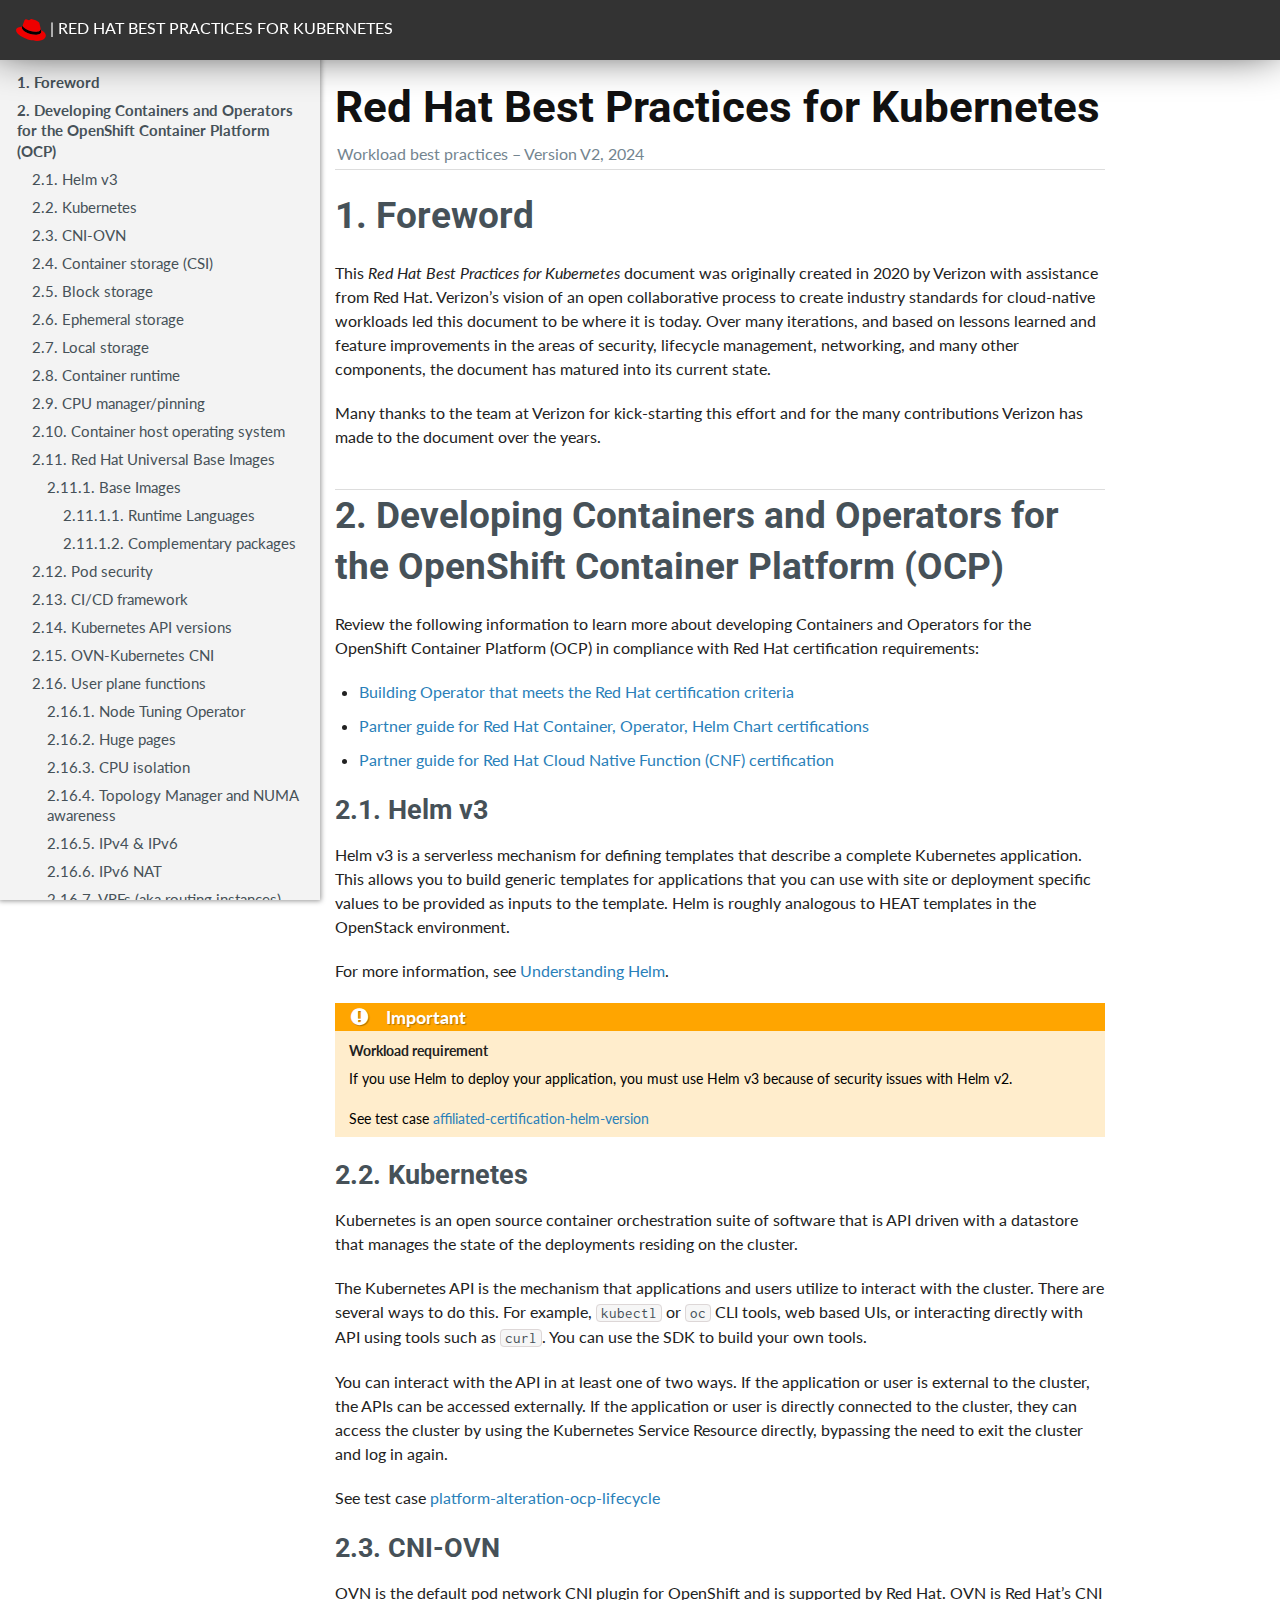
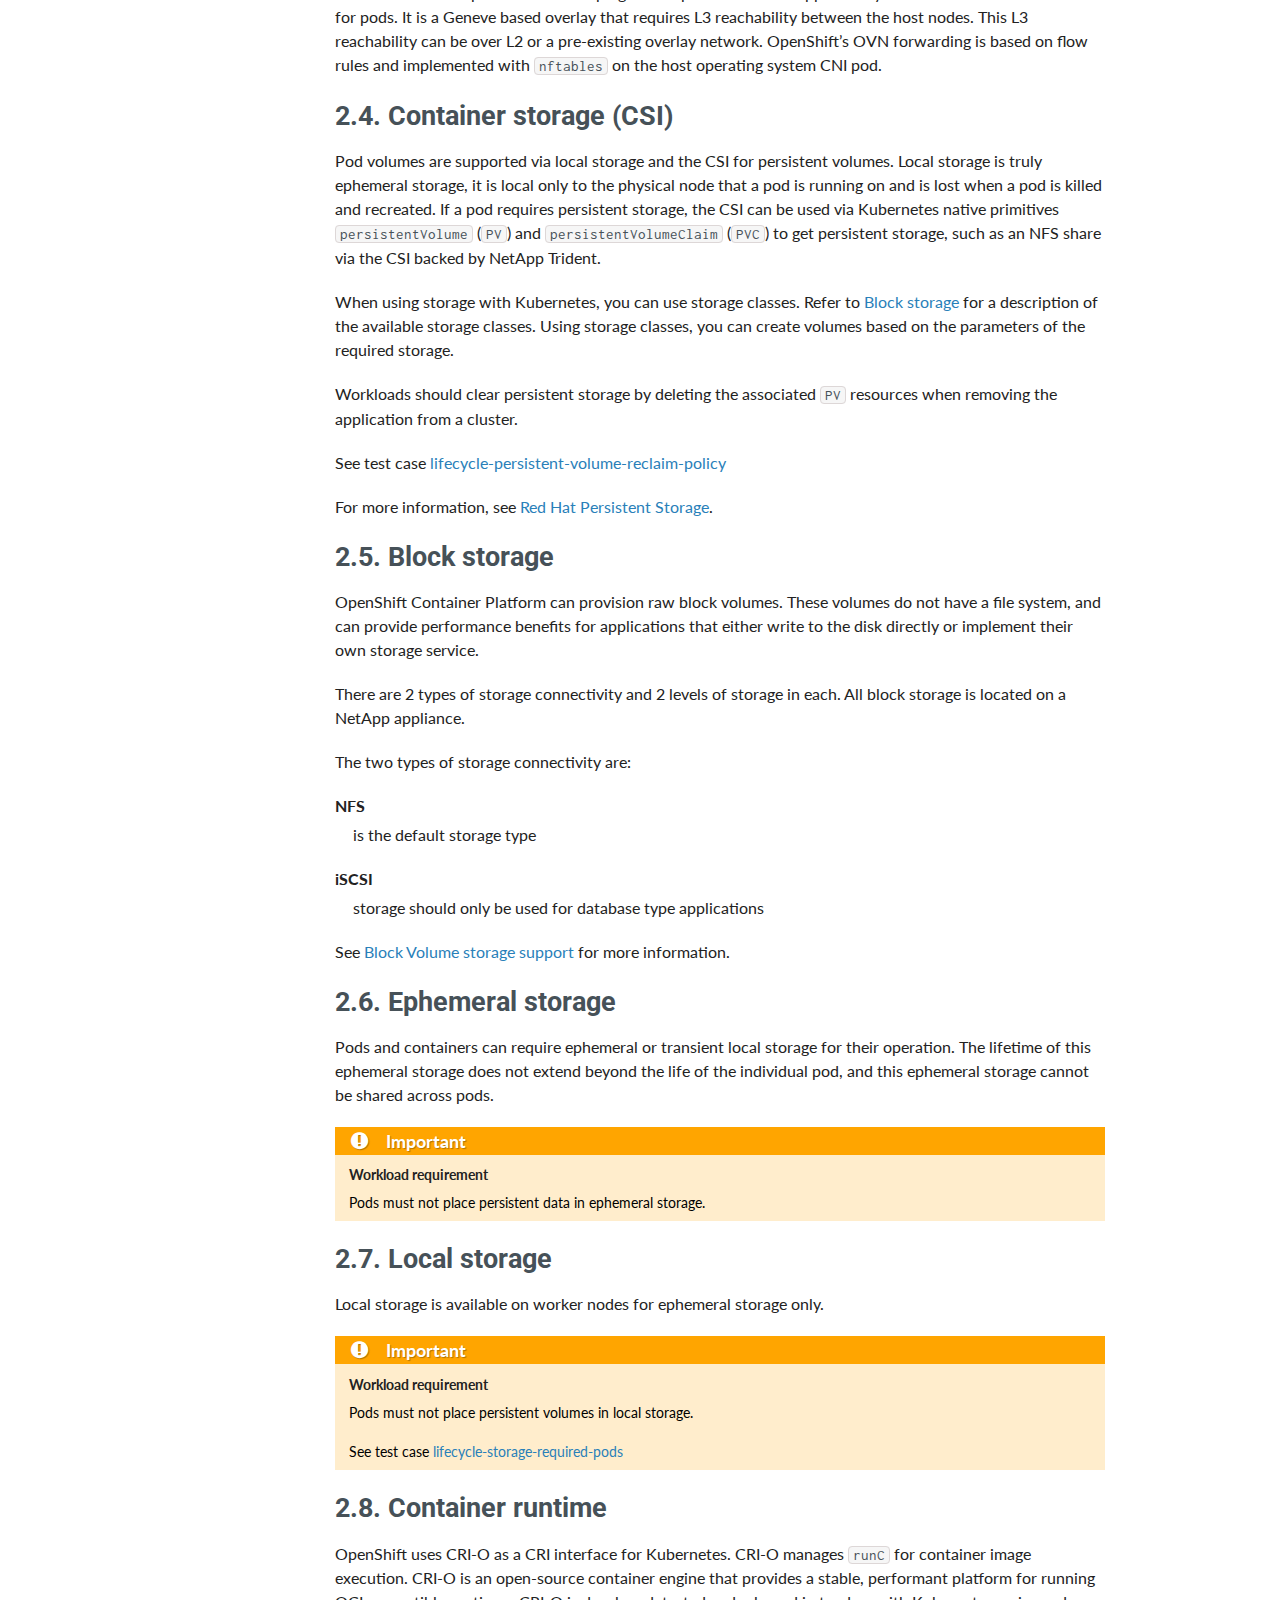
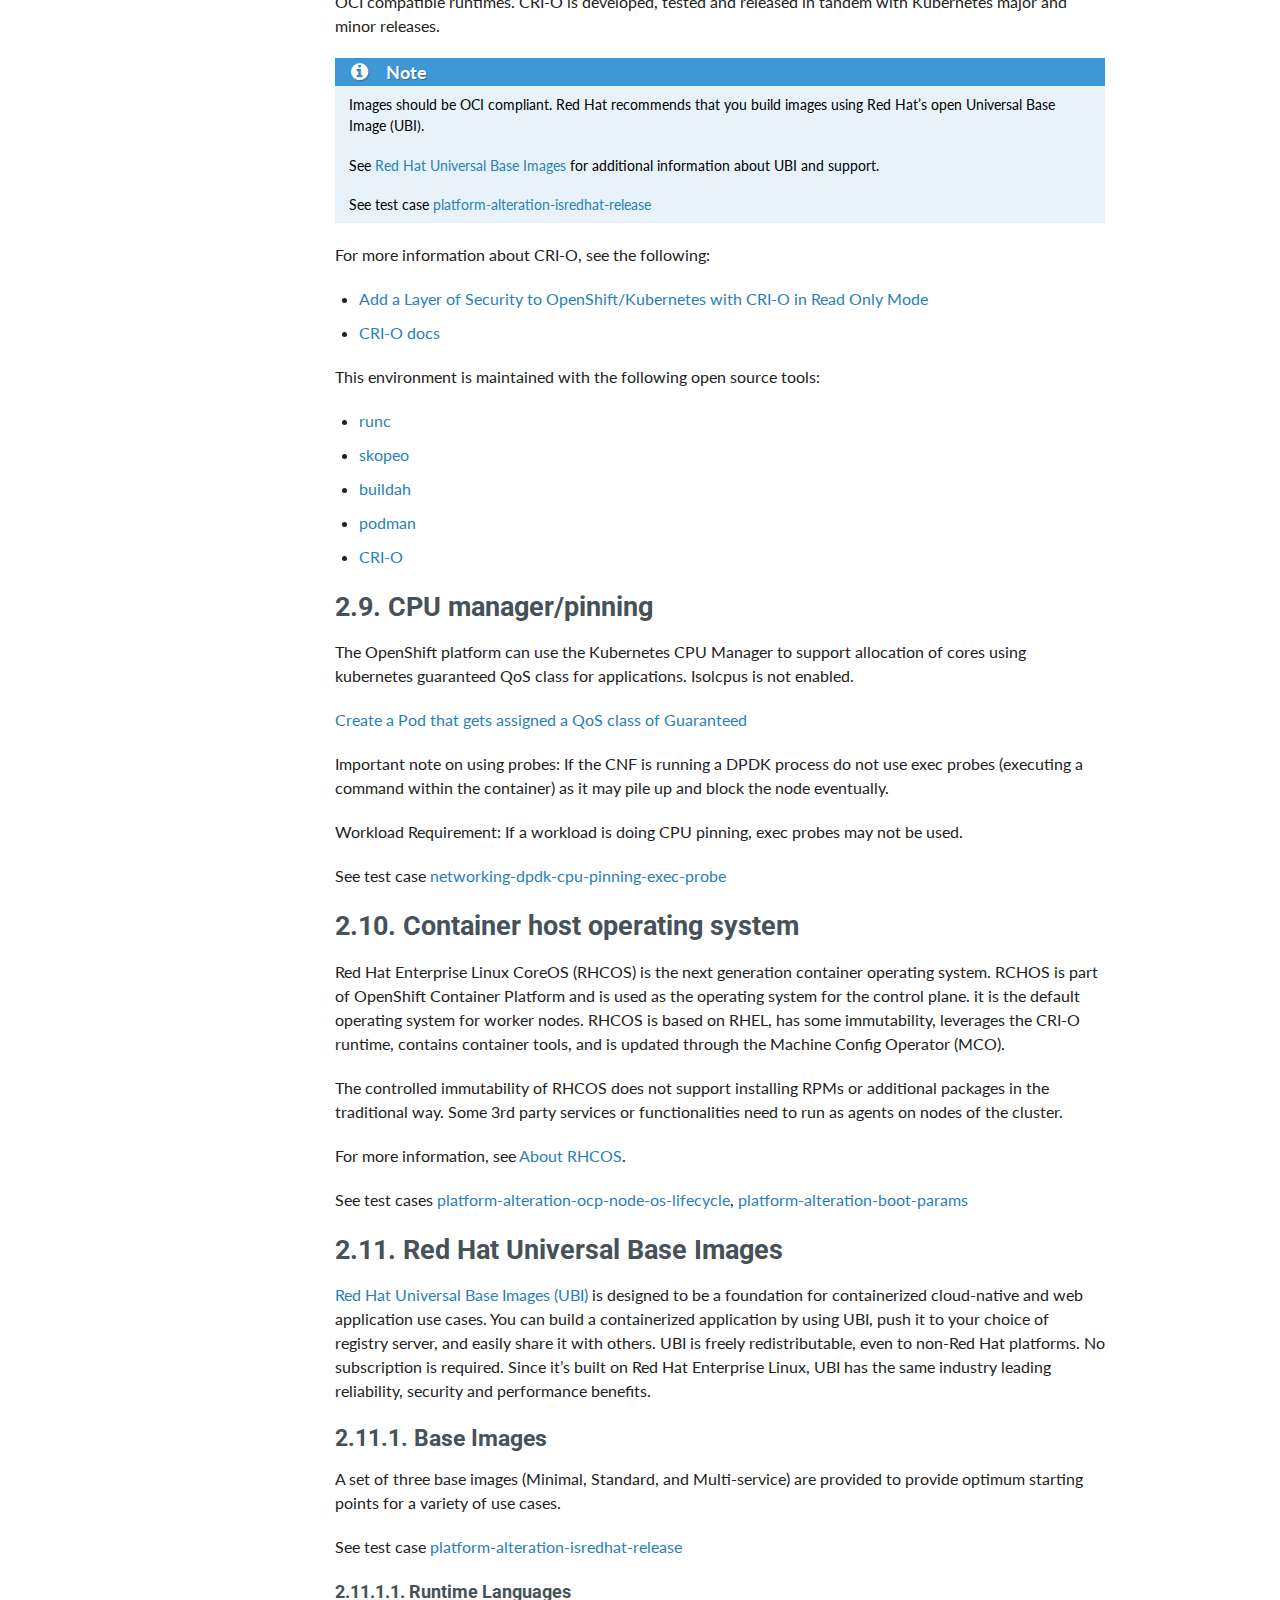
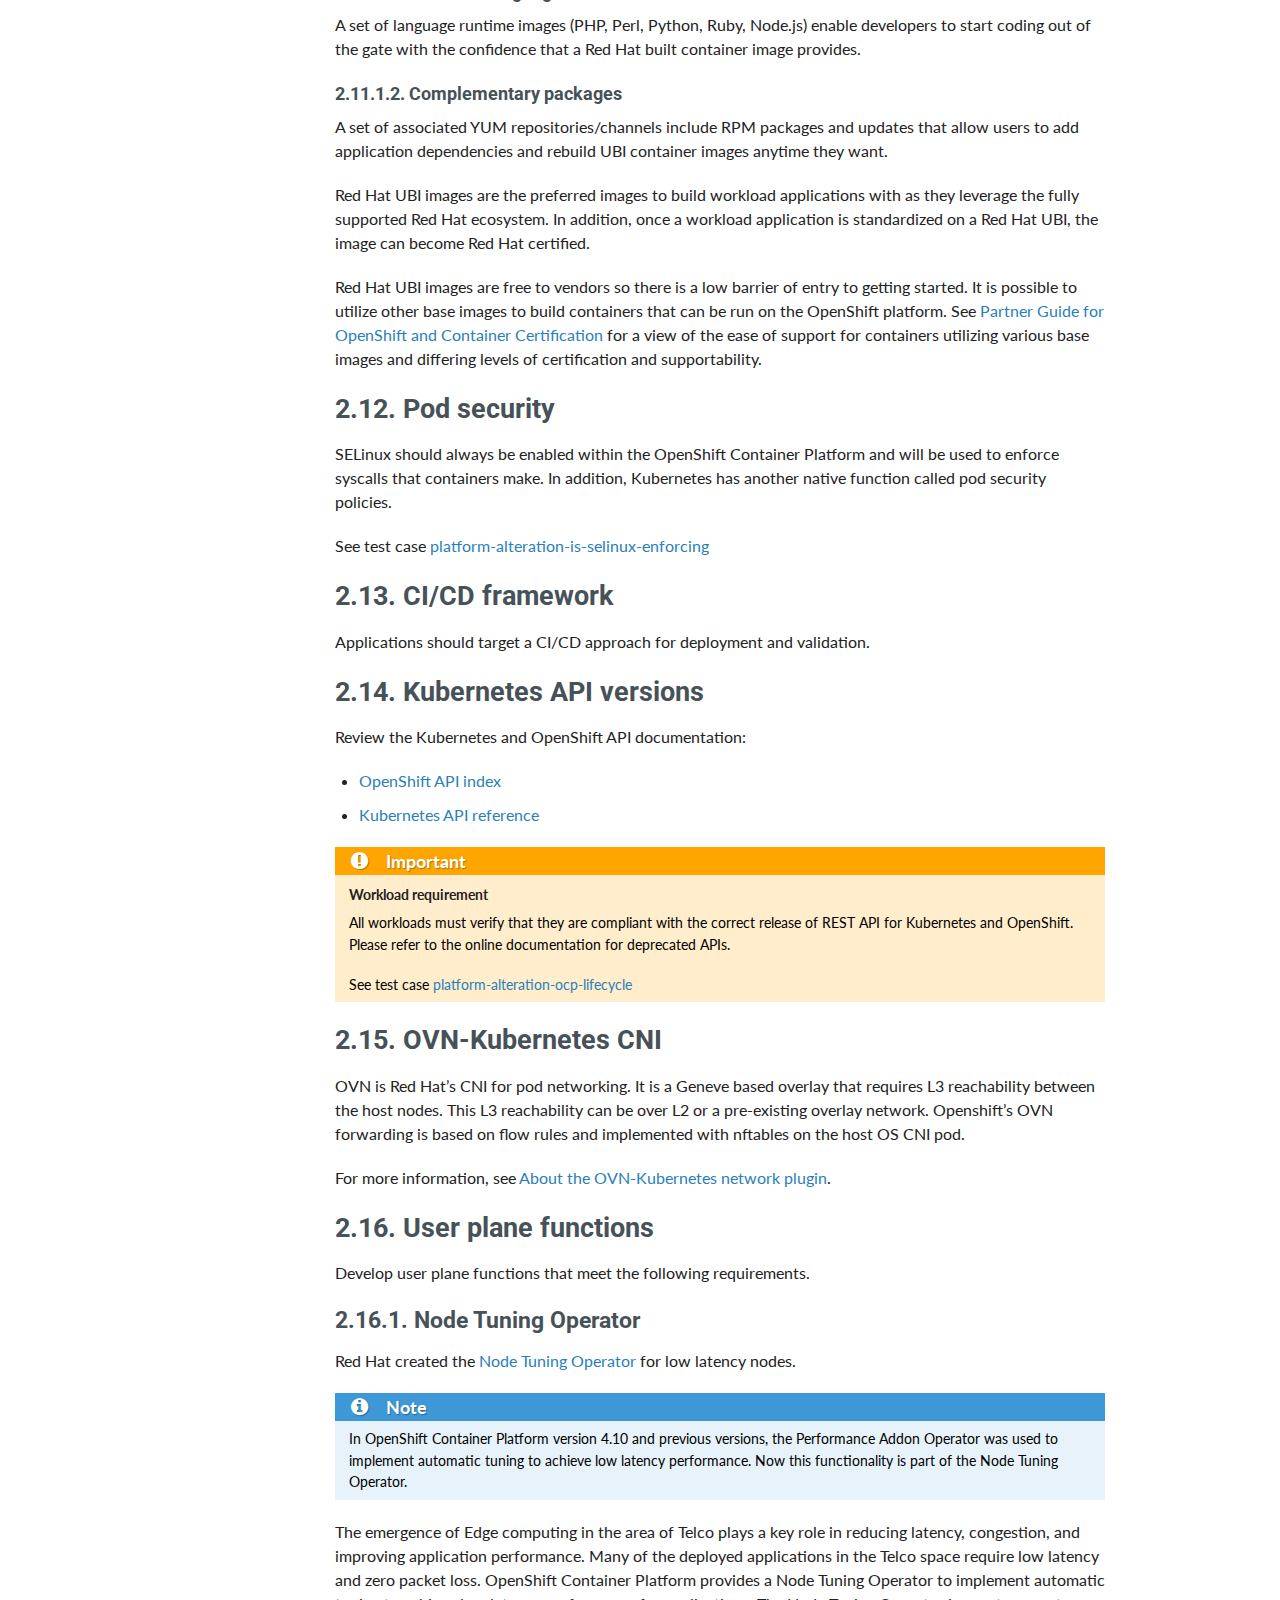
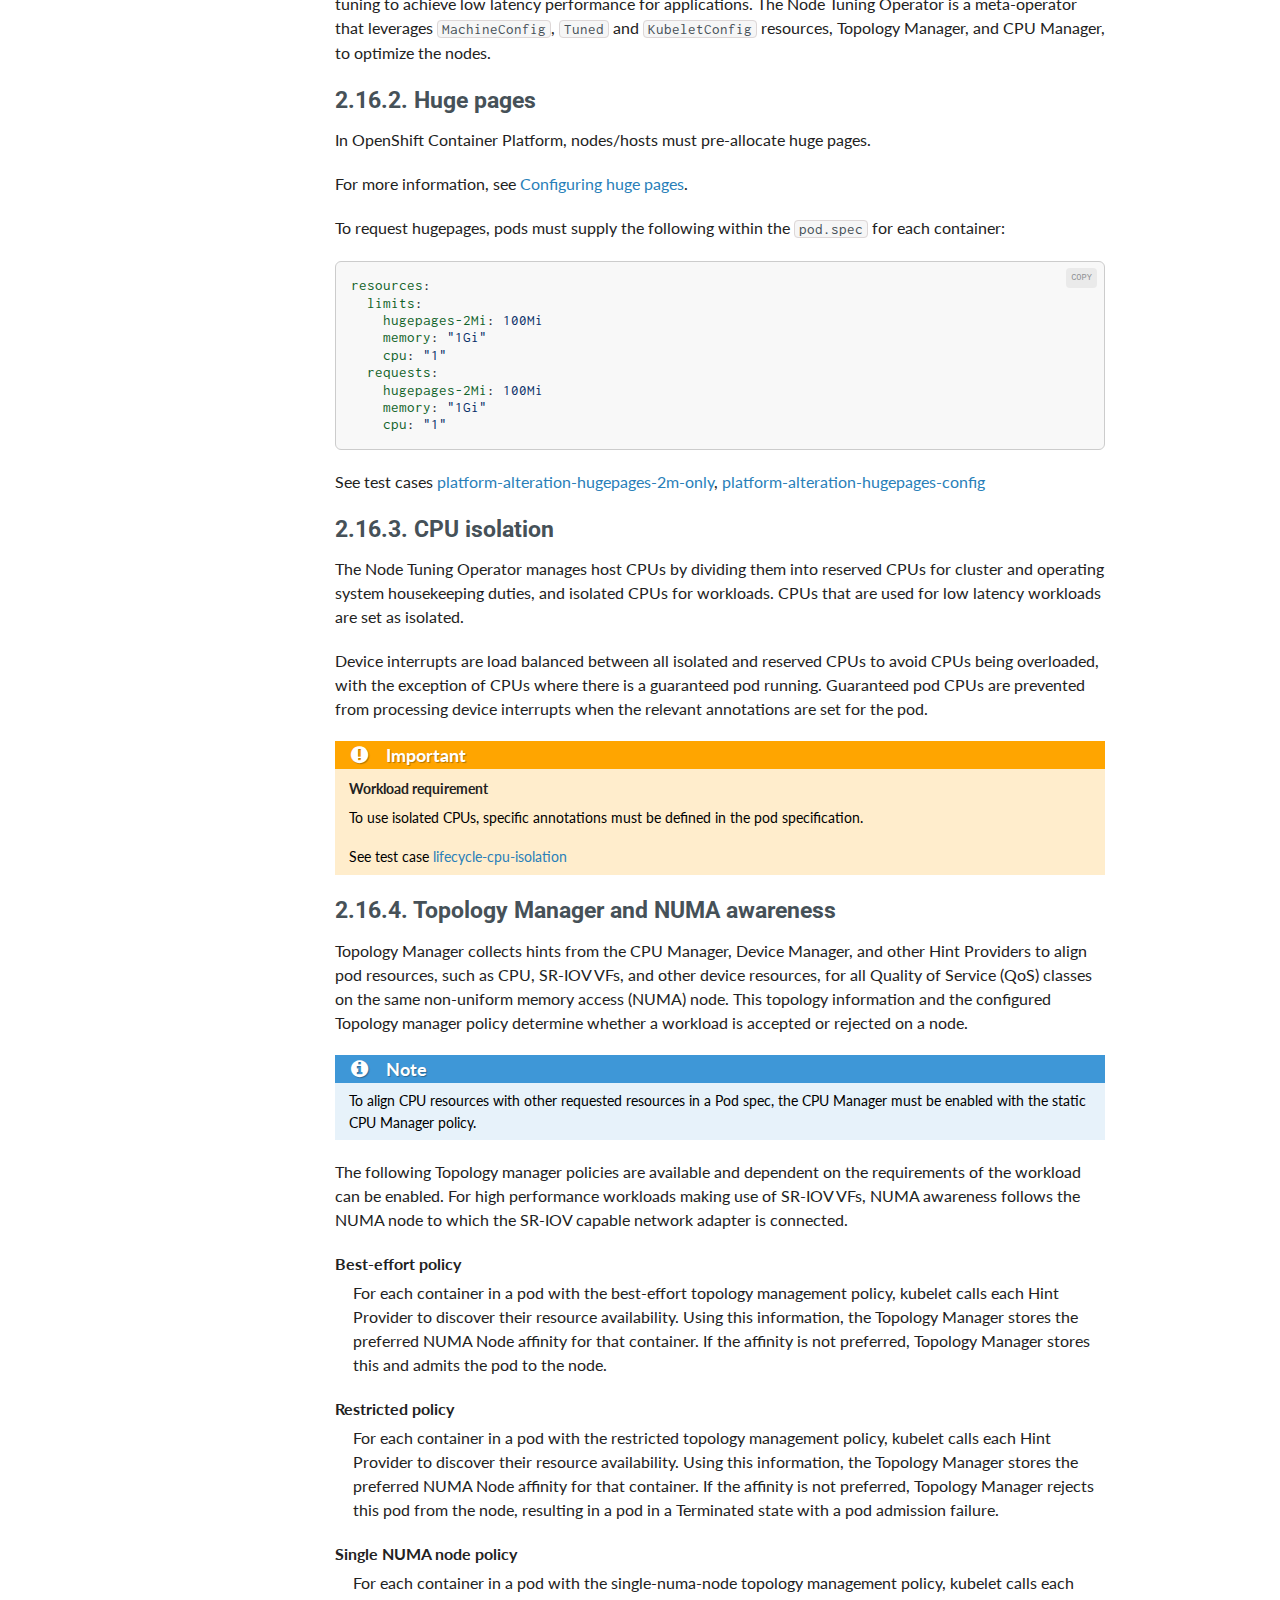
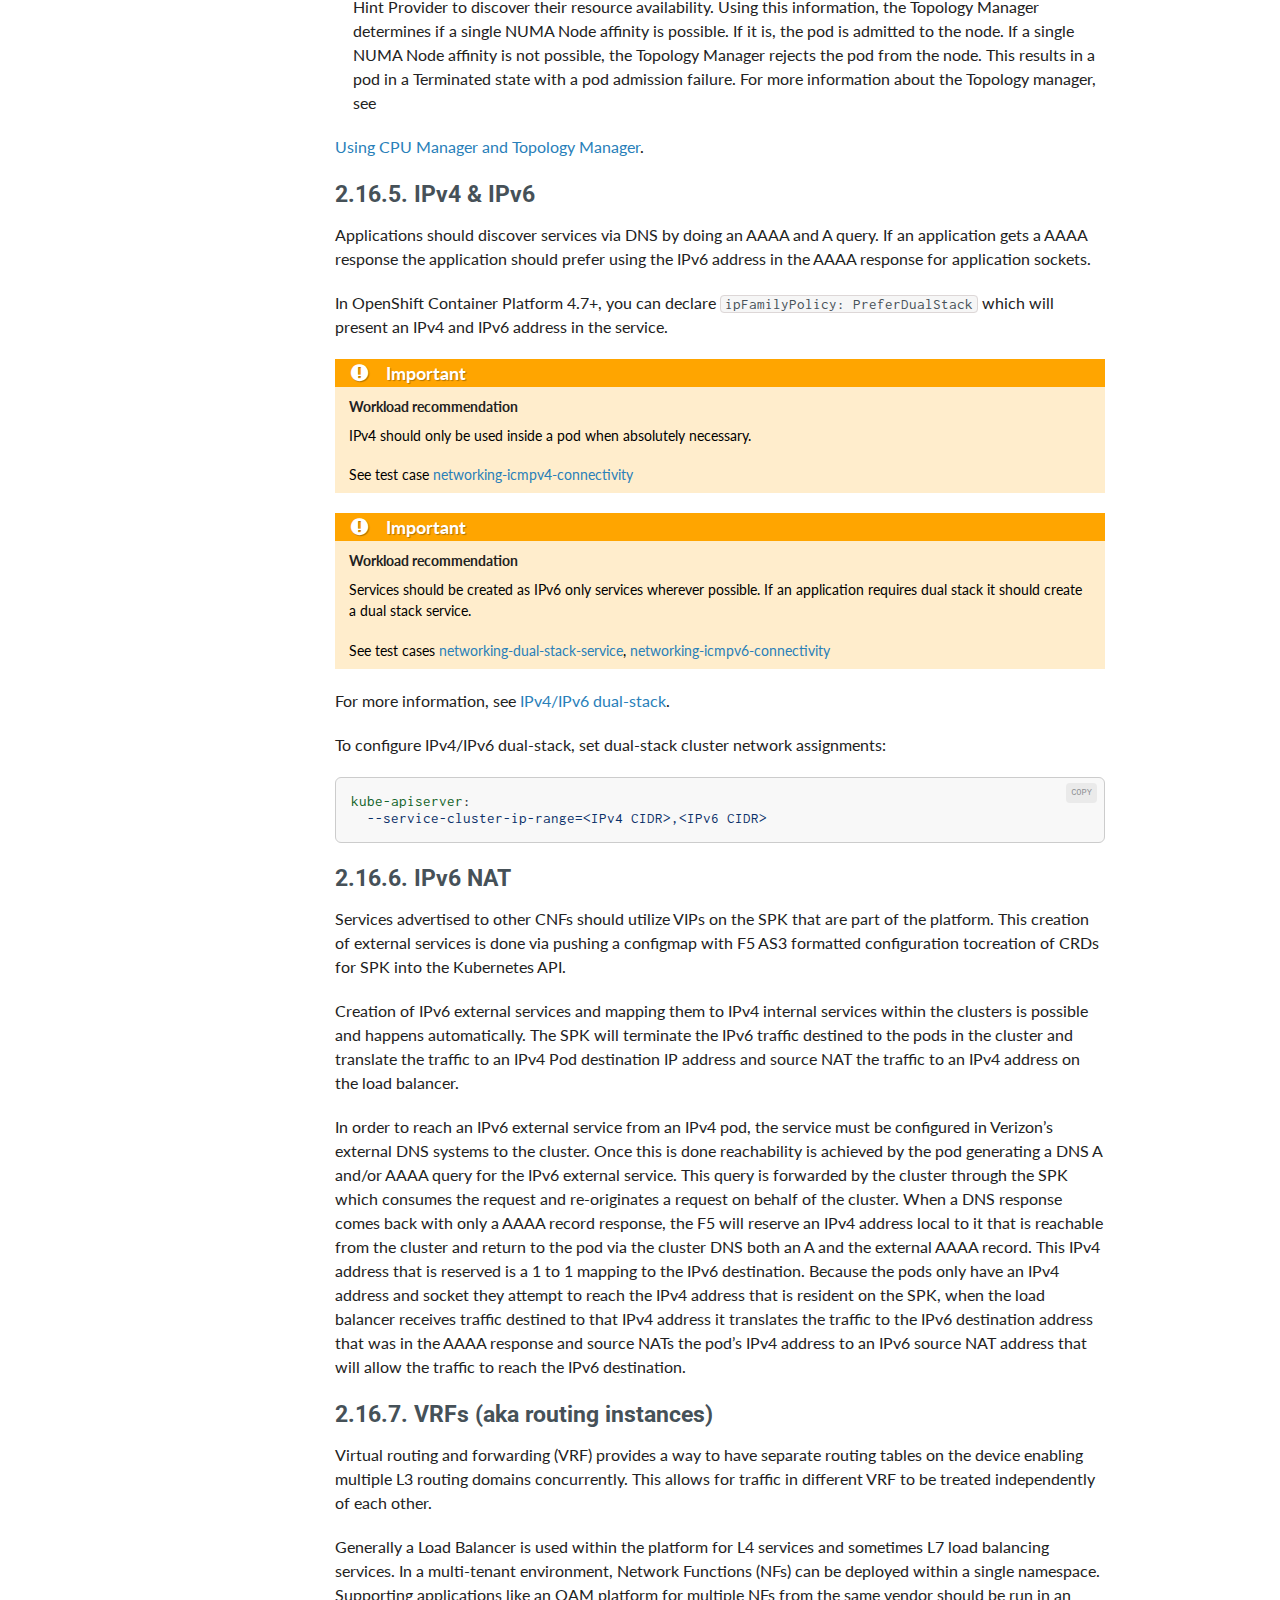
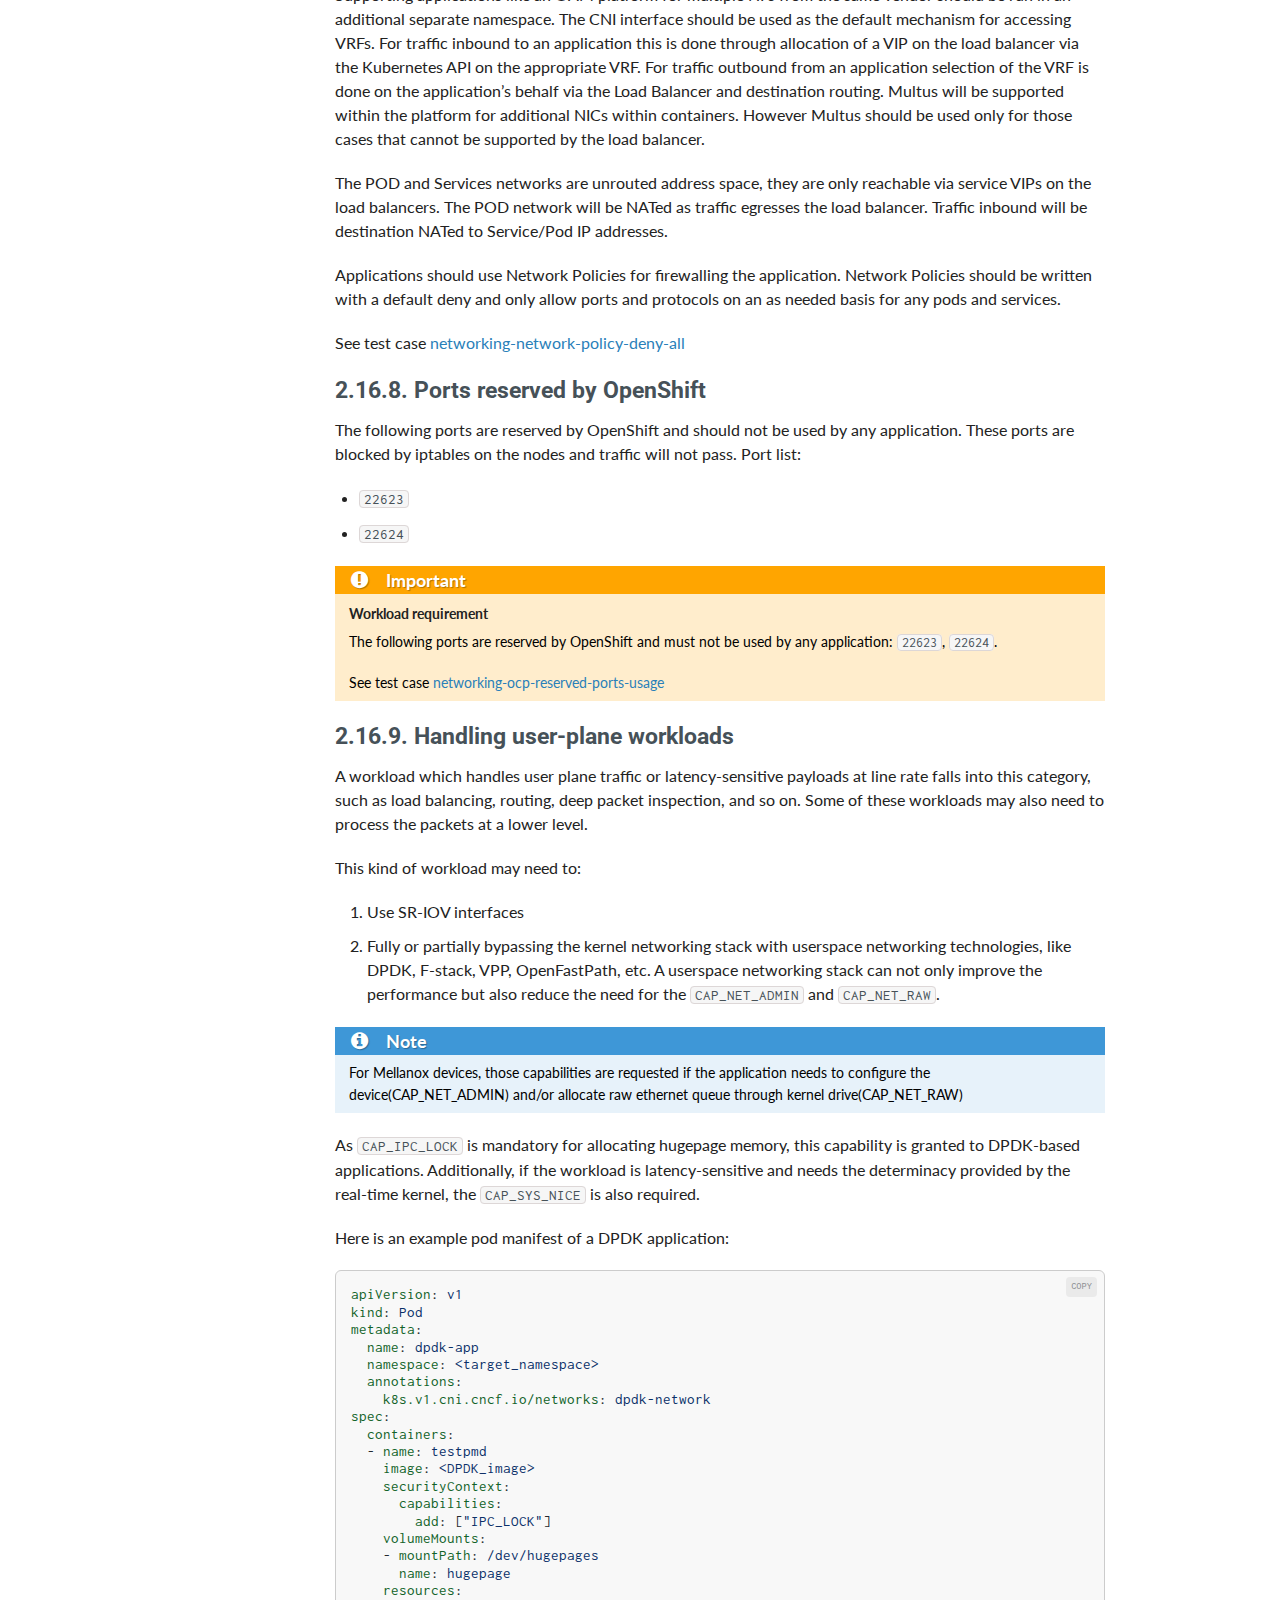
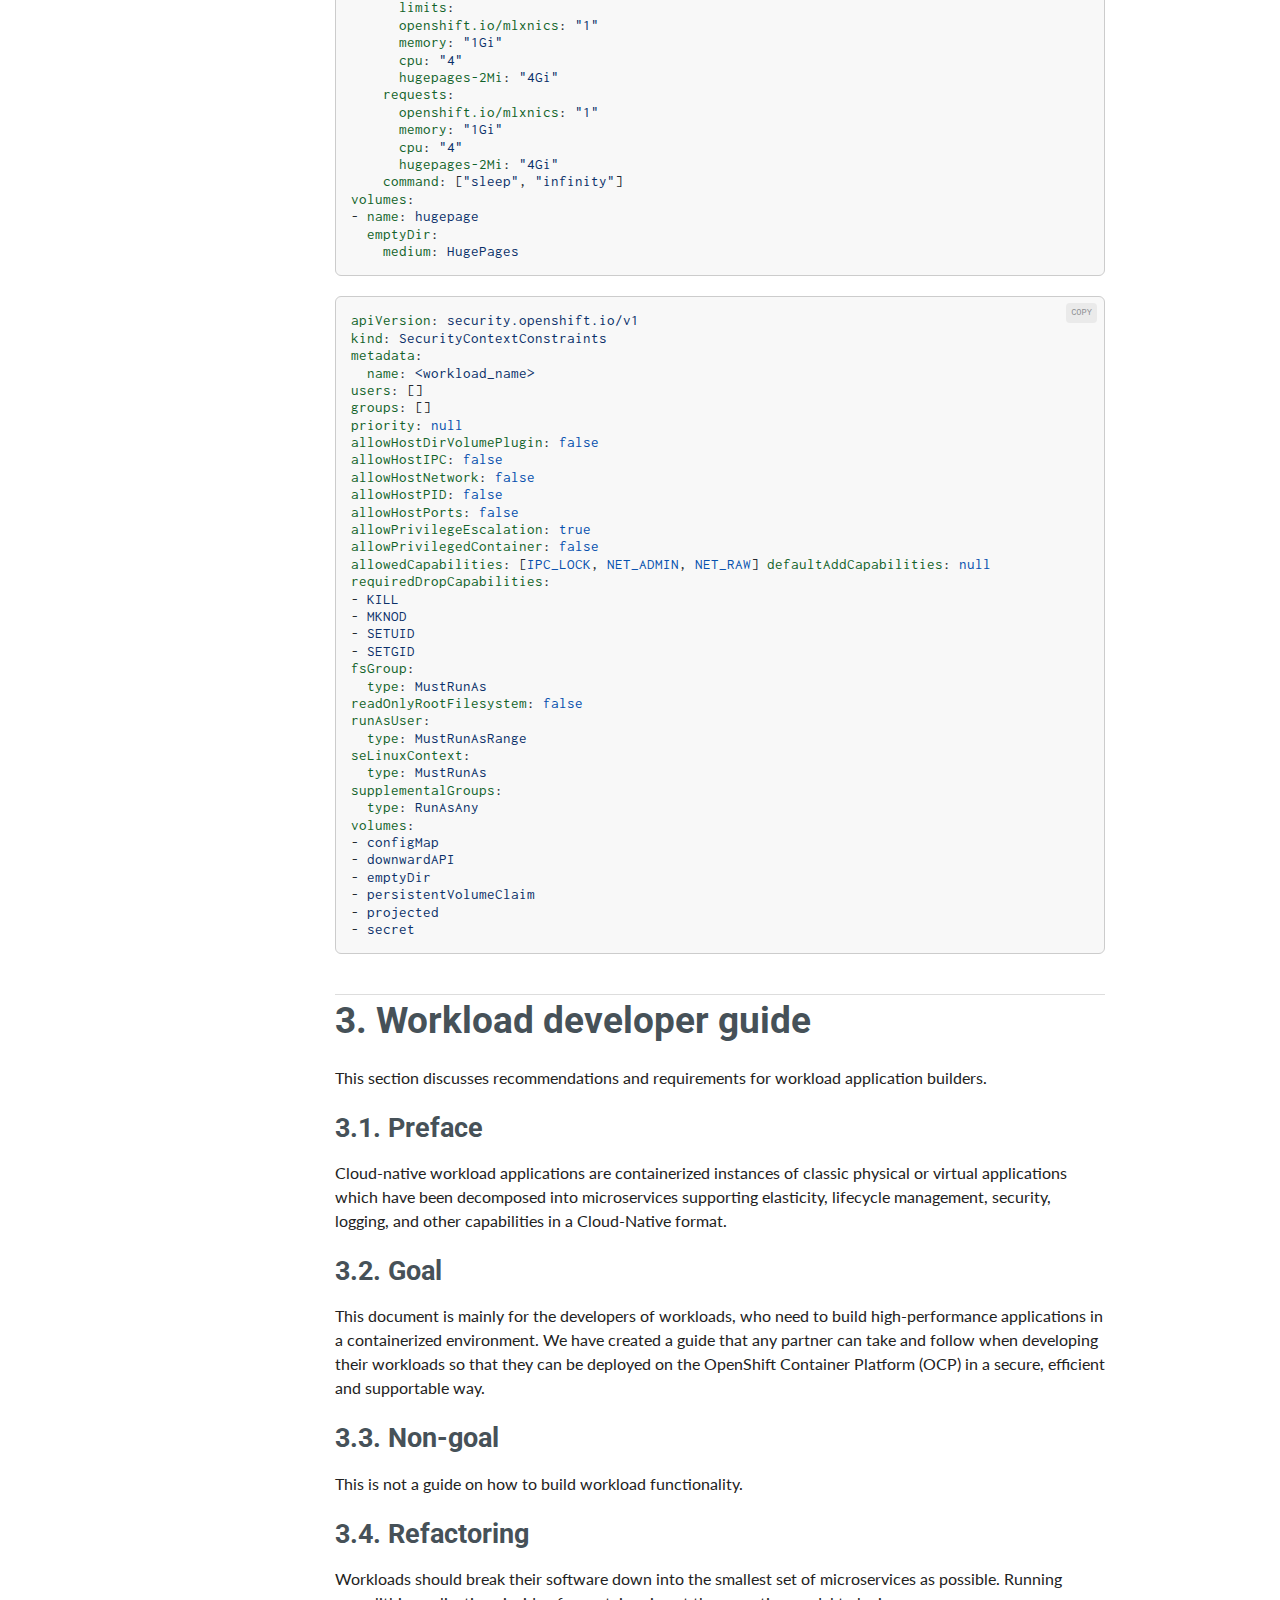
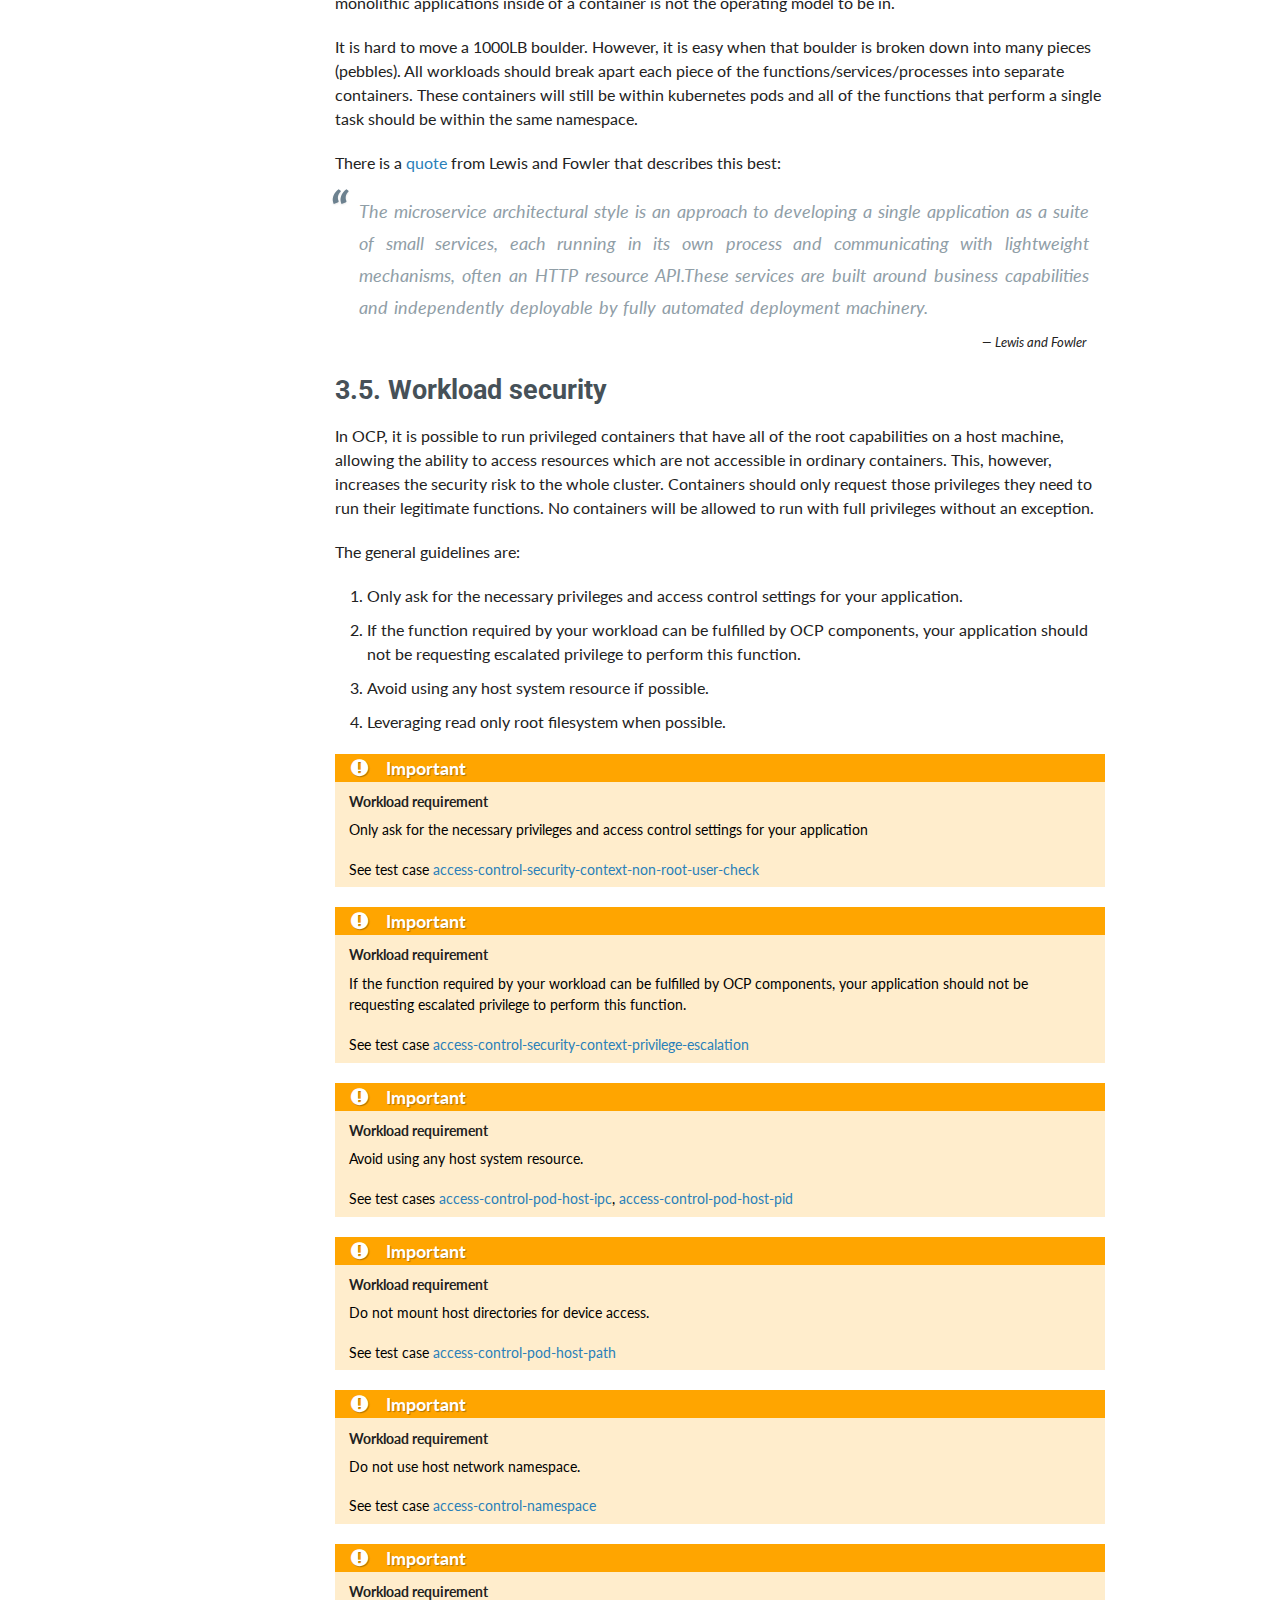
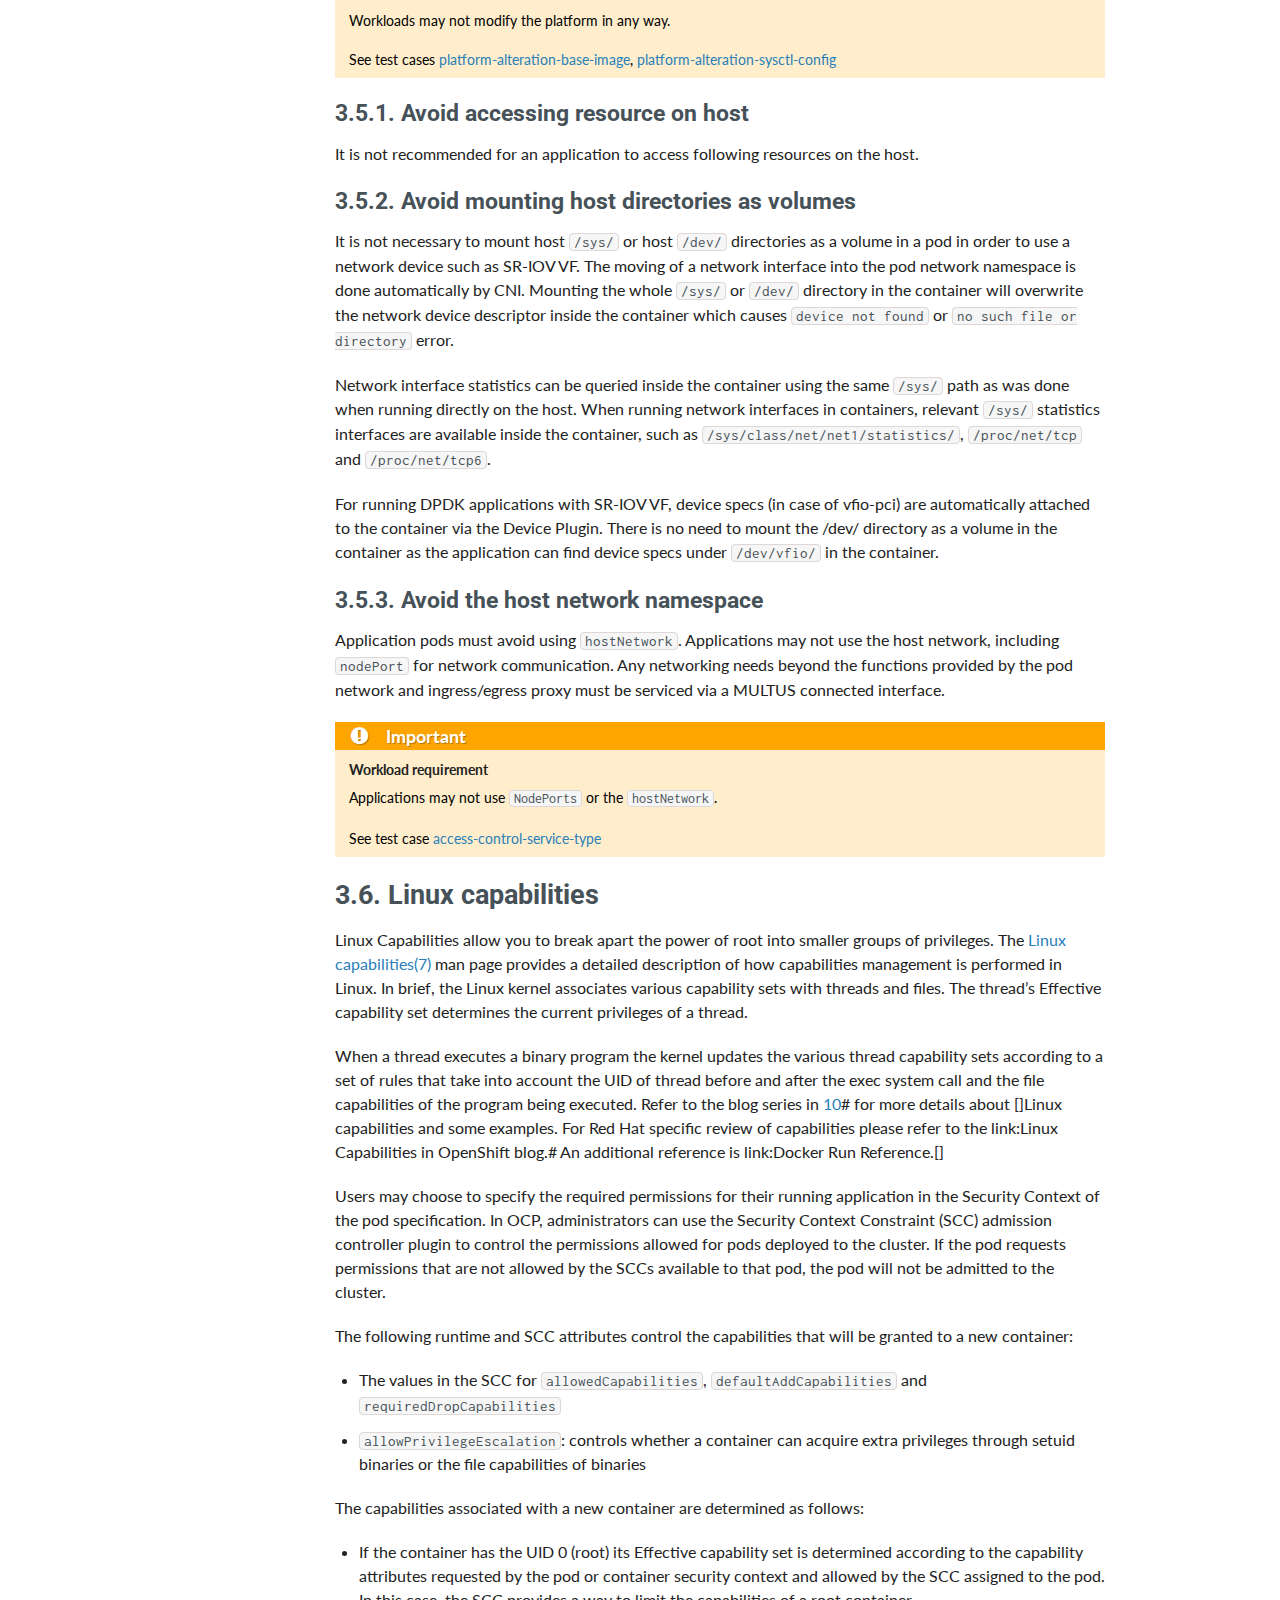
<file: index.html>
<!DOCTYPE html>
<html lang="en">
<head>
<meta charset="UTF-8">
<meta http-equiv="X-UA-Compatible" content="IE=edge">
<meta name="viewport" content="width=device-width, initial-scale=1.0">
<meta name="generator" content="Asciidoctor 2.0.20">
<meta name="author" content="Workload best practices">
<link rel="icon" type="image/x-icon" href="assets/img/favicon.ico">
<title>Red Hat Best Practices for Kubernetes</title>
<style>
/*! normalize.css v2.1.2 | MIT License | git.io/normalize */
@import url("https://fonts.googleapis.com/css2?family=Roboto:wght@100;200;300;400;500;600;700;800;900&display=swap");
@import url(https://fonts.googleapis.com/css?family=Lato:400,700,700italic,400italic);
@import url("https://fonts.googleapis.com/css2?family=Inconsolata:wght@200;300;400;500;600;700;800;900&display=swap");

article,
aside,
details,
figcaption,
figure,
footer,
header,
hgroup,
main,
nav,
section,
summary {
    display: block
}

audio,
canvas,
video {
    display: inline-block
}

audio:not([controls]) {
    display: none;
    height: 0
}

[hidden],
template {
    display: none
}

script {
    display: none !important
}

html {
    font-family: sans-serif;
    -ms-text-size-adjust: 100%;
    -webkit-text-size-adjust: 100%;
    scroll-behavior: smooth;
}

body {
    margin: 0;
}

a {
    background: transparent;
}

a:focus {
    outline: thin dotted
}

a:active,
a:hover {
    outline: 0
}

h1 {
    font-size: 2em;
    margin: 0.67em 0
}

abbr[title] {
    border-bottom: 1px dotted
}

b,
strong {
    font-weight: bold
}

dfn {
    font-style: italic
}

hr {
    -moz-box-sizing: content-box;
    box-sizing: content-box;
    height: 0
}

mark {
    background: #ff0;
    color: #000
}

code,
kbd,
pre,
samp {
    font-family: monospace, serif;
    font-size: 1em
}

pre {
    white-space: pre-wrap
}

q {
    quotes: "\201C""\201D""\2018""\2019"
}

small {
    font-size: 80%
}

sub,
sup {
    font-size: 75%;
    line-height: 0;
    position: relative;
    vertical-align: baseline
}

sup {
    top: -0.5em
}

sub {
    bottom: -0.25em
}

img {
    border: 0
}

svg:not(:root) {
    overflow: hidden
}

figure {
    margin: 0
}

fieldset {
    border: 1px solid #c0c0c0;
    margin: 0 2px;
    padding: 0.35em 0.625em 0.75em
}

legend {
    border: 0;
    padding: 0
}

button,
input,
select,
textarea {
    font-family: inherit;
    font-size: 100%;
    margin: 0
}

button,
input {
    line-height: normal
}

button,
select {
    text-transform: none
}

button,
html input[type="button"],
input[type="reset"],
input[type="submit"] {
    -webkit-appearance: button;
    cursor: pointer
}

button[disabled],
html input[disabled] {
    cursor: default
}

input[type="checkbox"],
input[type="radio"] {
    box-sizing: border-box;
    padding: 0
}

input[type="search"] {
    -webkit-appearance: textfield;
    -moz-box-sizing: content-box;
    -webkit-box-sizing: content-box;
    box-sizing: content-box
}

input[type="search"]::-webkit-search-cancel-button,
input[type="search"]::-webkit-search-decoration {
    -webkit-appearance: none
}

button::-moz-focus-inner,
input::-moz-focus-inner {
    border: 0;
    padding: 0
}

textarea {
    overflow: auto;
    vertical-align: top
}

table {
    border-collapse: collapse;
    border-spacing: 0
}

meta.foundation-mq-small {
    font-family: "only screen and (min-width: 768px)";
    width: 768px
}

meta.foundation-mq-medium {
    font-family: "only screen and (min-width:1280px)";
    width: 1280px
}

meta.foundation-mq-large {
    font-family: "only screen and (min-width:1440px)";
    width: 1440px
}

*,
*:before,
*:after {
    -moz-box-sizing: border-box;
    -webkit-box-sizing: border-box;
    box-sizing: border-box
}

html,
body {
    font-size: 100%
}

body {
    background: #fff;
    color: #222;
    padding: 0;
    margin: 0;
    font-family: "Helvetica Neue", "Helvetica", Helvetica, Arial, sans-serif;
    font-weight: normal;
    font-style: normal;
    line-height: 1;
    position: relative;
    cursor: auto
}

a:hover {
    cursor: pointer
}

img,
object,
embed {
    max-width: 100%;
    height: auto
}

object,
embed {
    height: 100%
}

img {
    -ms-interpolation-mode: bicubic
}

#map_canvas img,
#map_canvas embed,
#map_canvas object,
.map_canvas img,
.map_canvas embed,
.map_canvas object {
    max-width: none !important
}

.left {
    float: left !important
}

.right {
    float: right !important
}

.text-left {
    text-align: left !important
}

.text-right {
    text-align: right !important
}

.text-center {
    text-align: center !important
}

.text-justify {
    text-align: justify !important
}

.hide {
    display: none
}

.antialiased {
    -webkit-font-smoothing: antialiased
}

img {
    display: inline-block;
    vertical-align: middle
}

textarea {
    height: auto;
    min-height: 50px
}

select {
    width: 100%
}

p.lead {
    font-size: 1.21875em;
    line-height: 1.6
}

.subheader,
.admonitionblock td.content>.title,
.audioblock>.title,
.exampleblock>.title,
.imageblock>.title,
.listingblock>.title,
.literalblock>.title,
.stemblock>.title,
.openblock>.title,
.paragraph>.title,
.quoteblock>.title,
table.tableblock>.title,
.verseblock>.title,
.videoblock>.title,
.dlist>.title,
.olist>.title,
.ulist>.title,
.qlist>.title,
.hdlist>.title {
    line-height: 1.4;
    color: #222;
    font-weight: 300;
    margin-top: 0.2em;
    margin-bottom: 0.5em
}

div,
dl,
dt,
dd,
ul,
ol,
li,
h1,
h2,
h3,
#toctitle,
.sidebarblock>.content>.title,
h4,
h5,
h6,
pre,
form,
p,
blockquote,
th,
td {
    margin: 0;
    padding: 0;
    direction: ltr;
}

div.title {
    font-weight: bold !important;
}

a {
    color: #2980b9;
    text-decoration: none;
    line-height: inherit
}

a:hover,
a:focus {
    color: #3091d1
}

a img {
    border: none
}

p {
    font-family: inherit;
    font-weight: normal;
    font-size: 1em;
    line-height: 1.5;
    margin-bottom: 1.25em;
    text-rendering: optimizeLegibility
}

p aside {
    font-size: 0.875em;
    line-height: 1.35;
    font-style: italic
}

h1,
h2,
h3,
#toctitle,
.sidebarblock>.content>.title,
h4,
h5,
h6 {
    font-family: "Roboto", sans-serif;
    font-weight: bold;
    font-style: normal;
    color: #465158;
    text-rendering: optimizeLegibility;
    margin-top: 1em;
    margin-bottom: 0.5em;
    line-height: 1.2125em
}

h1 small,
h2 small,
h3 small,
#toctitle small,
.sidebarblock>.content>.title small,
h4 small,
h5 small,
h6 small {
    font-size: 60%;
    color: #909ea7;
    line-height: 0
}

h1 {
    font-size: 2.125em
}

h2 {
    font-size: 1.6875em
}

h3,
#toctitle,
.sidebarblock>.content>.title {
    font-size: 1.375em
}

h4 {
    font-size: 1.125em
}

h5 {
    font-size: 1.125em
}

h6 {
    font-size: 1em
}

hr {
    border: solid #ddd;
    border-width: 1px 0 0;
    clear: both;
    margin: 1.25em 0 1.1875em;
    height: 0
}

em,
i {
    font-style: italic;
    line-height: inherit
}

strong,
b {
    font-weight: bold;
    line-height: inherit
}

small {
    font-size: 60%;
    line-height: inherit
}

code {
    font-family: "Inconsolata", "Consolas", "Deja Vu Sans Mono", "Bitstream Vera Sans Mono", monospace;
    font-weight: normal;
    color: #2980b9
}

ul,
ol,
dl {
    font-size: 1em;
    line-height: 1.5;
    margin-bottom: 1.25em;
    list-style-position: outside;
    font-family: inherit
}

ul,
ol {
    margin-left: 0
}

ul.no-bullet,
ol.no-bullet {
    margin-left: 0
}

ul li ul,
ul li ol {
    margin-left: 1.25em;
    margin-bottom: 0;
    font-size: 1em
}

ul.square li ul,
ul.circle li ul,
ul.disc li ul {
    list-style: inherit
}

ul.square {
    list-style-type: square
}

ul.circle {
    list-style-type: circle
}

ul.disc {
    list-style-type: disc
}

ul.no-bullet {
    list-style: none
}

ol li ul,
ol li ol {
    margin-left: 1.25em;
    margin-bottom: 0
}

dl dt {
    margin-bottom: 0.3em;
    font-weight: bold
}

dl dd {
    margin-bottom: 0.75em
}

abbr,
acronym {
    text-transform: uppercase;
    font-size: 90%;
    color: #000;
    border-bottom: 1px dotted #ddd;
    cursor: help
}

abbr {
    text-transform: none
}

blockquote {
    margin: 0 0 1.25em;
    padding: 0.5625em 1.25em 0 1.1875em;
    border-left: 1px solid #ddd
}

blockquote cite {
    display: block;
    font-size: 0.8125em;
    color: #748590
}

blockquote cite:before {
    content: "\2014 \0020"
}

blockquote cite a,
blockquote cite a:visited {
    color: #748590
}

blockquote,
blockquote p {
    line-height: 1.5;
    color: #909ea7
}

.vcard {
    display: inline-block;
    margin: 0 0 1.25em 0;
    border: 1px solid #ddd;
    padding: 0.625em 0.75em
}

.vcard li {
    margin: 0;
    display: block
}

.vcard .fn {
    font-weight: bold;
    font-size: 0.9375em
}

.vevent .summary {
    font-weight: bold
}

.vevent abbr {
    cursor: auto;
    text-decoration: none;
    font-weight: bold;
    border: none;
    padding: 0 0.0625em
}

@media only screen and (min-width: 768px) {

    h1,
    h2,
    h3,
    #toctitle,
    .sidebarblock>.content>.title,
    h4,
    h5,
    h6 {
        line-height: 1.4
    }

    h1 {
        font-size: 2.75em
    }

    h2 {
        font-size: 2.3125em
    }

    h3,
    #toctitle,
    .sidebarblock>.content>.title {
        font-size: 1.6875em
    }

    h4 {
        font-size: 1.4375em
    }
}

table {
    background: #fff;
    margin-bottom: 1.25em;
    border: solid 0 #ddd
}

table thead,
table tfoot {
    background: none;
    font-weight: bold
}

table thead tr th,
table thead tr td,
table tfoot tr th,
table tfoot tr td {
    padding: 1px 8px 1px 5px;
    font-size: 1em;
    color: #222;
    text-align: left
}

table tr th,
table tr td {
    padding: 1px 8px 1px 5px;
    font-size: 1em;
    color: #222
}

table tr.even,
table tr.alt,
table tr:nth-of-type(even) {
    background: none
}

table thead tr th,
table tfoot tr th,
table tbody tr td,
table tr td,
table tfoot tr td {
    display: table-cell;
    line-height: 1.5
}

body {
    tab-size: 4;
    word-wrap: anywhere;
    font-family: "Lato", "Roboto", "Arial", "Helvetica Neue", sans-serif;
    -moz-osx-font-smoothing: grayscale;
    -webkit-font-smoothing: antialiased
}

table {
    word-wrap: normal
}

h1,
h2,
h3,
#toctitle,
.sidebarblock>.content>.title,
h4,
h5,
h6 {
    line-height: 1.4;
    padding-top: 75px;
    margin-top: -75px;
}

/* Fix the example block css */
.exampleblock>.content>h1,
.exampleblock>.content>h2,
.exampleblock>.content>h3,
.exampleblock>.content>h4,
.exampleblock>.content>h5,
.exampleblock>.content>h6 {
    line-height: 1.4;
    padding-top: unset;
    margin-top: unset;
}

object,
svg {
    display: inline-block;
    vertical-align: middle
}

.center {
    margin-left: auto;
    margin-right: auto
}

.stretch {
    width: 100%
}

.clearfix:before,
.clearfix:after,
.float-group:before,
.float-group:after {
    content: " ";
    display: table
}

.clearfix:after,
.float-group:after {
    clear: both
}

:not(pre).nobreak {
    word-wrap: normal
}

:not(pre).nowrap {
    white-space: nowrap
}

:not(pre).pre-wrap {
    white-space: pre-wrap
}

:not(pre):not([class^=L])>code {
    font-size: 0.95em;
    font-style: normal !important;
    letter-spacing: 0;
    padding: 0;
    background-color: #f2f2f2;
    -webkit-border-radius: 6px;
    border-radius: 6px;
    line-height: inherit
}

pre {
    color: inherit;
    font-family: "Consolas", "Deja Vu Sans Mono", "Bitstream Vera Sans Mono", monospace;
    line-height: 1.2
}

pre code,
pre pre {
    color: inherit;
    font-size: inherit;
    line-height: inherit
}

pre>code {
    display: block;
    padding-right: 25px;
}

pre.nowrap,
pre.nowrap pre {
    white-space: pre;
    word-wrap: normal
}

em em {
    font-style: normal
}

strong strong {
    font-weight: normal
}

.keyseq {
    color: #333
}

kbd {
    font-family: "Inconsolata", "Consolas", "Deja Vu Sans Mono", "Bitstream Vera Sans Mono", monospace;
    display: inline-block;
    color: #000;
    font-size: 0.65em;
    line-height: 1.45;
    background-color: #f7f7f7;
    border: 1px solid #ccc;
    -webkit-border-radius: 3px;
    border-radius: 3px;
    -webkit-box-shadow: 0 1px 0 rgba(0, 0, 0, 0.2), 0 0 0 0.1em #fff inset;
    box-shadow: 0 1px 0 rgba(0, 0, 0, 0.2), 0 0 0 0.1em #fff inset;
    margin: 0 0.15em;
    padding: 0.2em 0.5em;
    vertical-align: middle;
    position: relative;
    top: -0.1em;
    white-space: nowrap
}

.keyseq kbd:first-child {
    margin-left: 0
}

.keyseq kbd:last-child {
    margin-right: 0
}

.menuseq,
.menuref {
    color: #000
}

.menuseq b:not(.caret),
.menuref {
    font-weight: inherit
}

.menuseq {
    word-spacing: -0.02em
}

.menuseq b.caret {
    font-size: 1.25em;
    line-height: 0.8
}

.menuseq i.caret {
    font-weight: bold;
    text-align: center;
    width: 0.45em
}

b.button:before,
b.button:after {
    position: relative;
    top: -1px;
    font-weight: normal
}

b.button:before {
    content: "[";
    padding: 0 3px 0 2px
}

b.button:after {
    content: "]";
    padding: 0 2px 0 3px
}

#header,
#content,
#footnotes,
#footer {
    width: 100%;
    margin-left: auto;
    margin-right: auto;
    margin-top: 0;
    margin-bottom: 0;
    max-width: 62.5em;
    *zoom: 1;
    position: relative;
    padding-left: 0.9375em;
    padding-right: 0.9375em
}

#header:before,
#header:after,
#content:before,
#content:after,
#footnotes:before,
#footnotes:after,
#footer:before,
#footer:after {
    content: " ";
    display: table
}

/*#footer:before {
    vertical-align: center;
    content: url(images/redhat_standard.svg);
    width: 140px;
    font-size: 200%;
    display: flex;
    flex-direction: column;
}*/


#header:after,
#content:after,
#footnotes:after,
#footer:after {
    clear: both
}

#content {
    margin-top: 1.25em
}

#content:before {
    content: none
}

#header>h1:first-child {
    color: #111;
    margin-top: 0.1rem;
    margin-bottom: 0
}

#header>h1:first-child+#toc {
    margin-top: 8px;
    border-top: 1px solid #ddd
}

#header>h1:only-child,
body.toc2 #header>h1:nth-last-child(2) {
    border-bottom: 1px solid #ddd;
    padding-bottom: 8px
}

#header .details {
    border-bottom: 1px solid #ddd;
    line-height: 1.45;
    padding-top: 0.25em;
    padding-bottom: 0.25em;
    padding-left: 0.25em;
    color: #748590;
    display: -ms-flexbox;
    display: -webkit-flex;
    display: flex;
    -ms-flex-flow: row wrap;
    -webkit-flex-flow: row wrap;
    flex-flow: row wrap
}

#header .details span:first-child {
    margin-left: -0.125em
}

#header .details span.email a {
    color: #909ea7
}

#header .details br {
    display: none
}

#header .details br+span:before {
    content: "\00a0\2013\00a0"
}

#header .details br+span.author:before {
    content: "\00a0\22c5\00a0";
    color: #909ea7
}

#header .details br+span#revremark:before {
    content: "\00a0|\00a0"
}

#header #revnumber {
    text-transform: capitalize
}

#header #revnumber:after {
    content: "\00a0"
}

#content>h1:first-child:not([class]) {
    color: #111;
    border-bottom: 1px solid #ddd;
    padding-bottom: 8px;
    margin-top: 0;
    padding-top: 1rem;
    margin-bottom: 1.25rem
}

#toc {
    border-bottom: 1px solid #ddd;
    padding-bottom: 0.5em
}

#toc>ul {
    margin-left: 0.125em
}

#toc ul.sectlevel0>li>a {
    font-style: italic
}

#toc ul.sectlevel0 ul.sectlevel1 {
    margin: 0.5em 0
}

#toc ul {
    font-family: "Roboto", sans-serif;
    list-style-type: none
}

#toc li {
    line-height: 1.3334;
    margin-top: 0.01em
}

#toc a {
    text-decoration: none
}

#toc a:active {
    text-decoration: underline
}

#toctitle {
    color: #6c818f;
    font-size: 1.2em
}

@media only screen and (min-width: 768px) {
    #toctitle {
        font-size: 1.375em
    }

    body.toc2 {
        padding-left: 15em;
        padding-right: 0
    }

    #toc.toc2 {
        margin-top: 0 !important;
        background: #f2f2f2;
        position: fixed;
        width: 15em;
        left: 0;
        top: 0;
        border-top-width: 0 !important;
        border-bottom-width: 0 !important;
        z-index: 1000;
        padding: 1.25em 1em;
        padding-left: 3px;
        height: 100%;
        overflow: auto;
        box-shadow: 0px 0px 5px 1px rgba(0, 0, 0, 0.41);
        -webkit-box-shadow: 0px 0px 5px 1px rgba(0, 0, 0, 0.41);
    }

    #toc.toc2 #toctitle {
        margin-top: 0;
        margin-bottom: 0.8rem;
        font-size: 1.2em;
    }

    #toc.toc2>ul {
        font-size: 0.9em;
        margin-bottom: 0
    }

    #toc.toc2 ul ul {
        margin-left: 0;
        padding-left: 1em
    }

    #toc.toc2 ul.sectlevel0 ul.sectlevel1 {
        padding-left: 0;
        margin-top: 0.5em;
        margin-bottom: 0.5em
    }

    body.toc2.toc-right {
        padding-left: 0;
        padding-right: 15em
    }

    body.toc2.toc-right #toc.toc2 {
        border-right-width: 0;
        border-left: 1px solid #ddd;
        left: auto;
        right: 0
    }

    #header,
    #content,
    #footnotes,
    #footer {
        max-width: 800px;
    }

}

@media only screen and (min-width: 1280px) {
    body.toc2 {
        padding-left: 10em;
        padding-right: 0
    }

    #toc.toc2 {
        width: 20em;
    }

    #toc.toc2 #toctitle {
        font-size: 1.375em
    }

    #toc.toc2>ul {
        font-size: 0.95em
    }

    #toc.toc2 ul ul {
        padding-left: 1.25em
    }

    body.toc2.toc-right {
        padding-left: 0;
        padding-right: 20em
    }
}

#content #toc {
    border-style: solid;
    border-width: 1px;
    border-color: #d9d9d9;
    margin-bottom: 1.25em;
    padding: 1.25em;
    background: #f2f2f2;
    -webkit-border-radius: 6px;
    border-radius: 6px
}

#content #toc>:first-child {
    margin-top: 0
}

#content #toc>:last-child {
    margin-bottom: 0
}

#footer {
    background-color: #fff;
    border-top: 5px;
    padding: 1.25em
}

#footer-text {
    color: #000;
    line-height: 1.35
}

#content {
    margin-bottom: 0.625em
}

.sect1 {
    padding-bottom: 0.625em
}

@media only screen and (min-width: 768px) {
    #content {
        margin-bottom: 1.25em
    }

    .sect1 {
        padding-bottom: 1.25em
    }
}

.sect1:last-child {
    padding-bottom: 0
}

.sect1+.sect1 {
    border-top: 1px solid #ddd
}

details,
.audioblock,
.imageblock,
.literalblock,
.listingblock,
.stemblock,
.videoblock {
    margin-bottom: 1.25em
}

details>summary:first-of-type {
    cursor: pointer;
    display: list-item;
    outline: none;
    margin-bottom: 0.75em
}

.admonitionblock td.content>.title,
.audioblock>.title,
.exampleblock>.title,
.imageblock>.title,
.listingblock>.title,
.literalblock>.title,
.stemblock>.title,
.openblock>.title,
.paragraph>.title,
.quoteblock>.title,
table.tableblock>.title,
.verseblock>.title,
.videoblock>.title,
.dlist>.title,
.olist>.title,
.ulist>.title,
.qlist>.title,
.hdlist>.title {
    text-rendering: optimizeLegibility;
    text-align: left
}

table.tableblock.fit-content>caption.title {
    white-space: nowrap;
    width: 0
}

.paragraph.lead>p,
#preamble>.sectionbody>[class="paragraph"]:first-of-type p {
    font-size: 1.21875em;
    line-height: 1.6;
    color: #111
}

table.tableblock #preamble>.sectionbody>[class="paragraph"]:first-of-type p {
    font-size: inherit
}

.admonitionblock>table {
    border-collapse: separate;
    border: 0;
    background: none;
    width: 100%
}

.admonitionblock>table td.icon {
    text-align: center;
    width: 80px
}

.admonitionblock>table td.icon img {
    max-width: none
}

.admonitionblock>table td.icon .title {
    font-weight: bold;
    font-family: "Roboto", sans-serif;
    text-transform: uppercase
}

.admonitionblock>table td.content {
    padding-left: 1.125em;
    padding-right: 1.25em;
    border-left: 1px solid #ddd;
    color: #748590;
    word-wrap: anywhere
}

.admonitionblock>table td.content>:last-child>:last-child {
    margin-bottom: 0
}

.exampleblock>.content {
    border-style: solid;
    border-width: 1px;
    border-color: #e6e6e6;
    margin-bottom: 1.25em;
    padding: 1.25em;
    background: #fff;
    -webkit-border-radius: 6px;
    border-radius: 6px
}

.exampleblock>.content>:first-child {
    margin-top: 0
}

.exampleblock>.content>:last-child {
    margin-bottom: 0
}

.sidebarblock {
    border-style: solid;
    border-width: 1px;
    border-color: #d4d4d4;
    margin-bottom: 1.25em;
    padding: 1.25em;
    background: #ededed;
    -webkit-border-radius: 6px;
    border-radius: 6px
}

.sidebarblock>:first-child {
    margin-top: 0
}

.sidebarblock>:last-child {
    margin-bottom: 0
}

.sidebarblock>.content>.title {
    color: #000;
    margin-top: 0
}

.exampleblock>.content>:last-child>:last-child,
.exampleblock>.content .olist>ol>li:last-child>:last-child,
.exampleblock>.content .ulist>ul>li:last-child>:last-child,
.exampleblock>.content .qlist>ol>li:last-child>:last-child,
.sidebarblock>.content>:last-child>:last-child,
.sidebarblock>.content .olist>ol>li:last-child>:last-child,
.sidebarblock>.content .ulist>ul>li:last-child>:last-child,
.sidebarblock>.content .qlist>ol>li:last-child>:last-child {
    margin-bottom: 0
}

.literalblock pre,
.listingblock>.content>pre {
    border: 1px solid #ccc;
    -webkit-border-radius: 6px;
    border-radius: 6px;
    overflow-x: auto;
    padding: 0.5em;
    font-size: 0.8125em
}

@media only screen and (min-width: 768px) {

    .literalblock pre,
    .listingblock>.content>pre {
        font-size: 0.90625em
    }
}

@media only screen and (min-width: 1280px) {

    .literalblock pre,
    .listingblock>.content>pre {
        font-size: 0.90625em
    }
}

.literalblock pre,
.listingblock>.content>pre:not(.highlight),
.listingblock>.content>pre[class="highlight"],
.listingblock>.content>pre[class^="highlight "] {
    background: #eee
}

.literalblock.output pre {
    color: #eee;
    background-color: inherit
}

.listingblock>.content {
    position: relative
}

.listingblock code[data-lang]:before {
    display: none;
    content: attr(data-lang);
    position: absolute;
    font-size: 0.75em;
    bottom: 0.425rem;
    right: 0.5rem;
    text-transform: uppercase;
    color: inherit;
    opacity: 0.5
}

.listingblock:hover code[data-lang]:before {
    display: block
}

.listingblock.terminal pre .command:before {
    content: attr(data-prompt);
    padding-right: 0.5em;
    color: inherit;
    opacity: 0.5
}

.listingblock.terminal pre .command:not([data-prompt]):before {
    content: "$"
}

.listingblock pre.highlightjs {
    padding: 0
}

.listingblock pre.highlightjs>code {
    -webkit-border-radius: 2px;
    border-radius: 2px;
    padding: 21px;
}

.prettyprint {
    background: #eee
}

pre.prettyprint .linenums {
    line-height: 1.2;
    margin-left: 2em
}

pre.prettyprint li {
    background: none;
    list-style-type: inherit;
    padding-left: 0
}

pre.prettyprint li code[data-lang]:before {
    opacity: 1
}

pre.prettyprint li:not(:first-child) code[data-lang]:before {
    display: none
}

table.linenotable {
    border-collapse: separate;
    border: 0;
    margin-bottom: 0;
    background: none
}

table.linenotable td[class] {
    color: inherit;
    vertical-align: top;
    padding: 0;
    line-height: inherit;
    white-space: normal
}

table.linenotable td.code {
    padding-left: 0.75em
}

table.linenotable td.linenos {
    border-right: 1px solid currentColor;
    opacity: 0.35;
    padding-right: 0.5em
}

pre.pygments .lineno {
    border-right: 1px solid currentColor;
    opacity: 0.35;
    display: inline-block;
    margin-right: 0.75em
}

pre.pygments .lineno:before {
    content: "";
    margin-right: -0.125em
}

.quoteblock {
    margin: 0 1em 1.25em 1.5em;
    display: table
}

.quoteblock:not(.excerpt)>.title {
    margin-left: -1.5em;
    margin-bottom: 0.75em
}

.quoteblock blockquote,
.quoteblock p {
    color: #909ea7;
    font-size: 1.15rem;
    line-height: 1.75;
    word-spacing: 0.1em;
    letter-spacing: 0;
    font-style: italic;
    text-align: justify
}

.quoteblock blockquote {
    margin: 0;
    padding: 0;
    border: 0
}

.quoteblock blockquote:before {
    content: "\201c";
    float: left;
    font-size: 2.75em;
    font-weight: bold;
    line-height: 0.6em;
    margin-left: -0.6em;
    color: #6c818f;
    text-shadow: 0 1px 2px rgba(0, 0, 0, 0.1)
}

.quoteblock blockquote>.paragraph:last-child p {
    margin-bottom: 0
}

.quoteblock .attribution {
    margin-top: 0.75em;
    margin-right: 0.5ex;
    text-align: right
}

.verseblock {
    margin: 0 1em 1.25em 1em
}

.verseblock pre {
    font-family: "Open Sans", "DejaVu Sans", sans;
    font-size: 1.15rem;
    color: #909ea7;
    font-weight: 300;
    text-rendering: optimizeLegibility
}

.verseblock pre strong {
    font-weight: 400
}

.verseblock .attribution {
    margin-top: 1.25rem;
    margin-left: 0.5ex
}

.quoteblock .attribution,
.verseblock .attribution {
    font-size: 0.8125em;
    line-height: 1.45;
    font-style: italic
}

.quoteblock .attribution br,
.verseblock .attribution br {
    display: none
}

.quoteblock .attribution cite,
.verseblock .attribution cite {
    display: block;
    letter-spacing: -0.025em;
    color: #748590
}

.quoteblock.abstract blockquote:before,
.quoteblock.excerpt blockquote:before,
.quoteblock .quoteblock blockquote:before {
    display: none
}

.quoteblock.abstract blockquote,
.quoteblock.abstract p,
.quoteblock.excerpt blockquote,
.quoteblock.excerpt p,
.quoteblock .quoteblock blockquote,
.quoteblock .quoteblock p {
    line-height: 1.6;
    word-spacing: 0
}

.quoteblock.abstract {
    margin: 0 1em 1.25em 1em;
    display: block
}

.quoteblock.abstract>.title {
    margin: 0 0 0.375em 0;
    font-size: 1.15em;
    text-align: center
}

.quoteblock.excerpt>blockquote,
.quoteblock .quoteblock {
    padding: 0 0 0.25em 1em;
    border-left: 0.25em solid #ddd
}

.quoteblock.excerpt,
.quoteblock .quoteblock {
    margin-left: 0
}

.quoteblock.excerpt blockquote,
.quoteblock.excerpt p,
.quoteblock .quoteblock blockquote,
.quoteblock .quoteblock p {
    color: inherit;
    font-size: 1.0625rem
}

.quoteblock.excerpt .attribution,
.quoteblock .quoteblock .attribution {
    color: inherit;
    text-align: left;
    margin-right: 0
}

p.tableblock:last-child {
    margin-bottom: 0
}

td.tableblock>.content {
    margin-bottom: 1.25em;
    word-wrap: anywhere
}

td.tableblock>.content>:last-child {
    margin-bottom: -1.25em
}

table.tableblock,
th.tableblock,
td.tableblock {
    border: 0 solid #ddd
}

table.grid-all>*>tr>* {
    border-width: 0
}

table.grid-cols>*>tr>* {
    border-width: 0 0
}

table.grid-rows>*>tr>* {
    border-width: 0 0
}

table.frame-all {
    border-width: 0
}

table.frame-ends {
    border-width: 0 0
}

table.frame-sides {
    border-width: 0 0
}

table.frame-none>colgroup+*>:first-child>*,
table.frame-sides>colgroup+*>:first-child>* {
    border-top-width: 0
}

table.frame-none>:last-child>:last-child>*,
table.frame-sides>:last-child>:last-child>* {
    border-bottom-width: 0
}

table.frame-none>*>tr>:first-child,
table.frame-ends>*>tr>:first-child {
    border-left-width: 0
}

table.frame-none>*>tr>:last-child,
table.frame-ends>*>tr>:last-child {
    border-right-width: 0
}

table.stripes-all tr,
table.stripes-odd tr:nth-of-type(odd),
table.stripes-even tr:nth-of-type(even),
table.stripes-hover tr:hover {
    background: none
}

th.halign-left,
td.halign-left {
    text-align: left
}

th.halign-right,
td.halign-right {
    text-align: right
}

th.halign-center,
td.halign-center {
    text-align: center
}

th.valign-top,
td.valign-top {
    vertical-align: top
}

th.valign-bottom,
td.valign-bottom {
    vertical-align: bottom
}

th.valign-middle,
td.valign-middle {
    vertical-align: middle
}

table thead th,
table tfoot th {
    font-weight: bold
}

tbody tr th {
    display: table-cell;
    line-height: 1.5;
    background: none
}

tbody tr th,
tbody tr th p,
tfoot tr th,
tfoot tr th p {
    color: #222;
    font-weight: bold
}

p.tableblock {
    font-size: 1em
}

ol {
    margin-left: 0.25em
}

ul li ol {
    margin-left: 0
}

dl dd {
    margin-left: 1.125em
}

dl dd:last-child,
dl dd:last-child>:last-child {
    margin-bottom: 0
}

ol>li p,
ul>li p,
ul dd,
ol dd,
.olist .olist,
.ulist .ulist,
.ulist .olist,
.olist .ulist {
    margin-bottom: 0.625em
}

ul.checklist,
ul.none,
ol.none,
ul.no-bullet,
ol.no-bullet,
ol.unnumbered,
ul.unstyled,
ol.unstyled {
    list-style-type: none
}

ul.no-bullet,
ol.no-bullet,
ol.unnumbered {
    margin-left: 0.625em
}

ul.unstyled,
ol.unstyled {
    margin-left: 0
}

ul.checklist {
    margin-left: 0.625em
}

ul.checklist li>p:first-child>.fa-square-o:first-child,
ul.checklist li>p:first-child>.fa-check-square-o:first-child {
    width: 1.25em;
    font-size: 0.8em;
    position: relative;
    bottom: 0.125em
}

ul.checklist li>p:first-child>input[type="checkbox"]:first-child {
    margin-right: 0.25em
}

ul.inline {
    display: -ms-flexbox;
    display: -webkit-box;
    display: flex;
    -ms-flex-flow: row wrap;
    -webkit-flex-flow: row wrap;
    flex-flow: row wrap;
    list-style: none;
    margin: 0 0 0.625em -1.25em
}

ul.inline>li {
    margin-left: 1.25em
}

.unstyled dl dt {
    font-weight: normal;
    font-style: normal
}

ol.arabic {
    list-style-type: decimal
}

ol.decimal {
    list-style-type: decimal-leading-zero
}

ol.loweralpha {
    list-style-type: lower-alpha
}

ol.upperalpha {
    list-style-type: upper-alpha
}

ol.lowerroman {
    list-style-type: lower-roman
}

ol.upperroman {
    list-style-type: upper-roman
}

ol.lowergreek {
    list-style-type: lower-greek
}

.hdlist>table,
.colist>table {
    border: 0;
    background: none
}

.hdlist>table>tbody>tr,
.colist>table>tbody>tr {
    background: none
}

td.hdlist1,
td.hdlist2 {
    vertical-align: top;
    padding: 0 0.625em
}

td.hdlist1 {
    font-weight: bold;
    padding-bottom: 1.25em
}

td.hdlist2 {
    word-wrap: anywhere
}

.literalblock+.colist,
.listingblock+.colist {
    margin-top: -0.5em
}

.colist td:not([class]):first-child {
    padding: 0.4em 0.75em 0 0.75em;
    line-height: 1;
    vertical-align: top
}

.colist td:not([class]):first-child img {
    max-width: none
}

.colist td:not([class]):last-child {
    padding: 0.25em 0
}

.thumb,
.th {
    line-height: 0;
    display: inline-block;
    border: solid 4px #fff;
    -webkit-box-shadow: 0 0 0 1px #ddd;
    box-shadow: 0 0 0 1px #ddd
}

.imageblock.left {
    margin: 0.25em 0.625em 1.25em 0
}

.imageblock.right {
    margin: 0.25em 0 1.25em 0.625em
}

.imageblock>.title {
    margin-bottom: 0
}

.imageblock.thumb,
.imageblock.th {
    border-width: 6px
}

.imageblock.thumb>.title,
.imageblock.th>.title {
    padding: 0 0.125em
}

.image.left,
.image.right {
    margin-top: 0.25em;
    margin-bottom: 0.25em;
    display: inline-block;
    line-height: 0
}

.image.left {
    margin-right: 0.625em
}

.image.right {
    margin-left: 0.625em
}

a.image {
    text-decoration: none;
    display: inline-block
}

a.image object {
    pointer-events: none
}

sup.footnote,
sup.footnoteref {
    font-size: 0.875em;
    position: static;
    vertical-align: super
}

sup.footnote a,
sup.footnoteref a {
    text-decoration: none
}

sup.footnote a:active,
sup.footnoteref a:active {
    text-decoration: underline
}

#footnotes {
    padding-top: 0.75em;
    padding-bottom: 0.75em;
    margin-bottom: 0.625em
}

#footnotes hr {
    width: 20%;
    min-width: 6.25em;
    margin: -0.25em 0 0.75em 0;
    border-width: 1px 0 0 0
}

#footnotes .footnote {
    padding: 0 0.375em 0 0.225em;
    line-height: 1.3334;
    font-size: 0.875em;
    margin-left: 1.2em;
    margin-bottom: 0.2em
}

#footnotes .footnote a:first-of-type {
    font-weight: bold;
    text-decoration: none;
    margin-left: -1.05em
}

#footnotes .footnote:last-of-type {
    margin-bottom: 0
}

#content #footnotes {
    margin-top: -0.625em;
    margin-bottom: 0;
    padding: 0.75em 0
}

.gist .file-data>table {
    border: 0;
    background: #fff;
    width: 100%;
    margin-bottom: 0
}

.gist .file-data>table td.line-data {
    width: 99%
}

div.unbreakable {
    page-break-inside: avoid
}

.big {
    font-size: larger
}

.small {
    font-size: smaller
}

.underline {
    text-decoration: underline
}

.overline {
    text-decoration: overline
}

.line-through {
    text-decoration: line-through
}

.aqua {
    color: #00bfbf
}

.aqua-background {
    background-color: #00fafa
}

.black {
    color: #000
}

.black-background {
    background-color: #000
}

.blue {
    color: #0000bf
}

.blue-background {
    background-color: #0000fa
}

.fuchsia {
    color: #bf00bf
}

.fuchsia-background {
    background-color: #fa00fa
}

.gray {
    color: #606060
}

.gray-background {
    background-color: #7d7d7d
}

.green {
    color: #006000
}

.green-background {
    background-color: #007d00
}

.lime {
    color: #00bf00
}

.lime-background {
    background-color: #00fa00
}

.maroon {
    color: #600000
}

.maroon-background {
    background-color: #7d0000
}

.navy {
    color: #000060
}

.navy-background {
    background-color: #00007d
}

.olive {
    color: #606000
}

.olive-background {
    background-color: #7d7d00
}

.purple {
    color: #600060
}

.purple-background {
    background-color: #7d007d
}

.red {
    color: #bf0000
}

.red-background {
    background-color: #fa0000
}

.silver {
    color: #909090
}

.silver-background {
    background-color: #bcbcbc
}

.teal {
    color: #006060
}

.teal-background {
    background-color: #007d7d
}

.white {
    color: #bfbfbf
}

.white-background {
    background-color: #fafafa
}

.yellow {
    color: #bfbf00
}

.yellow-background {
    background-color: #fafa00
}

span.icon>.fa {
    cursor: default
}

a span.icon>.fa {
    cursor: inherit
}

.admonitionblock td.icon [class^="fa icon-"] {
    font-size: 2.5em;
    text-shadow: 1px 1px 1px rgba(0, 0, 0, 0.3);
    cursor: default
}

.admonitionblock td.icon .icon-note:before {
    content: "\f05a";
    color: white
}

.admonitionblock td.icon .icon-tip:before {
    content: "\f0eb";
    text-shadow: 1px 1px 2px rgba(155, 155, 0, 0.8);
    color: white
}

.admonitionblock td.icon .icon-warning:before {
    content: "\f071";
    color: white
}

.admonitionblock td.icon .icon-caution:before {
    content: "\f06d";
    color: white
}

.admonitionblock td.icon .icon-important:before {
    content: "\f06a";
    color: white
}

.conum[data-value] {
    display: inline-block;
    color: #fff !important;
    background-color: #000;
    -webkit-border-radius: 50%;
    border-radius: 50%;
    text-align: center;
    font-size: 0.75em;
    width: 1.67em;
    height: 1.67em;
    line-height: 1.67em;
    font-family: "Open Sans", "DejaVu Sans", sans-serif;
    font-style: normal;
    font-weight: bold
}

.conum[data-value] * {
    color: #fff !important
}

.conum[data-value]+b {
    display: none
}

.conum[data-value]:after {
    content: attr(data-value)
}

pre .conum[data-value] {
    position: relative;
    top: -0.125em
}

b.conum * {
    color: inherit !important
}

.conum:not([data-value]):empty {
    display: none
}

h4 {
    color: #6c818f
}

.literalblock>.content>pre,
.listingblock>.content>pre {
    -webkit-border-radius: 6px;
    border-radius: 6px;
    margin-left: 2em;
    margin-right: 2em
}

.admonitionblock {
    margin-left: 2em;
    margin-right: 2em
}

.admonitionblock>table {
    border: 1px solid #609060;
    border-top-width: 1.5em;
    background-color: #e9ffe9;
    border-collapse: separate;
    -webkit-border-radius: 0;
    border-radius: 0
}

.admonitionblock>table td.icon {
    padding-top: .5em;
    padding-bottom: .5em
}

.admonitionblock>table td.content {
    padding: .5em 1em;
    color: #000;
    font-size: .9em;
    border-left: none
}

.sidebarblock {
    background-color: #e8ecef;
    border-color: #ccc
}

.sidebarblock>.content>.title {
    color: #000
}

table.tableblock.grid-all {
    border-collapse: collapse;
    -webkit-border-radius: 0;
    border-radius: 0
}

table.tableblock.grid-all th.tableblock,
table.tableblock.grid-all td.tableblock {
    border-bottom: 1px solid #aaa
}

#footer {
    background-color: #fff;
    border-top: 2px solid #f3f3f3;
    padding: 1em
}

#footer-text {
    font-size: 0.8em;
    text-align: left;
    padding-top: 10px;
}

#toc.toc2 {
    font-family: "Lato", "Roboto", "Arial", "Helvetica Neue", sans-serif;
    padding: 0;
}

#toc.toc2 #toctitle {
    padding: 1em 1em;
    text-align: left;
    font-family: "Roboto", sans-serif;
    color: #465158;
    background: #f3f3f3;
    text-transform: uppercase;
    font-size: medium;
    border-bottom: 1px solid #dedede;
}

/*#toc.toc2 #toctitle::before {
    vertical-align: left;
    content: url(images/redhat_standard.svg);
    width: 140px;
    font-size: 200%;
    margin-left: 45px;
    display: flex;
    flex-direction: column;
}*/

#toc.toc2 a {
    display: block;
    color: #d9d9d9;
    padding: 0.25em 1em
}

#toc.toc2 a:hover,
#toc.toc2 a:focus {
    background: #dedede
}

#toc.toc2 ul {
    font-family: "Lato", "Roboto", "Arial", "Helvetica Neue", sans-serif
}

#toc.toc2 ul.sectlevel1 a {
    font-weight: bold;
    color: #465158
}

#toc.toc2 ul.sectlevel1 a {
    border-right: 3px solid transparent;
}
#toc.toc2 ul.sectlevel1 a:hover,
#toc.toc2 ul.sectlevel1 a:focus {
    color: #000;
    border-right: 3px solid #8b8b8b;
}

#toc.toc2 ul.sectlevel2,
#toc.toc2 ul.sectlevel3,
#toc.toc2 ul.sectlevel4,
#toc.toc2 ul.sectlevel5,
#toc.toc2 ul.sectlevel6 {
    padding: 0
}

#toc.toc2 ul.sectlevel2 a,
#toc.toc2 ul.sectlevel3 a,
#toc.toc2 ul.sectlevel4 a,
#toc.toc2 ul.sectlevel5 a,
#toc.toc2 ul.sectlevel6 a {
    font-weight: normal;
    color: #465158
}

#toc.toc2 ul.sectlevel2.sectlevel2 a,
#toc.toc2 ul.sectlevel3.sectlevel2 a,
#toc.toc2 ul.sectlevel4.sectlevel2 a,
#toc.toc2 ul.sectlevel5.sectlevel2 a,
#toc.toc2 ul.sectlevel6.sectlevel2 a {
    padding-left: 2em
}

#toc.toc2 ul.sectlevel2.sectlevel3 a,
#toc.toc2 ul.sectlevel3.sectlevel3 a,
#toc.toc2 ul.sectlevel4.sectlevel3 a,
#toc.toc2 ul.sectlevel5.sectlevel3 a,
#toc.toc2 ul.sectlevel6.sectlevel3 a {
    padding-left: 3em
}

#toc.toc2 ul.sectlevel2.sectlevel4 a,
#toc.toc2 ul.sectlevel3.sectlevel4 a,
#toc.toc2 ul.sectlevel4.sectlevel4 a,
#toc.toc2 ul.sectlevel5.sectlevel4 a,
#toc.toc2 ul.sectlevel6.sectlevel4 a {
    padding-left: 4em
}

#toc.toc2 ul.sectlevel2.sectlevel5 a,
#toc.toc2 ul.sectlevel3.sectlevel5 a,
#toc.toc2 ul.sectlevel4.sectlevel5 a,
#toc.toc2 ul.sectlevel5.sectlevel5 a,
#toc.toc2 ul.sectlevel6.sectlevel5 a {
    padding-left: 5em
}

#toc.toc2 ul.sectlevel2.sectlevel6 a,
#toc.toc2 ul.sectlevel3.sectlevel6 a,
#toc.toc2 ul.sectlevel4.sectlevel6 a,
#toc.toc2 ul.sectlevel5.sectlevel6 a,
#toc.toc2 ul.sectlevel6.sectlevel6 a {
    padding-left: 6em
}

:not(pre):not([class^="L"])>code {
    font-size: 0.95em;
    font-style: normal !important;
    letter-spacing: 0;
    padding: 0px 4px;
    background-color: #f6f6f6;
    -webkit-border-radius: 4px;
    border-radius: 4px;
    line-height: inherit;
    border: solid #ddd7d7 1px;
    color: #465158;
}

.admonitionblock {
    margin: 0
}

.admonitionblock.note>table {
    background-color: #e7f2fa
}

.admonitionblock.note>table td.icon {
    background-color: #3e97d7;
    width: 100%;
    text-align: left;
    padding-left: 2em
}

.admonitionblock.note>table td.icon i.icon-note::before {
    color: white
}

.admonitionblock.note>table td.icon i.icon-note::after {
    color: white;
    content: "Note";
    padding-left: 1em;
    font-family: "Lato", "Roboto", "Arial", "Helvetica Neue", sans-serif;
    font-size: 0.9em;
    font-weight: bold
}

.admonitionblock.tip>table {
    background-color: #e9ffe9
}

.admonitionblock.tip>table td.icon {
    background-color: #00b600;
    width: 100%;
    text-align: left;
    padding-left: 2em
}

.admonitionblock.tip>table td.icon i.icon-tip::before {
    color: white
}

.admonitionblock.tip>table td.icon i.icon-tip::after {
    color: white;
    content: "Tip";
    padding-left: 1em;
    font-family: "Lato", "Roboto", "Arial", "Helvetica Neue", sans-serif;
    font-size: 0.9em;
    font-weight: bold
}

.admonitionblock.caution>table {
    background-color: #ffe3ca
}

.admonitionblock.caution>table td.icon {
    background-color: #fd7700;
    width: 100%;
    text-align: left;
    padding-left: 2em
}

.admonitionblock.caution>table td.icon i.icon-caution::before {
    color: white
}

.admonitionblock.caution>table td.icon i.icon-caution::after {
    color: white;
    content: "Caution";
    padding-left: 1em;
    font-family: "Lato", "Roboto", "Arial", "Helvetica Neue", sans-serif;
    font-size: 0.9em;
    font-weight: bold
}

.admonitionblock.warning>table {
    background-color: #ffd6ca
}

.admonitionblock.warning>table td.icon {
    background-color: #fd3900;
    width: 100%;
    text-align: left;
    padding-left: 2em
}

.admonitionblock.warning>table td.icon i.icon-warning::before {
    color: white
}

.admonitionblock.warning>table td.icon i.icon-warning::after {
    color: white;
    content: "Warning";
    padding-left: 1em;
    font-family: "Lato", "Roboto", "Arial", "Helvetica Neue", sans-serif;
    font-size: 0.9em;
    font-weight: bold
}

.admonitionblock.important>table {
    background-color: #ffedcc
}

.admonitionblock.important>table td.icon {
    background-color: orange;
    width: 100%;
    text-align: left;
    padding-left: 2em
}

.admonitionblock.important>table td.icon i.icon-important::before {
    color: white
}

.admonitionblock.important>table td.icon i.icon-important::after {
    color: white;
    content: "Important";
    padding-left: 1em;
    font-family: "Lato", "Roboto", "Arial", "Helvetica Neue", sans-serif;
    font-size: 0.9em;
    font-weight: bold
}

.admonitionblock>table {
    border: none
}

.admonitionblock>table td {
    display: inline-block;
    width: 100%;
    font-size: 8px
}

.tableblock code {
    border: none;
}

.literalblock>.content>pre,
.listingblock>.content>pre {
    margin: 0
}

.literalblock pre,
.listingblock>.content>pre {
    background: #f8f8f8;
    padding: 15px;
}

@media only screen and (min-width: 768px) {
    #toc.toc2 {
        padding: 0;
        background: #f3f3f3;
    }

    /*#toc.toc2 #toctitle::before {
        margin-left: -0.5em
    }*/
}

.ulist:not(.checklist) ul,
.ulist:not(.checklist) ol {
    margin-left: 1.5em
}

/*.ulist:not(.checklist) ul li>p,
.ulist:not(.checklist) ol li>p {
    padding-left: 0.5em
}*/

.olist ol {
    margin-left: 2em
}

i.conum[data-value] {
    background-color: #465158
}

#content h1:hover>a.anchor,
#content h1>a.anchor:hover,
h2:hover>a.anchor,
h2>a.anchor:hover,
h3:hover>a.anchor,
#toctitle:hover>a.anchor,
.sidebarblock>.content>.title:hover>a.anchor,
h3>a.anchor:hover,
#toctitle>a.anchor:hover,
.sidebarblock>.content>.title>a.anchor:hover,
h4:hover>a.anchor,
h4>a.anchor:hover,
h5:hover>a.anchor,
h5>a.anchor:hover,
h6:hover>a.anchor,
h6>a.anchor:hover {
    visibility: visible
}

#content h1>a.link,
h2>a.link,
h3>a.link,
#toctitle>a.link,
.sidebarblock>.content>.title>a.link,
h4>a.link,
h5>a.link,
h6>a.link {
    color: #465158;
    text-decoration: none
}

#content h1>a.link:hover,
h2>a.link:hover,
h3>a.link:hover,
#toctitle>a.link:hover,
.sidebarblock>.content>.title>a.link:hover,
h4>a.link:hover,
h5>a.link:hover,
h6>a.link:hover {
    color: #3b444a
}

#content h1>a.link:hover:after,
h2>a.link:hover:after,
h3>a.link:hover:after,
#toctitle>a.link:hover:after,
.sidebarblock>.content>.title>a.link:hover:after,
h4>a.link:hover:after,
h5>a.link:hover:after,
h6>a.link:hover:after {
    content: "\f0c1";
    font-family: 'FontAwesome';
    font-size: 0.65em;
    display: inline-block;
    color: #3091d1;
    margin-left: 0.5em
}

/* Top navigation */
.navbar {
    background-color: #333;
    overflow: hidden;
    padding: 1em;
    position: fixed;
    width: 100%;
    top: 0;
    color: #fff !important;
    font-weight: bold;
    text-transform: uppercase;
    height: 60px;
    z-index: 9999999;
    left: 0;
    filter: drop-shadow(-3px -13px 23px #000);
    transform: translateY(-100px);
    transition: 0.4s;
}

.navbar a {
    color: #fff !important;
}

.show {
    transform: translateY(0);
}

/* Copy code */
div.content>pre>button {
    display: none;
}*

div.listingblock>div>pre.rouge>button {
    display: unset;
    border: 0;
    font-size: 0.6em;
    padding: 5px;
    text-transform: uppercase;
    font-weight: 400;
    position: absolute;
    top: 0.425rem;
    right: 0.5rem;
    background: #dedede;
    color: inherit;
    opacity: 0.5;
    border-radius: 4px;
}

/* GitHub link */
.github-corner:hover .octo-arm {
    animation: octocat-wave 560ms ease-in-out
}

@keyframes octocat-wave {
    0%,
    100% {
        transform: rotate(0)
    }

    20%,
    60% {
        transform: rotate(-25deg)
    }

    40%,
    80% {
        transform: rotate(10deg)
    }
}

/* Active TOC item tweak */
.active {
    border-right: 3px solid #2e2e2e !important;
    font-weight: bold;
    color: #465158;
    background: #dedede;
    text-decoration: none;
}

@media only screen and (max-width: 767px) {
    #toc.toc2 {
        padding: 0;
        background: #f3f3f3;
    }

    #toc.toc2 #toctitle::before {
        display: none;
    }

    #toc.toc2 #toctitle {
        display: none;
    }

    /* Top navigation */
    .navbar {
        height: 4.3em;
        font-size: 0.9em;
    }

}

@media (max-width:500px) {
    .github-corner:hover .octo-arm {
        animation: none
    }

    .github-corner .octo-arm {
        animation: octocat-wave 560ms ease-in-out
    }
}



</style>
<link rel="stylesheet" href="https://cdnjs.cloudflare.com/ajax/libs/font-awesome/4.7.0/css/font-awesome.min.css">
<style>
pre.rouge table td { padding: 5px; }
pre.rouge table pre { margin: 0; }
pre.rouge, pre.rouge .w {
  color: #24292f;
  background-color: #f6f8fa;
}
pre.rouge .k, pre.rouge .kd, pre.rouge .kn, pre.rouge .kp, pre.rouge .kr, pre.rouge .kt, pre.rouge .kv {
  color: #cf222e;
}
pre.rouge .gr {
  color: #f6f8fa;
}
pre.rouge .gd {
  color: #82071e;
  background-color: #ffebe9;
}
pre.rouge .nb {
  color: #953800;
}
pre.rouge .nc {
  color: #953800;
}
pre.rouge .no {
  color: #953800;
}
pre.rouge .nn {
  color: #953800;
}
pre.rouge .sr {
  color: #116329;
}
pre.rouge .na {
  color: #116329;
}
pre.rouge .nt {
  color: #116329;
}
pre.rouge .gi {
  color: #116329;
  background-color: #dafbe1;
}
pre.rouge .kc {
  color: #0550ae;
}
pre.rouge .l, pre.rouge .ld, pre.rouge .m, pre.rouge .mb, pre.rouge .mf, pre.rouge .mh, pre.rouge .mi, pre.rouge .il, pre.rouge .mo, pre.rouge .mx {
  color: #0550ae;
}
pre.rouge .sb {
  color: #0550ae;
}
pre.rouge .bp {
  color: #0550ae;
}
pre.rouge .ne {
  color: #0550ae;
}
pre.rouge .nl {
  color: #0550ae;
}
pre.rouge .py {
  color: #0550ae;
}
pre.rouge .nv, pre.rouge .vc, pre.rouge .vg, pre.rouge .vi, pre.rouge .vm {
  color: #0550ae;
}
pre.rouge .o, pre.rouge .ow {
  color: #0550ae;
}
pre.rouge .gh {
  color: #0550ae;
  font-weight: bold;
}
pre.rouge .gu {
  color: #0550ae;
  font-weight: bold;
}
pre.rouge .s, pre.rouge .sa, pre.rouge .sc, pre.rouge .dl, pre.rouge .sd, pre.rouge .s2, pre.rouge .se, pre.rouge .sh, pre.rouge .sx, pre.rouge .s1, pre.rouge .ss {
  color: #0a3069;
}
pre.rouge .nd {
  color: #8250df;
}
pre.rouge .nf, pre.rouge .fm {
  color: #8250df;
}
pre.rouge .err {
  color: #f6f8fa;
  background-color: #82071e;
}
pre.rouge .c, pre.rouge .ch, pre.rouge .cd, pre.rouge .cm, pre.rouge .cp, pre.rouge .cpf, pre.rouge .c1, pre.rouge .cs {
  color: #6e7781;
}
pre.rouge .gl {
  color: #6e7781;
}
pre.rouge .gt {
  color: #6e7781;
}
pre.rouge .ni {
  color: #24292f;
}
pre.rouge .si {
  color: #24292f;
}
pre.rouge .ge {
  color: #24292f;
  font-style: italic;
}
pre.rouge .gs {
  color: #24292f;
  font-weight: bold;
}
</style>
<meta name="viewport" content="width=device-width, height=device-height, initial-scale=1.0, maximum-scale=1.0" />
<script src="./assets/js/jquery.min.js"></script>
</head>
<body id="k8s-best-practices" class="article toc2 toc-left">
<!-- Navbar -->
<div class="paragraph navbar">
    <p><a href="#"><span class="image"><img src="assets/img/logo.svg" alt="Home" width="30"></span> | Red Hat Best Practices for Kubernetes</a>
    </p>
</div>
<div id="header">
<h1>Red Hat Best Practices for Kubernetes</h1>
<div class="details">
<span id="author" class="author">Workload best practices</span><br>
<span id="revnumber">version v2,</span>
<span id="revdate">2024</span>
</div>
<div id="toc" class="toc2">
<div id="toctitle">Table of Contents</div>
<ul class="sectlevel1">
<li><a href="#k8s-best-practices-foreword">1. Foreword</a></li>
<li><a href="#k8s-best-practices-openshift-platform">2. Developing Containers and Operators for the OpenShift Container Platform (OCP)</a>
<ul class="sectlevel2">
<li><a href="#k8s-best-practices-helm">2.1. Helm v3</a></li>
<li><a href="#k8s-best-practices-k8s">2.2. Kubernetes</a></li>
<li><a href="#k8s-best-practices-cni-ovn">2.3. CNI-OVN</a></li>
<li><a href="#k8s-best-practices-csi">2.4. Container storage (CSI)</a></li>
<li><a href="#k8s-best-practices-block-storage">2.5. Block storage</a></li>
<li><a href="#k8s-best-practices-ephemeral-storage">2.6. Ephemeral storage</a></li>
<li><a href="#k8s-best-practices-local-storage">2.7. Local storage</a></li>
<li><a href="#k8s-best-practices-container-runtime">2.8. Container runtime</a></li>
<li><a href="#k8s-best-practices-cpu-manager-pinning">2.9. CPU manager/pinning</a></li>
<li><a href="#k8s-best-practices-host-os">2.10. Container host operating system</a></li>
<li><a href="#k8s-best-practices-ubi">2.11. Red Hat Universal Base Images</a>
<ul class="sectlevel3">
<li><a href="#k8s-best-practices-base-images">2.11.1. Base Images</a>
<ul class="sectlevel4">
<li><a href="#k8s-best-practices-runtime-languages">2.11.1.1. Runtime Languages</a></li>
<li><a href="#k8s-best-practices-complementary-packages">2.11.1.2. Complementary packages</a></li>
</ul>
</li>
</ul>
</li>
<li><a href="#k8s-best-practices-pod-security">2.12. Pod security</a></li>
<li><a href="#k8s-best-practices-ci-cd">2.13. CI/CD framework</a></li>
<li><a href="#k8s-best-practices-k8s-api-versions">2.14. Kubernetes API versions</a></li>
<li><a href="#k8s-best-practices-ovn-kubernetes-cni">2.15. OVN-Kubernetes CNI</a></li>
<li><a href="#k8s-best-practices-user-plane-functions">2.16. User plane functions</a>
<ul class="sectlevel3">
<li><a href="#k8s-best-practices-performance-addon-operator-pao">2.16.1. Node Tuning Operator</a></li>
<li><a href="#k8s-best-practices-huge-pages">2.16.2. Huge pages</a></li>
<li><a href="#k8-best-practices-cpu-isolation">2.16.3. CPU isolation</a></li>
<li><a href="#k8s-best-practices-topology-manager-and-numa-awareness">2.16.4. Topology Manager and NUMA awareness</a></li>
<li><a href="#k8s-best-practices-ipv4-&-ipv6">2.16.5. IPv4 &amp; IPv6</a></li>
<li><a href="#cnf-best-practices-ipv6-nat">2.16.6. IPv6 NAT</a></li>
<li><a href="#k8s-best-practices-vrfs-aka-routing-instances">2.16.7. VRFs (aka routing instances)</a></li>
<li><a href="#k8s-best-practices-ports-reserved-by-openshift">2.16.8. Ports reserved by OpenShift</a></li>
<li><a href="#k8s-best-practices-user-plane-cnfs">2.16.9. Handling user-plane workloads</a></li>
</ul>
</li>
</ul>
</li>
<li><a href="#k8s-best-practices-developer-guide">3. Workload developer guide</a>
<ul class="sectlevel2">
<li><a href="#k8s-best-practices-preface">3.1. Preface</a></li>
<li><a href="#k8s-best-practices-goal">3.2. Goal</a></li>
<li><a href="#k8s-best-practices-non-goal">3.3. Non-goal</a></li>
<li><a href="#k8s-best-practices-refactoring">3.4. Refactoring</a></li>
<li><a href="#k8s-best-practices-cnf-security">3.5. Workload security</a>
<ul class="sectlevel3">
<li><a href="#k8s-best-practices-avoid-accessing-resource-on-host">3.5.1. Avoid accessing resource on host</a></li>
<li><a href="#k8s-best-practices-avoid-mounting-host-directories-as-volumes">3.5.2. Avoid mounting host directories as volumes</a></li>
<li><a href="#k8s-best-practices-avoid-the-host-network-namespace">3.5.3. Avoid the host network namespace</a></li>
</ul>
</li>
<li><a href="#k8s-best-practices-linux-capabilities">3.6. Linux capabilities</a>
<ul class="sectlevel3">
<li><a href="#k8s-best-practices-default-capabilities">3.6.1. DEFAULT capabilities</a></li>
<li><a href="#k8s-best-practices-ipc_lock">3.6.2. IPC_LOCK</a></li>
<li><a href="#k8s-best-practices-net_admin">3.6.3. NET_ADMIN</a></li>
<li><a href="#k8s-best-practices-avoid-sys_admin">3.6.4. Avoid SYS_ADMIN</a></li>
<li><a href="#k8s-best-practices-sys_nice">3.6.5. SYS_NICE</a></li>
<li><a href="#k8s-best-practices-sys_ptrace">3.6.6. SYS_PTRACE</a></li>
</ul>
</li>
<li><a href="#k8s-best-practices-openshift-operations">3.7. Operations that shall be executed by OpenShift</a>
<ul class="sectlevel3">
<li><a href="#k8s-best-practices-mtu-setting">3.7.1. Setting the MTU</a></li>
<li><a href="#k8s-best-practices-link-state-modification">3.7.2. Modifying link state</a></li>
<li><a href="#k8s-best-practices-ip/mac-address-assignment">3.7.3. Assigning IP/MAC addresses</a></li>
<li><a href="#k8s-best-practices-manipulate-pod’s-route-table">3.7.4. Manipulating pod route tables</a></li>
<li><a href="#k8s-best-practices-sr/iov-vf-setting">3.7.5. Setting SR/IOV VFs</a></li>
<li><a href="#k8s-best-practices-multicast">3.7.6. Configuring multicast</a></li>
</ul>
</li>
<li><a href="#k8s-best-practices-operations-that-can-not-be-executed-by-openshift">3.8. Operations that can not be executed by OpenShift</a></li>
<li><a href="#k8s-best-practices-analyzing-your-application">3.9. Analyzing your application</a></li>
<li><a href="#k8s-best-practices-finding-the-capabilities-that-an-application-needs">3.10. Finding the capabilities that an application needs</a></li>
<li><a href="#k8s-best-practices-cnf-securing-cnf-networks">3.11. Securing workload networks</a>
<ul class="sectlevel3">
<li><a href="#k8s-best-practices-secrets-management">3.11.1. Managing secrets</a></li>
<li><a href="#k8s-best-practices-scc-permissions-for-an-application">3.11.2. Setting SCC permissions for applications</a></li>
</ul>
</li>
<li><a href="#k8s-best-practices-cloud-native-function-expectations-and-permissions">3.12. Cloud-native function expectations and permissions</a>
<ul class="sectlevel3">
<li><a href="#k8s-best-practices-cloud-native-design-best-practices">3.12.1. Cloud-native design best practices</a>
<ul class="sectlevel4">
<li><a href="#k8s-best-practices-high-level-cnf-expectations">3.12.1.1. High-level workload expectations</a></li>
<li><a href="#k8s-best-practices-pod-permissions">3.12.1.2. Pod permissions</a></li>
<li><a href="#k8s-best-practices-logging">3.12.1.3. Logging</a></li>
<li><a href="#k8s-best-practices-monitoring">3.12.1.4. Monitoring</a></li>
<li><a href="#k8s-best-practices-cpu-allocation">3.12.1.5. CPU allocation</a></li>
<li><a href="#k8s-best-practices-memory-allocation">3.12.1.6. Memory allocation</a></li>
<li><a href="#k8s-best-practices-pods">3.12.1.7. Pods</a>
<ul class="sectlevel5">
<li><a href="#k8s-best-practices-pod-interaction-and-configuration">3.12.1.7.1. Pod interaction and configuration</a></li>
<li><a href="#k8s-best-practices-pod-exit-status">3.12.1.7.2. Pod exit status</a></li>
<li><a href="#k8s-best-practices-graceful-termination">3.12.1.7.3. Graceful termination</a></li>
<li><a href="#k8s-best-practices-pod-resource-profiles">3.12.1.7.4. Pod resource profiles</a></li>
<li><a href="#k8s-best-practices-storage:-emptydir">3.12.1.7.5. Storage: emptyDir</a></li>
<li><a href="#k8s-best-practices-liveness-readiness-and-startup-probes">3.12.1.7.6. Liveness readiness and startup probes</a></li>
<li><a href="#k8s-best-practices-affinity-anti-affinity">3.12.1.7.7. Affinity and anti-affinity</a></li>
<li><a href="#k8s-best-practices-upgrade-expectations">3.12.1.7.8. Upgrade expectations</a></li>
<li><a href="#k8s-best-practices-taints-and-tolerations">3.12.1.7.9. Taints and tolerations</a></li>
<li><a href="#k8s-best-practices-requests-limits">3.12.1.7.10. Requests/Limits</a></li>
<li><a href="#k8s-best-practices-use-imagepullpolicy:-ifnotpresent">3.12.1.7.11. Use imagePullPolicy: IfNotPresent</a></li>
<li><a href="#k8s-best-practices-automount-services-for-pods">3.12.1.7.12. Automount services for pods</a></li>
<li><a href="#k8s-best-practices-disruption-budgets">3.12.1.7.13. Disruption budgets</a></li>
<li><a href="#k8s-best-practices-no-naked-pods">3.12.1.7.14. No naked pods</a></li>
<li><a href="#k8s-best-practices-image-tagging">3.12.1.7.15. Image tagging</a></li>
<li><a href="#k8s-best-practices-one-process-per-container">3.12.1.7.16. One process per container</a></li>
<li><a href="#k8s-best-practices-init-containers">3.12.1.7.17. init containers</a></li>
</ul>
</li>
<li><a href="#k8s-best-practices-security-and-role-based-access-control">3.12.1.8. Security and role-based access control</a></li>
<li><a href="#k8s-best-practices-custom-role-to-access-application-crds">3.12.1.9. Custom role to access application CRDs</a></li>
<li><a href="#k8s-best-practices-multus">3.12.1.10. MULTUS</a></li>
<li><a href="#k8s-best-practices-multus-sr-iov---macvlan">3.12.1.11. MULTUS SR-IOV / MACVLAN</a></li>
<li><a href="#spk-integration-via-spk-operator">3.12.1.12. SPK Integration via SPK Operator</a>
<ul class="sectlevel5">
<li><a href="#cnf-best-practices-spkprofile">3.12.1.12.1. SPKProfile</a></li>
<li><a href="#cnf-best-practices-spkstaticroute">3.12.1.12.2. SPKStaticroute</a></li>
<li><a href="#cnf-best-practices-spksnatpool">3.12.1.12.3. SPKSnatpool</a></li>
</ul>
</li>
<li><a href="#k8s-best-practices-sr-iov-interface-settings">3.12.1.13. SR-IOV interface settings</a></li>
<li><a href="#k8s-best-practices-attaching-the-vf-to-a-pod">3.12.1.14. Attaching the VF to a pod</a></li>
<li><a href="#k8s-best-practices-discovering-sr-iov-devices-properties-from-the-application">3.12.1.15. Discovering SR-IOV devices properties from the application</a></li>
<li><a href="#k8s-best-practices-numa-awareness">3.12.1.16. NUMA awareness</a></li>
<li><a href="#k8s-best-practices-platform-upgrade">3.12.1.17. Platform upgrade</a></li>
<li><a href="#k8s-best-practices-openshift-virtualization-and-cnv-best-practices">3.12.1.18. OpenShift virtualization and CNV best practices</a>
<ul class="sectlevel5">
<li><a href="#k8s-best-practices-vm-image-import-recommendations-cdi">3.12.1.18.1. VM image import recommendations (CDI)</a></li>
<li><a href="#k8s-best-practices-working-with-large-vm-disk-images">3.12.1.18.2. Working with large VM disk images</a></li>
</ul>
</li>
<li><a href="#k8s-best-practices-operator-best-practices">3.12.1.19. Operator best practices</a>
<ul class="sectlevel5">
<li><a href="#k8s-best-practices-cnf-operator-requirements">3.12.1.19.1. Workload Operator requirements</a></li>
</ul>
</li>
</ul>
</li>
</ul>
</li>
<li><a href="#k8s-best-practices-requirements-cnf-reqs">3.13. Requirements for a workload</a>
<ul class="sectlevel3">
<li><a href="#k8s-best-practices-image-standards">3.13.1. Image standards</a></li>
<li><a href="#k8s-best-practices-universal-base-image-information">3.13.2. Universal Base Image information</a></li>
<li><a href="#k8s-best-practices-application-dns-configuration-requirements">3.13.3. Application DNS configuration requirements</a></li>
<li><a href="#k8s-best-practices-image-standards">3.13.4. Image standards</a></li>
<li><a href="#k8s-best-practices-universal-base-image-information">3.13.5. Universal Base Image information</a></li>
<li><a href="#application-dns-configuration-requirements">3.13.6. Application DNS configuration requirements</a></li>
</ul>
</li>
</ul>
</li>
<li><a href="#k8s-best-practices-copyright">Copyright</a></li>
</ul>
</div>
</div>
<div id="content">
<div id="preamble">
<div class="sectionbody">
<!-- toc disabled -->
</div>
</div>
<div class="sect1">
<h2 id="k8s-best-practices-foreword"><a class="link" href="#k8s-best-practices-foreword">1. Foreword</a></h2>
<div class="sectionbody">
<div class="paragraph">
<p>This <em>Red Hat Best Practices for Kubernetes</em> document was originally created in 2020 by Verizon with assistance from Red Hat.
Verizon&#8217;s vision of an open collaborative process to create industry standards for cloud-native workloads led this document to be where it is today.
Over many iterations, and based on lessons learned and feature improvements in the areas of security, lifecycle management, networking, and many other components, the document has matured into its current state.</p>
</div>
<div class="paragraph">
<p>Many thanks to the team at Verizon for kick-starting this effort and for the many contributions Verizon has made to the document over the years.</p>
</div>
</div>
</div>
<div class="sect1">
<h2 id="k8s-best-practices-openshift-platform"><a class="link" href="#k8s-best-practices-openshift-platform">2. Developing Containers and Operators for the OpenShift Container Platform (OCP)</a></h2>
<div class="sectionbody">
<div class="paragraph">
<p>Review the following information to learn more about developing Containers and Operators for the OpenShift Container Platform (OCP) in compliance with Red Hat certification requirements:</p>
</div>
<div class="ulist">
<ul>
<li>
<p><a href="https://redhat-connect.gitbook.io/certified-operator-guide/">Building Operator that meets the Red Hat certification criteria</a></p>
</li>
<li>
<p><a href="https://redhat-connect.gitbook.io/partner-guide-for-red-hat-openshift-and-container/">Partner guide for Red Hat Container, Operator, Helm Chart certifications</a></p>
</li>
<li>
<p><a href="https://redhat-connect.gitbook.io/openshift-badges/badges/cloud-native-network-functions-cnf/overview">Partner guide for Red Hat Cloud Native Function (CNF) certification</a></p>
</li>
</ul>
</div>
<div class="sect2">
<h3 id="k8s-best-practices-helm"><a class="link" href="#k8s-best-practices-helm">2.1. Helm v3</a></h3>
<div class="paragraph">
<p>Helm v3 is a serverless mechanism for defining templates that describe a complete Kubernetes application. This allows you to build generic templates for applications that you can use with site or deployment specific values to be provided as inputs to the template.
Helm is roughly analogous to HEAT templates in the OpenStack environment.</p>
</div>
<div class="paragraph">
<p>For more information, see <a href="https://docs.openshift.com/container-platform/latest/applications/working_with_helm_charts/understanding-helm.html">Understanding Helm</a>.</p>
</div>
<div class="admonitionblock important">
<table>
<tr>
<td class="icon">
<i class="fa icon-important" title="Important"></i>
</td>
<td class="content">
<div class="title">Workload requirement</div>
<div class="paragraph">
<p>If you use Helm to deploy your application, you must use Helm v3 because of security issues with Helm v2.</p>
</div>
<div class="paragraph">
<p>See test case <a href="https://github.com/test-network-function/cnf-certification-test/blob/main/CATALOG.md#affiliated-certification-helm-version">affiliated-certification-helm-version</a></p>
</div>
</td>
</tr>
</table>
</div>
</div>
<div class="sect2">
<h3 id="k8s-best-practices-k8s"><a class="link" href="#k8s-best-practices-k8s">2.2. Kubernetes</a></h3>
<div class="paragraph">
<p>Kubernetes is an open source container orchestration suite of software that is API driven with a datastore that manages the state of the deployments residing on the cluster.</p>
</div>
<div class="paragraph">
<p>The Kubernetes API is the mechanism that applications and users utilize to interact with the cluster. There are several ways to do this. For example, <code>kubectl</code> or <code>oc</code> CLI tools, web based UIs, or interacting directly with API using tools such as <code>curl</code>. You can use the SDK to build your own tools.</p>
</div>
<div class="paragraph">
<p>You can interact with the API in at least one of two ways. If the application or user is external to the cluster, the APIs can be accessed externally. If the application or user is directly connected to the cluster, they can access the cluster by using the Kubernetes Service Resource directly, bypassing the need to exit the cluster and log in again.</p>
</div>
<div class="paragraph">
<p>See test case <a href="https://github.com/test-network-function/cnf-certification-test/blob/main/CATALOG.md#platform-alteration-ocp-lifecycle">platform-alteration-ocp-lifecycle</a></p>
</div>
</div>
<div class="sect2">
<h3 id="k8s-best-practices-cni-ovn"><a class="link" href="#k8s-best-practices-cni-ovn">2.3. CNI-OVN</a></h3>
<div class="paragraph">
<p>OVN is the default pod network CNI plugin for OpenShift and is supported by Red Hat. OVN is Red Hat&#8217;s CNI for pods. It is a Geneve based overlay that requires L3 reachability between the host nodes. This L3 reachability can be over L2 or a pre-existing overlay network. OpenShift&#8217;s OVN forwarding is based on flow rules and implemented with <code>nftables</code> on the host operating system CNI pod.</p>
</div>
</div>
<div class="sect2">
<h3 id="k8s-best-practices-csi"><a class="link" href="#k8s-best-practices-csi">2.4. Container storage (CSI)</a></h3>
<div class="paragraph">
<p>Pod volumes are supported via local storage and the CSI for persistent volumes. Local storage is truly ephemeral storage, it is local only to the physical node that a pod is running on and is lost when a pod is killed and recreated. If a pod requires persistent storage, the CSI can be used via Kubernetes native primitives <code>persistentVolume</code> (<code>PV</code>) and <code>persistentVolumeClaim</code> (<code>PVC</code>) to get persistent storage, such as an NFS share via the CSI backed by NetApp Trident.</p>
</div>
<div class="paragraph">
<p>When using storage with Kubernetes, you can use storage classes. Refer to <a href="#k8s-best-practices-block-storage">Block storage</a> for a description of the available storage classes. Using storage classes, you can create volumes based on the parameters of the required storage.</p>
</div>
<div class="paragraph">
<p>Workloads should clear persistent storage by deleting the associated <code>PV</code> resources when removing the application from a cluster.</p>
</div>
<div class="paragraph">
<p>See test case <a href="https://github.com/test-network-function/cnf-certification-test/blob/main/CATALOG.md#lifecycle-persistent-volume-reclaim-policy">lifecycle-persistent-volume-reclaim-policy</a></p>
</div>
<div class="paragraph">
<p>For more information, see <a href="https://docs.openshift.com/container-platform/latest/storage/container_storage_interface/persistent-storage-csi.html">Red Hat Persistent Storage</a>.</p>
</div>
</div>
<div class="sect2">
<h3 id="k8s-best-practices-block-storage"><a class="link" href="#k8s-best-practices-block-storage">2.5. Block storage</a></h3>
<div class="paragraph">
<p>OpenShift Container Platform can provision raw block volumes. These volumes do not have a file system, and can provide performance benefits for applications that either write to the disk directly or implement their own storage service.</p>
</div>
<div class="paragraph">
<p>There are 2 types of storage connectivity and 2 levels of storage in each. All block storage is located on a NetApp appliance.</p>
</div>
<div class="paragraph">
<p>The two types of storage connectivity are:</p>
</div>
<div class="dlist">
<dl>
<dt class="hdlist1">NFS</dt>
<dd>
<p>is the default storage type</p>
</dd>
<dt class="hdlist1">iSCSI</dt>
<dd>
<p>storage should only be used for database type applications</p>
</dd>
</dl>
</div>
<div class="paragraph">
<p>See <a href="https://docs.openshift.com/container-platform/latest/storage/understanding-persistent-storage.html#block-volume-support_understanding-persistent-storage">Block Volume storage support</a> for more information.</p>
</div>
</div>
<div class="sect2">
<h3 id="k8s-best-practices-ephemeral-storage"><a class="link" href="#k8s-best-practices-ephemeral-storage">2.6. Ephemeral storage</a></h3>
<div class="paragraph">
<p>Pods and containers can require ephemeral or transient local storage for their operation. The lifetime of this ephemeral storage does not extend beyond the life of the individual pod, and this ephemeral storage cannot be shared across pods.</p>
</div>
<div class="admonitionblock important">
<table>
<tr>
<td class="icon">
<i class="fa icon-important" title="Important"></i>
</td>
<td class="content">
<div class="title">Workload requirement</div>
<div class="paragraph">
<p>Pods must not place persistent data in ephemeral storage.</p>
</div>
</td>
</tr>
</table>
</div>
</div>
<div class="sect2">
<h3 id="k8s-best-practices-local-storage"><a class="link" href="#k8s-best-practices-local-storage">2.7. Local storage</a></h3>
<div class="paragraph">
<p>Local storage is available on worker nodes for ephemeral storage only.</p>
</div>
<div class="admonitionblock important">
<table>
<tr>
<td class="icon">
<i class="fa icon-important" title="Important"></i>
</td>
<td class="content">
<div class="title">Workload requirement</div>
<div class="paragraph">
<p>Pods must not place persistent volumes in local storage.</p>
</div>
<div class="paragraph">
<p>See test case <a href="https://github.com/test-network-function/cnf-certification-test/blob/main/CATALOG.md#lifecycle-storage-required-pods">lifecycle-storage-required-pods</a></p>
</div>
</td>
</tr>
</table>
</div>
</div>
<div class="sect2">
<h3 id="k8s-best-practices-container-runtime"><a class="link" href="#k8s-best-practices-container-runtime">2.8. Container runtime</a></h3>
<div class="paragraph">
<p>OpenShift uses CRI-O as a CRI interface for Kubernetes. CRI-O manages <code>runC</code> for container image execution. CRI-O is an open-source container engine that provides a stable, performant platform for running OCI compatible runtimes. CRI-O is developed, tested and released in tandem with Kubernetes major and minor releases.</p>
</div>
<div class="admonitionblock note">
<table>
<tr>
<td class="icon">
<i class="fa icon-note" title="Note"></i>
</td>
<td class="content">
<div class="paragraph">
<p>Images should be OCI compliant. Red Hat recommends that you build images using Red Hat&#8217;s open Universal Base Image (UBI).</p>
</div>
<div class="paragraph">
<p>See <a href="#k8s-best-practices-ubi">Red Hat Universal Base Images</a> for additional information about UBI and support.</p>
</div>
<div class="paragraph">
<p>See test case <a href="https://github.com/test-network-function/cnf-certification-test/blob/main/CATALOG.md#platform-alteration-isredhat-release">platform-alteration-isredhat-release</a></p>
</div>
</td>
</tr>
</table>
</div>
<div class="paragraph">
<p>For more information about CRI-O, see the following:</p>
</div>
<div class="ulist">
<ul>
<li>
<p><a href="https://blog.openshift.com/add-a-layer-of-security-to-openshift-kubernetes-with-cri-o-in-read-only-mode/">Add a Layer of Security to OpenShift/Kubernetes with CRI-O in Read Only Mode</a></p>
</li>
<li>
<p><a href="https://github.com/cri-o/cri-o/blob/master/docs/crio.8.md">CRI-O docs</a></p>
</li>
</ul>
</div>
<div class="paragraph">
<p>This environment is maintained with the following open source tools:</p>
</div>
<div class="ulist">
<ul>
<li>
<p><a href="https://github.com/opencontainers/runc">runc</a></p>
</li>
<li>
<p><a href="https://github.com/containers/skopeo">skopeo</a></p>
</li>
<li>
<p><a href="https://buildah.io/">buildah</a></p>
</li>
<li>
<p><a href="https://podman.io/">podman</a></p>
</li>
<li>
<p><a href="https://cri-o.io/">CRI-O</a></p>
</li>
</ul>
</div>
</div>
<div class="sect2">
<h3 id="k8s-best-practices-cpu-manager-pinning"><a class="link" href="#k8s-best-practices-cpu-manager-pinning">2.9. CPU manager/pinning</a></h3>
<div class="paragraph">
<p>The OpenShift platform can use the Kubernetes CPU Manager to support allocation of cores using kubernetes guaranteed QoS class for applications. Isolcpus is not enabled.</p>
</div>
<div class="paragraph">
<p><a href="https://kubernetes.io/docs/tasks/configure-pod-container/quality-service-pod/#create-a-pod-that-gets-assigned-a-qos-class-of-guaranteed">Create a Pod that gets assigned a QoS class of Guaranteed</a></p>
</div>
<div class="paragraph">
<p>Important note on using probes: If the CNF is running a DPDK process do not use exec probes (executing a command within the container) as it may pile up and block the
node eventually.</p>
</div>
<div class="paragraph">
<p>Workload Requirement: If a workload is doing CPU pinning, exec probes may not be used.</p>
</div>
<div class="paragraph">
<p>See test case <a href="https://github.com/test-network-function/cnf-certification-test/blob/main/CATALOG.md#networking-dpdk-cpu-pinning-exec-probe">networking-dpdk-cpu-pinning-exec-probe</a></p>
</div>
</div>
<div class="sect2">
<h3 id="k8s-best-practices-host-os"><a class="link" href="#k8s-best-practices-host-os">2.10. Container host operating system</a></h3>
<div class="paragraph">
<p>Red Hat Enterprise Linux CoreOS (RHCOS) is the next generation container operating system. RCHOS is part of OpenShift Container Platform and is used as the operating system for the control plane. it is the default operating system for worker nodes. RHCOS is based on RHEL, has some immutability, leverages the CRI-O runtime, contains container tools, and is updated through the Machine Config Operator (MCO).</p>
</div>
<div class="paragraph">
<p>The controlled immutability of RHCOS does not support installing RPMs or additional packages in the traditional way. Some 3rd party services or functionalities need to run as agents on nodes of the cluster.</p>
</div>
<div class="paragraph">
<p>For more information, see <a href="https://docs.openshift.com/container-platform/latest/architecture/architecture-rhcos.html">About RHCOS</a>.</p>
</div>
<div class="paragraph">
<p>See test cases <a href="https://github.com/test-network-function/cnf-certification-test/blob/main/CATALOG.md#platform-alteration-ocp-node-os-lifecycle">platform-alteration-ocp-node-os-lifecycle</a>, <a href="https://github.com/test-network-function/cnf-certification-test/blob/main/CATALOG.md#platform-alteration-boot-params">platform-alteration-boot-params</a></p>
</div>
</div>
<div class="sect2">
<h3 id="k8s-best-practices-ubi"><a class="link" href="#k8s-best-practices-ubi">2.11. Red Hat Universal Base Images</a></h3>
<div class="paragraph">
<p><a href="https://developers.redhat.com/products/rhel/ubi#assembly-field-sections-18455">Red Hat Universal Base Images (UBI)</a> is designed to be a foundation for containerized cloud-native and web application use cases. You can build a containerized application by using UBI, push it to your choice of registry server, and easily share it with others. UBI is freely redistributable, even to non-Red Hat platforms. No subscription is required. Since it’s built on Red Hat Enterprise Linux, UBI has the same industry leading reliability, security and performance benefits.</p>
</div>
<div class="sect3">
<h4 id="k8s-best-practices-base-images"><a class="link" href="#k8s-best-practices-base-images">2.11.1. Base Images</a></h4>
<div class="paragraph">
<p>A set of three base images (Minimal, Standard, and Multi-service) are provided to provide optimum starting points for a variety of use cases.</p>
</div>
<div class="paragraph">
<p>See test case <a href="https://github.com/test-network-function/cnf-certification-test/blob/main/CATALOG.md#platform-alteration-isredhat-release">platform-alteration-isredhat-release</a></p>
</div>
<div class="sect4">
<h5 id="k8s-best-practices-runtime-languages"><a class="link" href="#k8s-best-practices-runtime-languages">2.11.1.1. Runtime Languages</a></h5>
<div class="paragraph">
<p>A set of language runtime images (PHP, Perl, Python, Ruby, Node.js) enable developers to start coding out of the gate with the confidence that a Red Hat built container image provides.</p>
</div>
</div>
<div class="sect4">
<h5 id="k8s-best-practices-complementary-packages"><a class="link" href="#k8s-best-practices-complementary-packages">2.11.1.2. Complementary packages</a></h5>
<div class="paragraph">
<p>A set of associated YUM repositories/channels include RPM packages and updates that allow users to add application dependencies and rebuild UBI container images anytime they want.</p>
</div>
<div class="paragraph">
<p>Red Hat UBI images are the preferred images to build workload applications with as they leverage the fully supported Red Hat ecosystem. In addition, once a workload application is standardized on a Red Hat UBI, the image can become Red Hat certified.</p>
</div>
<div class="paragraph">
<p>Red Hat UBI images are free to vendors so there is a low barrier of entry to getting started. It is possible to utilize other base images to build containers that can be run on the OpenShift platform. See <a href="https://redhat-connect.gitbook.io/partner-guide-for-red-hat-openshift-and-container">Partner Guide for OpenShift and Container Certification</a> for a view of the ease of support for containers utilizing various base images and differing levels of certification and supportability.</p>
</div>
</div>
</div>
</div>
<div class="sect2">
<h3 id="k8s-best-practices-pod-security"><a class="link" href="#k8s-best-practices-pod-security">2.12. Pod security</a></h3>
<div class="paragraph">
<p>SELinux should always be enabled within the OpenShift Container Platform and will be used to enforce syscalls that containers make. In addition, Kubernetes has another native function called pod security policies.</p>
</div>
<div class="paragraph">
<p>See test case <a href="https://github.com/test-network-function/cnf-certification-test/blob/main/CATALOG.md#platform-alteration-is-selinux-enforcing">platform-alteration-is-selinux-enforcing</a></p>
</div>
</div>
<div class="sect2">
<h3 id="k8s-best-practices-ci-cd"><a class="link" href="#k8s-best-practices-ci-cd">2.13. CI/CD framework</a></h3>
<div class="paragraph">
<p>Applications should target a CI/CD approach for deployment and validation.</p>
</div>
</div>
<div class="sect2">
<h3 id="k8s-best-practices-k8s-api-versions"><a class="link" href="#k8s-best-practices-k8s-api-versions">2.14. Kubernetes API versions</a></h3>
<div class="paragraph">
<p>Review the Kubernetes and OpenShift API documentation:</p>
</div>
<div class="ulist">
<ul>
<li>
<p><a href="https://docs.openshift.com/container-platform/latest/rest_api/overview/understanding-api-support-tiers.html">OpenShift API index</a></p>
</li>
<li>
<p><a href="https://kubernetes.io/docs/reference/#">Kubernetes API reference</a></p>
</li>
</ul>
</div>
<div class="admonitionblock important">
<table>
<tr>
<td class="icon">
<i class="fa icon-important" title="Important"></i>
</td>
<td class="content">
<div class="title">Workload requirement</div>
<div class="paragraph">
<p>All workloads must verify that they are compliant with the correct release of REST API for Kubernetes and OpenShift. Please refer to the online documentation for deprecated APIs.</p>
</div>
<div class="paragraph">
<p>See test case <a href="https://github.com/test-network-function/cnf-certification-test/blob/main/CATALOG.md#platform-alteration-ocp-lifecycle">platform-alteration-ocp-lifecycle</a></p>
</div>
</td>
</tr>
</table>
</div>
</div>
<div class="sect2">
<h3 id="k8s-best-practices-ovn-kubernetes-cni"><a class="link" href="#k8s-best-practices-ovn-kubernetes-cni">2.15. OVN-Kubernetes CNI</a></h3>
<div class="paragraph">
<p>OVN is Red Hat&#8217;s CNI for pod networking. It is a Geneve based overlay that requires L3 reachability between the host nodes. This L3 reachability can be over L2 or a pre-existing overlay network. Openshift&#8217;s OVN forwarding is based on flow rules and implemented with nftables on the host OS CNI pod.</p>
</div>
<div class="paragraph">
<p>For more information, see <a href="https://docs.openshift.com/container-platform/latest/networking/ovn_kubernetes_network_provider/about-ovn-kubernetes.html">About the OVN-Kubernetes network plugin</a>.</p>
</div>
</div>
<div class="sect2">
<h3 id="k8s-best-practices-user-plane-functions"><a class="link" href="#k8s-best-practices-user-plane-functions">2.16. User plane functions</a></h3>
<div class="paragraph">
<p>Develop user plane functions that meet the following requirements.</p>
</div>
<div class="sect3">
<h4 id="k8s-best-practices-performance-addon-operator-pao"><a class="link" href="#k8s-best-practices-performance-addon-operator-pao">2.16.1. Node Tuning Operator</a></h4>
<div class="paragraph">
<p>Red Hat created the
<a href="https://docs.openshift.com/container-platform/latest/scalability_and_performance/using-node-tuning-operator.html">Node Tuning Operator</a> for low latency nodes.</p>
</div>
<div class="admonitionblock note">
<table>
<tr>
<td class="icon">
<i class="fa icon-note" title="Note"></i>
</td>
<td class="content">
<div class="paragraph">
<p>In OpenShift Container Platform version 4.10 and previous versions, the Performance Addon Operator was used to implement automatic tuning to achieve low latency performance. Now this functionality is part of the Node Tuning Operator.</p>
</div>
</td>
</tr>
</table>
</div>
<div class="paragraph">
<p>The emergence of Edge computing in the area of Telco plays a key role in reducing latency, congestion, and improving application performance. Many of the deployed applications in the Telco space require low latency and zero packet loss. OpenShift Container Platform provides a Node Tuning Operator to implement automatic tuning to achieve low latency performance for applications. The Node Tuning Operator is a meta-operator that leverages <code>MachineConfig</code>, <code>Tuned</code> and <code>KubeletConfig</code> resources, Topology Manager, and CPU Manager, to optimize the nodes.</p>
</div>
</div>
<div class="sect3">
<h4 id="k8s-best-practices-huge-pages"><a class="link" href="#k8s-best-practices-huge-pages">2.16.2. Huge pages</a></h4>
<div class="paragraph">
<p>In OpenShift Container Platform, nodes/hosts must pre-allocate huge pages.</p>
</div>
<div class="paragraph">
<p>For more information, see
<a href="https://docs.openshift.com/container-platform/latest/scalability_and_performance/what-huge-pages-do-and-how-they-are-consumed-by-apps.html">Configuring huge pages</a>.</p>
</div>
<div class="paragraph">
<p>To request hugepages, pods must supply the following within the <code>pod.spec</code> for each container:</p>
</div>
<div class="listingblock">
<div class="content">
<pre class="rouge highlight"><code data-lang="yaml"><span class="na">resources</span><span class="pi">:</span>
  <span class="na">limits</span><span class="pi">:</span>
    <span class="na">hugepages-2Mi</span><span class="pi">:</span> <span class="s">100Mi</span>
    <span class="na">memory</span><span class="pi">:</span> <span class="s2">"</span><span class="s">1Gi"</span>
    <span class="na">cpu</span><span class="pi">:</span> <span class="s2">"</span><span class="s">1"</span>
  <span class="na">requests</span><span class="pi">:</span>
    <span class="na">hugepages-2Mi</span><span class="pi">:</span> <span class="s">100Mi</span>
    <span class="na">memory</span><span class="pi">:</span> <span class="s2">"</span><span class="s">1Gi"</span>
    <span class="na">cpu</span><span class="pi">:</span> <span class="s2">"</span><span class="s">1"</span></code></pre>
</div>
</div>
<div class="paragraph">
<p>See test cases <a href="https://github.com/test-network-function/cnf-certification-test/blob/main/CATALOG.md#platform-alteration-hugepages-2m-only">platform-alteration-hugepages-2m-only</a>, <a href="https://github.com/test-network-function/cnf-certification-test/blob/main/CATALOG.md#platform-alteration-hugepages-config">platform-alteration-hugepages-config</a></p>
</div>
</div>
<div class="sect3">
<h4 id="k8-best-practices-cpu-isolation"><a class="link" href="#k8-best-practices-cpu-isolation">2.16.3. CPU isolation</a></h4>
<div class="paragraph">
<p>The Node Tuning Operator manages host CPUs by dividing them into reserved CPUs for cluster and operating system housekeeping duties, and isolated CPUs for workloads. CPUs that are used for low latency workloads are set as isolated.</p>
</div>
<div class="paragraph">
<p>Device interrupts are load balanced between all isolated and reserved CPUs to avoid CPUs being overloaded, with the exception of CPUs where there is a guaranteed pod running. Guaranteed pod CPUs are prevented from processing device interrupts when the relevant annotations are set for the pod.</p>
</div>
<div class="admonitionblock important">
<table>
<tr>
<td class="icon">
<i class="fa icon-important" title="Important"></i>
</td>
<td class="content">
<div class="title">Workload requirement</div>
<div class="paragraph">
<p>To use isolated CPUs, specific annotations must be defined in the pod specification.</p>
</div>
<div class="paragraph">
<p>See test case <a href="https://github.com/test-network-function/cnf-certification-test/blob/main/CATALOG.md#lifecycle-cpu-isolation">lifecycle-cpu-isolation</a></p>
</div>
</td>
</tr>
</table>
</div>
</div>
<div class="sect3">
<h4 id="k8s-best-practices-topology-manager-and-numa-awareness"><a class="link" href="#k8s-best-practices-topology-manager-and-numa-awareness">2.16.4. Topology Manager and NUMA awareness</a></h4>
<div class="paragraph">
<p>Topology Manager collects hints from the CPU Manager, Device Manager, and other Hint Providers to align pod resources, such as CPU, SR-IOV VFs, and other device resources, for all Quality of Service (QoS) classes on the same non-uniform memory access (NUMA) node. This topology information and the configured Topology manager policy determine whether a workload is accepted or rejected on a node.</p>
</div>
<div class="admonitionblock note">
<table>
<tr>
<td class="icon">
<i class="fa icon-note" title="Note"></i>
</td>
<td class="content">
<div class="paragraph">
<p>To align CPU resources with other requested resources in a Pod spec, the CPU Manager must be enabled with the static CPU Manager policy.</p>
</div>
</td>
</tr>
</table>
</div>
<div class="paragraph">
<p>The following Topology manager policies are available and dependent on the requirements of the workload can be enabled. For high performance workloads making use of SR-IOV VFs, NUMA awareness follows the NUMA node to which the SR-IOV capable network adapter is connected.</p>
</div>
<div class="dlist">
<dl>
<dt class="hdlist1">Best-effort policy</dt>
<dd>
<p>For each container in a pod with the best-effort topology management policy, kubelet calls each Hint Provider to discover their resource availability. Using this information, the Topology Manager stores the preferred NUMA Node affinity for that container. If the affinity is not preferred, Topology Manager stores this and admits the pod to the node.</p>
</dd>
<dt class="hdlist1">Restricted policy</dt>
<dd>
<p>For each container in a pod with the restricted topology management policy, kubelet calls each Hint Provider to discover their resource availability. Using this information, the Topology Manager stores the preferred NUMA Node affinity for that container. If the affinity is not preferred, Topology Manager rejects this pod from the node, resulting in a pod in a Terminated state with a pod admission failure.</p>
</dd>
<dt class="hdlist1">Single NUMA node policy</dt>
<dd>
<p>For each container in a pod with the single-numa-node topology management policy, kubelet calls each Hint Provider to discover their resource availability. Using this information, the Topology Manager determines if a single NUMA Node affinity is possible. If it is, the pod is admitted to the node. If a single NUMA Node affinity is not possible, the Topology Manager rejects the pod from the node. This results in a pod in a Terminated state with a pod admission failure. For more information about the Topology manager, see</p>
</dd>
</dl>
</div>
<div class="paragraph">
<p><a href="https://docs.openshift.com/container-platform/latest/scalability_and_performance/using-cpu-manager.html">Using CPU Manager and Topology Manager</a>.</p>
</div>
</div>
<div class="sect3">
<h4 id="k8s-best-practices-ipv4-&-ipv6"><a class="link" href="#k8s-best-practices-ipv4-&-ipv6">2.16.5. IPv4 &amp; IPv6</a></h4>
<div class="paragraph">
<p>Applications should discover services via DNS by doing an AAAA and A query. If an application gets a AAAA response the application should prefer using the IPv6 address in the AAAA response for application sockets.</p>
</div>
<div class="paragraph">
<p>In OpenShift Container Platform 4.7+, you can declare <code>ipFamilyPolicy: PreferDualStack</code> which will present an IPv4 and IPv6 address in the service.</p>
</div>
<div class="admonitionblock important">
<table>
<tr>
<td class="icon">
<i class="fa icon-important" title="Important"></i>
</td>
<td class="content">
<div class="title">Workload recommendation</div>
<div class="paragraph">
<p>IPv4 should only be used inside a pod when absolutely necessary.</p>
</div>
<div class="paragraph">
<p>See test case <a href="https://github.com/test-network-function/cnf-certification-test/blob/main/CATALOG.md#networking-icmpv4-connectivity">networking-icmpv4-connectivity</a></p>
</div>
</td>
</tr>
</table>
</div>
<div class="admonitionblock important">
<table>
<tr>
<td class="icon">
<i class="fa icon-important" title="Important"></i>
</td>
<td class="content">
<div class="title">Workload recommendation</div>
<div class="paragraph">
<p>Services should be created as IPv6 only services wherever possible. If an application requires dual stack it should create a dual stack service.</p>
</div>
<div class="paragraph">
<p>See test cases <a href="https://github.com/test-network-function/cnf-certification-test/blob/main/CATALOG.md#networking-dual-stack-service">networking-dual-stack-service</a>, <a href="https://github.com/test-network-function/cnf-certification-test/blob/main/CATALOG.md#networking-icmpv6-connectivity">networking-icmpv6-connectivity</a></p>
</div>
</td>
</tr>
</table>
</div>
<div class="paragraph">
<p>For more information, see <a href="https://kubernetes.io/docs/concepts/services-networking/dual-stack">IPv4/IPv6 dual-stack</a>.</p>
</div>
<div class="paragraph">
<p>To configure IPv4/IPv6 dual-stack, set dual-stack cluster network assignments:</p>
</div>
<div class="listingblock">
<div class="content">
<pre class="rouge highlight"><code data-lang="yaml"><span class="na">kube-apiserver</span><span class="pi">:</span>
  <span class="s">--service-cluster-ip-range=&lt;IPv4 CIDR&gt;,&lt;IPv6 CIDR&gt;</span></code></pre>
</div>
</div>
</div>
<div class="sect3">
<h4 id="cnf-best-practices-ipv6-nat"><a class="link" href="#cnf-best-practices-ipv6-nat">2.16.6. IPv6 NAT</a></h4>
<div class="paragraph">
<p>Services advertised to other CNFs should utilize VIPs on the SPK that are part of the platform.
This creation of external services is done via pushing a configmap with F5 AS3 formatted configuration tocreation of CRDs for SPK into the Kubernetes API.</p>
</div>
<div class="paragraph">
<p>Creation of IPv6 external services and mapping them to IPv4 internal services within the clusters is possible and happens automatically.
The SPK will terminate the IPv6 traffic destined to the pods in the cluster and translate the traffic to an IPv4 Pod destination IP address and source NAT the traffic to an IPv4 address on the load balancer.</p>
</div>
<div class="paragraph">
<p>In order to reach an IPv6 external service from an IPv4 pod, the service must be configured in Verizon&#8217;s external DNS systems to the cluster.
Once this is done reachability is achieved by the pod generating a DNS A and/or AAAA query for the IPv6 external service.
This query is forwarded by the cluster through the SPK which consumes the request and re-originates a request on behalf of the cluster.
When a DNS response comes back with only a AAAA record response, the F5 will reserve an IPv4 address local to it that is reachable from the cluster and return to the pod via the cluster DNS both an A and the external AAAA record.
This IPv4 address that is reserved is a 1 to 1 mapping to the IPv6 destination.
Because the pods only have an IPv4 address and socket they attempt to reach the IPv4 address that is resident on the SPK, when the load balancer receives traffic destined to that IPv4 address it translates the traffic to the IPv6 destination address that was in the AAAA response and source NATs the pod&#8217;s IPv4 address to an IPv6 source NAT address that will allow the traffic to reach the IPv6 destination.</p>
</div>
</div>
<div class="sect3">
<h4 id="k8s-best-practices-vrfs-aka-routing-instances"><a class="link" href="#k8s-best-practices-vrfs-aka-routing-instances">2.16.7. VRFs (aka routing instances)</a></h4>
<div class="paragraph">
<p>Virtual routing and forwarding (VRF) provides a way to have separate routing tables on the device enabling multiple L3 routing domains concurrently. This allows for traffic in different VRF to be treated independently of each other.</p>
</div>
<div class="paragraph">
<p>Generally a Load Balancer is used within the platform for L4 services and sometimes L7 load balancing services.
In a multi-tenant environment, Network Functions (NFs) can be deployed within a single namespace.
Supporting applications like an OAM platform for multiple NFs from the same vendor should be
run in an additional separate namespace.
The CNI interface should be used as the default mechanism for accessing VRFs. For
traffic inbound to an application this is done through allocation of a VIP on the load balancer via
the Kubernetes API on the appropriate VRF. For traffic outbound from an application selection of
the VRF is done on the application&#8217;s behalf via the Load Balancer and destination routing.
Multus will be supported within the platform for additional NICs within containers. However
Multus should be used only for those cases that cannot be supported by the load balancer.</p>
</div>
<div class="paragraph">
<p>The POD and Services networks are unrouted address space, they are only reachable via service
VIPs on the load balancers. The POD network will be NATed as traffic egresses the load balancer.
Traffic inbound will be destination NATed to Service/Pod IP addresses.</p>
</div>
<div class="paragraph">
<p>Applications should use Network Policies for firewalling the application. Network Policies should
be written with a default deny and only allow ports and protocols on an as needed basis for any
pods and services.</p>
</div>
<div class="paragraph">
<p>See test case <a href="https://github.com/test-network-function/cnf-certification-test/blob/main/CATALOG.md#networking-network-policy-deny-all">networking-network-policy-deny-all</a></p>
</div>
</div>
<div class="sect3">
<h4 id="k8s-best-practices-ports-reserved-by-openshift"><a class="link" href="#k8s-best-practices-ports-reserved-by-openshift">2.16.8. Ports reserved by OpenShift</a></h4>
<div class="paragraph">
<p>The following ports are reserved by OpenShift and should not be used by any application. These ports are blocked by iptables on the nodes and traffic will not pass. Port list:</p>
</div>
<div class="ulist">
<ul>
<li>
<p><code>22623</code></p>
</li>
<li>
<p><code>22624</code></p>
</li>
</ul>
</div>
<div class="admonitionblock important">
<table>
<tr>
<td class="icon">
<i class="fa icon-important" title="Important"></i>
</td>
<td class="content">
<div class="title">Workload requirement</div>
<div class="paragraph">
<p>The following ports are reserved by OpenShift and must not be used by any application: <code>22623</code>, <code>22624</code>.</p>
</div>
<div class="paragraph">
<p>See test case <a href="https://github.com/test-network-function/cnf-certification-test/blob/main/CATALOG.md#networking-ocp-reserved-ports-usage">networking-ocp-reserved-ports-usage</a></p>
</div>
</td>
</tr>
</table>
</div>
</div>
<div class="sect3">
<h4 id="k8s-best-practices-user-plane-cnfs"><a class="link" href="#k8s-best-practices-user-plane-cnfs">2.16.9. Handling user-plane workloads</a></h4>
<div class="paragraph">
<p>A workload which handles user plane traffic or latency-sensitive payloads at line rate falls into this category, such as load balancing, routing, deep packet inspection, and so on. Some of these workloads may also need to process the packets at a lower level.</p>
</div>
<div class="paragraph">
<p>This kind of workload may need to:</p>
</div>
<div class="olist arabic">
<ol class="arabic">
<li>
<p>Use SR-IOV interfaces</p>
</li>
<li>
<p>Fully or partially bypassing the kernel networking stack with userspace networking technologies, like DPDK, F-stack, VPP, OpenFastPath, etc. A userspace networking stack can not only improve the performance but also reduce the need for the <code>CAP_NET_ADMIN</code> and <code>CAP_NET_RAW</code>.</p>
</li>
</ol>
</div>
<div class="admonitionblock note">
<table>
<tr>
<td class="icon">
<i class="fa icon-note" title="Note"></i>
</td>
<td class="content">
<div class="paragraph">
<p>For Mellanox devices, those capabilities are requested if the application needs to configure the device(CAP_NET_ADMIN) and/or allocate raw ethernet queue through kernel drive(CAP_NET_RAW)</p>
</div>
</td>
</tr>
</table>
</div>
<div class="paragraph">
<p>As <code>CAP_IPC_LOCK</code> is mandatory for allocating hugepage memory, this capability is granted to DPDK-based applications. Additionally, if the workload is latency-sensitive and needs the determinacy provided by the real-time kernel, the <code>CAP_SYS_NICE</code> is also required.</p>
</div>
<div class="paragraph">
<p>Here is an example pod manifest of a DPDK application:</p>
</div>
<div class="listingblock">
<div class="content">
<pre class="rouge highlight"><code data-lang="yaml"><span class="na">apiVersion</span><span class="pi">:</span> <span class="s">v1</span>
<span class="na">kind</span><span class="pi">:</span> <span class="s">Pod</span>
<span class="na">metadata</span><span class="pi">:</span>
  <span class="na">name</span><span class="pi">:</span> <span class="s">dpdk-app</span>
  <span class="na">namespace</span><span class="pi">:</span> <span class="s">&lt;target_namespace&gt;</span>
  <span class="na">annotations</span><span class="pi">:</span>
    <span class="na">k8s.v1.cni.cncf.io/networks</span><span class="pi">:</span> <span class="s">dpdk-network</span>
<span class="na">spec</span><span class="pi">:</span>
  <span class="na">containers</span><span class="pi">:</span>
  <span class="pi">-</span> <span class="na">name</span><span class="pi">:</span> <span class="s">testpmd</span>
    <span class="na">image</span><span class="pi">:</span> <span class="s">&lt;DPDK_image&gt;</span>
    <span class="na">securityContext</span><span class="pi">:</span>
      <span class="na">capabilities</span><span class="pi">:</span>
        <span class="na">add</span><span class="pi">:</span> <span class="pi">[</span><span class="s2">"</span><span class="s">IPC_LOCK"</span><span class="pi">]</span>
    <span class="na">volumeMounts</span><span class="pi">:</span>
    <span class="pi">-</span> <span class="na">mountPath</span><span class="pi">:</span> <span class="s">/dev/hugepages</span>
      <span class="na">name</span><span class="pi">:</span> <span class="s">hugepage</span>
    <span class="na">resources</span><span class="pi">:</span>
      <span class="na">limits</span><span class="pi">:</span>
      <span class="na">openshift.io/mlxnics</span><span class="pi">:</span> <span class="s2">"</span><span class="s">1"</span>
      <span class="na">memory</span><span class="pi">:</span> <span class="s2">"</span><span class="s">1Gi"</span>
      <span class="na">cpu</span><span class="pi">:</span> <span class="s2">"</span><span class="s">4"</span>
      <span class="na">hugepages-2Mi</span><span class="pi">:</span> <span class="s2">"</span><span class="s">4Gi"</span>
    <span class="na">requests</span><span class="pi">:</span>
      <span class="na">openshift.io/mlxnics</span><span class="pi">:</span> <span class="s2">"</span><span class="s">1"</span>
      <span class="na">memory</span><span class="pi">:</span> <span class="s2">"</span><span class="s">1Gi"</span>
      <span class="na">cpu</span><span class="pi">:</span> <span class="s2">"</span><span class="s">4"</span>
      <span class="na">hugepages-2Mi</span><span class="pi">:</span> <span class="s2">"</span><span class="s">4Gi"</span>
    <span class="na">command</span><span class="pi">:</span> <span class="pi">[</span><span class="s2">"</span><span class="s">sleep"</span><span class="pi">,</span> <span class="s2">"</span><span class="s">infinity"</span><span class="pi">]</span>
<span class="na">volumes</span><span class="pi">:</span>
<span class="pi">-</span> <span class="na">name</span><span class="pi">:</span> <span class="s">hugepage</span>
  <span class="na">emptyDir</span><span class="pi">:</span>
    <span class="na">medium</span><span class="pi">:</span> <span class="s">HugePages</span></code></pre>
</div>
</div>
<div class="listingblock">
<div class="content">
<pre class="rouge highlight"><code data-lang="yaml"><span class="na">apiVersion</span><span class="pi">:</span> <span class="s">security.openshift.io/v1</span>
<span class="na">kind</span><span class="pi">:</span> <span class="s">SecurityContextConstraints</span>
<span class="na">metadata</span><span class="pi">:</span>
  <span class="na">name</span><span class="pi">:</span> <span class="s">&lt;workload_name&gt;</span>
<span class="na">users</span><span class="pi">:</span> <span class="pi">[]</span>
<span class="na">groups</span><span class="pi">:</span> <span class="pi">[]</span>
<span class="na">priority</span><span class="pi">:</span> <span class="kc">null</span>
<span class="na">allowHostDirVolumePlugin</span><span class="pi">:</span> <span class="kc">false</span>
<span class="na">allowHostIPC</span><span class="pi">:</span> <span class="kc">false</span>
<span class="na">allowHostNetwork</span><span class="pi">:</span> <span class="kc">false</span>
<span class="na">allowHostPID</span><span class="pi">:</span> <span class="kc">false</span>
<span class="na">allowHostPorts</span><span class="pi">:</span> <span class="kc">false</span>
<span class="na">allowPrivilegeEscalation</span><span class="pi">:</span> <span class="kc">true</span>
<span class="na">allowPrivilegedContainer</span><span class="pi">:</span> <span class="kc">false</span>
<span class="na">allowedCapabilities</span><span class="pi">:</span> <span class="pi">[</span><span class="nv">IPC_LOCK</span><span class="pi">,</span> <span class="nv">NET_ADMIN</span><span class="pi">,</span> <span class="nv">NET_RAW</span><span class="pi">]</span> <span class="na">defaultAddCapabilities</span><span class="pi">:</span> <span class="kc">null</span>
<span class="na">requiredDropCapabilities</span><span class="pi">:</span>
<span class="pi">-</span> <span class="s">KILL</span>
<span class="pi">-</span> <span class="s">MKNOD</span>
<span class="pi">-</span> <span class="s">SETUID</span>
<span class="pi">-</span> <span class="s">SETGID</span>
<span class="na">fsGroup</span><span class="pi">:</span>
  <span class="na">type</span><span class="pi">:</span> <span class="s">MustRunAs</span>
<span class="na">readOnlyRootFilesystem</span><span class="pi">:</span> <span class="kc">false</span>
<span class="na">runAsUser</span><span class="pi">:</span>
  <span class="na">type</span><span class="pi">:</span> <span class="s">MustRunAsRange</span>
<span class="na">seLinuxContext</span><span class="pi">:</span>
  <span class="na">type</span><span class="pi">:</span> <span class="s">MustRunAs</span>
<span class="na">supplementalGroups</span><span class="pi">:</span>
  <span class="na">type</span><span class="pi">:</span> <span class="s">RunAsAny</span>
<span class="na">volumes</span><span class="pi">:</span>
<span class="pi">-</span> <span class="s">configMap</span>
<span class="pi">-</span> <span class="s">downwardAPI</span>
<span class="pi">-</span> <span class="s">emptyDir</span>
<span class="pi">-</span> <span class="s">persistentVolumeClaim</span>
<span class="pi">-</span> <span class="s">projected</span>
<span class="pi">-</span> <span class="s">secret</span></code></pre>
</div>
</div>
</div>
</div>
</div>
</div>
<div class="sect1">
<h2 id="k8s-best-practices-developer-guide"><a class="link" href="#k8s-best-practices-developer-guide">3. Workload developer guide</a></h2>
<div class="sectionbody">
<div class="paragraph">
<p>This section discusses recommendations and requirements for workload application builders.</p>
</div>
<div class="sect2">
<h3 id="k8s-best-practices-preface"><a class="link" href="#k8s-best-practices-preface">3.1. Preface</a></h3>
<div class="paragraph">
<p>Cloud-native workload applications are containerized instances of classic physical or virtual applications which have been decomposed into microservices supporting elasticity, lifecycle management, security, logging, and other capabilities in a Cloud-Native format.</p>
</div>
</div>
<div class="sect2">
<h3 id="k8s-best-practices-goal"><a class="link" href="#k8s-best-practices-goal">3.2. Goal</a></h3>
<div class="paragraph">
<p>This document is mainly for the developers of workloads, who need to build high-performance applications in a containerized environment. We have created a guide that any partner can take and follow when developing their workloads so that they can be deployed on the OpenShift Container Platform (OCP) in a secure, efficient and supportable way.</p>
</div>
</div>
<div class="sect2">
<h3 id="k8s-best-practices-non-goal"><a class="link" href="#k8s-best-practices-non-goal">3.3. Non-goal</a></h3>
<div class="paragraph">
<p>This is not a guide on how to build workload functionality.</p>
</div>
</div>
<div class="sect2">
<h3 id="k8s-best-practices-refactoring"><a class="link" href="#k8s-best-practices-refactoring">3.4. Refactoring</a></h3>
<div class="paragraph">
<p>Workloads should break their software down into the smallest set of microservices as possible. Running monolithic applications inside of a container is not the operating model to be in.</p>
</div>
<div class="paragraph">
<p>It is hard to move a 1000LB boulder. However, it is easy when that boulder is broken down into many pieces (pebbles). All workloads should break apart each piece of the functions/services/processes into separate containers. These containers will still be within kubernetes pods and all of the functions that perform a single task should be within the same namespace.</p>
</div>
<div class="paragraph">
<p>There is a <a href="https://martinfowler.com/microservices/">quote</a> from Lewis and Fowler that describes this best:</p>
</div>
<div class="quoteblock">
<blockquote>
The microservice architectural style is an approach to developing a single application as a suite of small services, each running in its own process and communicating with lightweight mechanisms, often an HTTP resource API.These services are built around business capabilities and independently deployable by fully automated deployment machinery.
</blockquote>
<div class="attribution">
&#8212; Lewis and Fowler
</div>
</div>
</div>
<div class="sect2">
<h3 id="k8s-best-practices-cnf-security"><a class="link" href="#k8s-best-practices-cnf-security">3.5. Workload security</a></h3>
<div class="paragraph">
<p>In OCP, it is possible to run privileged containers that have all of the root capabilities on a host machine, allowing the ability to access resources which are not accessible in ordinary containers. This, however, increases the security risk to the whole cluster. Containers should only request those privileges they need to run their legitimate functions. No containers will be allowed to run with full privileges without an exception.</p>
</div>
<div class="paragraph">
<p>The general guidelines are:</p>
</div>
<div class="olist arabic">
<ol class="arabic">
<li>
<p>Only ask for the necessary privileges and access control settings for your application.</p>
</li>
<li>
<p>If the function required by your workload can be fulfilled by OCP components, your application should not be requesting escalated privilege to perform this function.</p>
</li>
<li>
<p>Avoid using any host system resource if possible.</p>
</li>
<li>
<p>Leveraging read only root filesystem when possible.</p>
</li>
</ol>
</div>
<div class="admonitionblock important">
<table>
<tr>
<td class="icon">
<i class="fa icon-important" title="Important"></i>
</td>
<td class="content">
<div class="title">Workload requirement</div>
<div class="paragraph">
<p>Only ask for the necessary privileges and access control settings for your application</p>
</div>
<div class="paragraph">
<p>See test case <a href="https://github.com/test-network-function/cnf-certification-test/blob/main/CATALOG.md#access-control-security-context-non-root-user-check">access-control-security-context-non-root-user-check</a></p>
</div>
</td>
</tr>
</table>
</div>
<div class="admonitionblock important">
<table>
<tr>
<td class="icon">
<i class="fa icon-important" title="Important"></i>
</td>
<td class="content">
<div class="title">Workload requirement</div>
<div class="paragraph">
<p>If the function required by your workload can be fulfilled by OCP components, your application should not be
requesting escalated privilege to perform this function.</p>
</div>
<div class="paragraph">
<p>See test case <a href="https://github.com/test-network-function/cnf-certification-test/blob/main/CATALOG.md#access-control-security-context-privilege-escalation">access-control-security-context-privilege-escalation</a></p>
</div>
</td>
</tr>
</table>
</div>
<div class="admonitionblock important">
<table>
<tr>
<td class="icon">
<i class="fa icon-important" title="Important"></i>
</td>
<td class="content">
<div class="title">Workload requirement</div>
<div class="paragraph">
<p>Avoid using any host system resource.</p>
</div>
<div class="paragraph">
<p>See test cases <a href="https://github.com/test-network-function/cnf-certification-test/blob/main/CATALOG.md#access-control-pod-host-ipc">access-control-pod-host-ipc</a>,
<a href="https://github.com/test-network-function/cnf-certification-test/blob/main/CATALOG.md#access-control-pod-host-pid">access-control-pod-host-pid</a></p>
</div>
</td>
</tr>
</table>
</div>
<div class="admonitionblock important">
<table>
<tr>
<td class="icon">
<i class="fa icon-important" title="Important"></i>
</td>
<td class="content">
<div class="title">Workload requirement</div>
<div class="paragraph">
<p>Do not mount host directories for device access.</p>
</div>
<div class="paragraph">
<p>See test case <a href="https://github.com/test-network-function/cnf-certification-test/blob/main/CATALOG.md#access-control-pod-host-path">access-control-pod-host-path</a></p>
</div>
</td>
</tr>
</table>
</div>
<div class="admonitionblock important">
<table>
<tr>
<td class="icon">
<i class="fa icon-important" title="Important"></i>
</td>
<td class="content">
<div class="title">Workload requirement</div>
<div class="paragraph">
<p>Do not use host network namespace.</p>
</div>
<div class="paragraph">
<p>See test case <a href="https://github.com/test-network-function/cnf-certification-test/blob/main/CATALOG.md#access-control-namespace">access-control-namespace</a></p>
</div>
</td>
</tr>
</table>
</div>
<div class="admonitionblock important">
<table>
<tr>
<td class="icon">
<i class="fa icon-important" title="Important"></i>
</td>
<td class="content">
<div class="title">Workload requirement</div>
<div class="paragraph">
<p>Workloads may not modify the platform in any way.</p>
</div>
<div class="paragraph">
<p>See test cases <a href="https://github.com/test-network-function/cnf-certification-test/blob/main/CATALOG.md#platform-alteration-base-image">platform-alteration-base-image</a>, <a href="https://github.com/test-network-function/cnf-certification-test/blob/main/CATALOG.md#platform-alteration-sysctl-config">platform-alteration-sysctl-config</a></p>
</div>
</td>
</tr>
</table>
</div>
<div class="sect3">
<h4 id="k8s-best-practices-avoid-accessing-resource-on-host"><a class="link" href="#k8s-best-practices-avoid-accessing-resource-on-host">3.5.1. Avoid accessing resource on host</a></h4>
<div class="paragraph">
<p>It is not recommended for an application to access following resources on the host.</p>
</div>
</div>
<div class="sect3">
<h4 id="k8s-best-practices-avoid-mounting-host-directories-as-volumes"><a class="link" href="#k8s-best-practices-avoid-mounting-host-directories-as-volumes">3.5.2. Avoid mounting host directories as volumes</a></h4>
<div class="paragraph">
<p>It is not necessary to mount host <code>/sys/</code> or host <code>/dev/</code> directories as a volume in a pod in order to use a network device such as SR-IOV VF. The moving of a network interface into the pod network namespace is done automatically by CNI. Mounting the whole <code>/sys/</code> or <code>/dev/</code> directory in the container will overwrite the network device descriptor inside the container which causes <code>device not found</code> or <code>no such file or directory</code> error.</p>
</div>
<div class="paragraph">
<p>Network interface statistics can be queried inside the container using the same <code>/sys/</code> path as was done when running directly on the host. When running network interfaces in containers, relevant <code>/sys/</code> statistics interfaces are available inside the container, such as <code>/sys/class/net/net1/statistics/</code>, <code>/proc/net/tcp</code> and <code>/proc/net/tcp6</code>.</p>
</div>
<div class="paragraph">
<p>For running DPDK applications with SR-IOV VF, device specs (in case of vfio-pci) are automatically attached to the container via the Device Plugin. There is no need to mount the /dev/ directory as a volume in the container as the application can find device specs under <code>/dev/vfio/</code> in the container.</p>
</div>
</div>
<div class="sect3">
<h4 id="k8s-best-practices-avoid-the-host-network-namespace"><a class="link" href="#k8s-best-practices-avoid-the-host-network-namespace">3.5.3. Avoid the host network namespace</a></h4>
<div class="paragraph">
<p>Application pods must avoid using <code>hostNetwork</code>. Applications may not use the host network, including <code>nodePort</code> for network communication. Any networking needs beyond the functions provided by the pod network and ingress/egress proxy must be serviced via a MULTUS connected interface.</p>
</div>
<div class="admonitionblock important">
<table>
<tr>
<td class="icon">
<i class="fa icon-important" title="Important"></i>
</td>
<td class="content">
<div class="title">Workload requirement</div>
<div class="paragraph">
<p>Applications may not use <code>NodePorts</code> or the <code>hostNetwork</code>.</p>
</div>
<div class="paragraph">
<p>See test case <a href="https://github.com/test-network-function/cnf-certification-test/blob/main/CATALOG.md#access-control-service-type">access-control-service-type</a></p>
</div>
</td>
</tr>
</table>
</div>
</div>
</div>
<div class="sect2">
<h3 id="k8s-best-practices-linux-capabilities"><a class="link" href="#k8s-best-practices-linux-capabilities">3.6. Linux capabilities</a></h3>
<div class="paragraph">
<p>Linux Capabilities allow you to break apart the power of root into smaller groups of privileges. The <a href="https://man7.org/linux/man-pages/man7/capabilities.7.html">Linux capabilities(7)</a> man page provides a detailed description of how capabilities management is performed in Linux.
In brief, the Linux kernel associates various capability sets with threads and files. The thread’s Effective capability set determines the current privileges of a thread.</p>
</div>
<div class="paragraph">
<p>When a thread executes a binary program the kernel updates the various thread capability sets according to a set of rules that take into account the UID of thread before and after the exec system call and the file capabilities of the program being executed. Refer to the blog series in <a href="">10</a># for more details about []Linux capabilities and some examples. For Red Hat specific review of capabilities please refer to the link:Linux Capabilities in OpenShift blog.# An additional reference is link:Docker Run Reference.[]</p>
</div>
<div class="paragraph">
<p>Users may choose to specify the required permissions for their running application in the Security Context of the pod specification. In OCP, administrators can use the Security Context Constraint (SCC) admission controller plugin to control the permissions allowed for pods deployed to the cluster. If the pod requests permissions that are not allowed by the SCCs available to that pod, the pod will not be admitted to the cluster.</p>
</div>
<div class="paragraph">
<p>The following runtime and SCC attributes control the capabilities that will be granted to a new container:</p>
</div>
<div class="ulist">
<ul>
<li>
<p>The values in the SCC for <code>allowedCapabilities</code>, <code>defaultAddCapabilities</code> and <code>requiredDropCapabilities</code></p>
</li>
<li>
<p><code>allowPrivilegeEscalation</code>: controls whether a container can acquire extra privileges through setuid binaries or the file capabilities of binaries</p>
</li>
</ul>
</div>
<div class="paragraph">
<p>The capabilities associated with a new container are determined as follows:</p>
</div>
<div class="ulist">
<ul>
<li>
<p>If the container has the UID 0 (root) its Effective capability set is determined according to the capability attributes requested by the pod or container security context and allowed by the SCC assigned to the pod. In this case, the SCC provides a way to limit the capabilities of a root container.</p>
</li>
<li>
<p>If the container has a UID non 0 (non root), the new container has an empty Effective capability set (see <a href="https://github.com/kubernetes/kubernetes/issues/56374#">Kubernetes should configure the ambient capability set</a>). In this case the SCC assigned to the pod controls only the capabilities the container may acquire through the file capabilities of binaries it will execute.</p>
</li>
</ul>
</div>
<div class="paragraph">
<p>Considering the general recommendation to avoid running root containers, capabilities required by non-root containers are controlled by the pod or container security context and the SCC capability attributes but can only be acquired by properly setting the file capabilities of the container binaries.</p>
</div>
<div class="paragraph">
<p>Refer to <a href="https://docs.openshift.com/container-platform/latest/authentication/managing-security-context-constraints.html">Managing security context constraints</a> for more details on how to define and use the SCC.</p>
</div>
<div class="sect3">
<h4 id="k8s-best-practices-default-capabilities"><a class="link" href="#k8s-best-practices-default-capabilities">3.6.1. DEFAULT capabilities</a></h4>
<div class="paragraph">
<p>The default capabilities that are allowed via the restricted SCC are as follows (see <a href="https://github.com/cri-o/cri-o/blob/main/internal/config/capabilities/capabilities_linux.go">default cri-o Linux capabilities</a>)</p>
</div>
<div class="ulist">
<ul>
<li>
<p><code>"CHOWN"</code></p>
</li>
<li>
<p><code>"DAC_OVERRIDE"</code></p>
</li>
<li>
<p><code>"FSETID"</code></p>
</li>
<li>
<p><code>"FOWNER"</code></p>
</li>
<li>
<p><code>"SETPCAP"</code></p>
</li>
<li>
<p><code>"NET_BIND_SERVICE"</code></p>
</li>
</ul>
</div>
<div class="admonitionblock note">
<table>
<tr>
<td class="icon">
<i class="fa icon-note" title="Note"></i>
</td>
<td class="content">
<div class="paragraph">
<p>The capabilities: "SETGID", "SETUID" &amp;"KILL", have been removed from the default OpenShift capabilities.</p>
</div>
</td>
</tr>
</table>
</div>
</div>
<div class="sect3">
<h4 id="k8s-best-practices-ipc_lock"><a class="link" href="#k8s-best-practices-ipc_lock">3.6.2. IPC_LOCK</a></h4>
<div class="paragraph">
<p>IPC_LOCK capability is required if any of these functions are used in an application:</p>
</div>
<div class="ulist">
<ul>
<li>
<p><code>mlock()</code></p>
</li>
<li>
<p><code>mlockall()</code></p>
</li>
<li>
<p><code>shmctl()</code></p>
</li>
<li>
<p><code>mmap()</code></p>
</li>
</ul>
</div>
<div class="paragraph">
<p>Even though <code>mlock()</code> is not necessary on systems where page swap is disabled (for example on OpenShift), it may still be required as it is a function that is built into DPDK libraries, and DPDK based applications may indirectly call it by calling other functions.</p>
</div>
<div class="paragraph">
<p>See test case <a href="https://github.com/test-network-function/cnf-certification-test/blob/main/CATALOG.md#access-control-ipc-lock-capability-check">access-control-ipc-lock-capability-check</a></p>
</div>
</div>
<div class="sect3">
<h4 id="k8s-best-practices-net_admin"><a class="link" href="#k8s-best-practices-net_admin">3.6.3. NET_ADMIN</a></h4>
<div class="paragraph">
<p>NET_ADMIN capability is required to perform various network related administrative operations inside container such as:</p>
</div>
<div class="ulist">
<ul>
<li>
<p>MTU setting</p>
</li>
<li>
<p>Link state modification</p>
</li>
<li>
<p>MAC/IP address assignment</p>
</li>
<li>
<p>IP address flushing</p>
</li>
<li>
<p>Route insertion/deletion/replacement</p>
</li>
<li>
<p>Control network driver and hardware settings via <code>ethtool</code></p>
</li>
</ul>
</div>
<div class="paragraph">
<p>This doesn&#8217;t include:</p>
</div>
<div class="ulist">
<ul>
<li>
<p>add/delete a virtual interface inside a container. For example: adding a VLAN interface</p>
</li>
<li>
<p>Setting VF device properties</p>
</li>
</ul>
</div>
<div class="paragraph">
<p>All the administrative operations (except <code>ethtool</code>) mentioned above that require the <code>NET_ADMIN</code> capability should already be supported on the host by various CNIs in Openshift.</p>
</div>
<div class="admonitionblock important">
<table>
<tr>
<td class="icon">
<i class="fa icon-important" title="Important"></i>
</td>
<td class="content">
<div class="title">Workload requirement</div>
<div class="paragraph">
<p>Only userplane applications or applications using SR-IOV or Multicast can request NET_ADMIN capability</p>
</div>
<div class="paragraph">
<p>See test case <a href="https://github.com/test-network-function/cnf-certification-test/blob/main/CATALOG.md#access-control-net-admin-capability-check">access-control-net-admin-capability-check</a></p>
</div>
</td>
</tr>
</table>
</div>
</div>
<div class="sect3">
<h4 id="k8s-best-practices-avoid-sys_admin"><a class="link" href="#k8s-best-practices-avoid-sys_admin">3.6.4. Avoid SYS_ADMIN</a></h4>
<div class="paragraph">
<p>This capability is very powerful and overloaded. It allows the application to perform a range of system administration operations to the host. So you should avoid requiring this capability in your application.</p>
</div>
<div class="admonitionblock important">
<table>
<tr>
<td class="icon">
<i class="fa icon-important" title="Important"></i>
</td>
<td class="content">
<div class="title">Workload requirement</div>
<div class="paragraph">
<p>Applications <strong>MUST NOT</strong> use the SYS_ADMIN Linux capability</p>
</div>
<div class="paragraph">
<p>See test case <a href="https://github.com/test-network-function/cnf-certification-test/blob/main/CATALOG.md#access-control-sys-admin-capability-check">access-control-sys-admin-capability-check</a></p>
</div>
</td>
</tr>
</table>
</div>
</div>
<div class="sect3">
<h4 id="k8s-best-practices-sys_nice"><a class="link" href="#k8s-best-practices-sys_nice">3.6.5. SYS_NICE</a></h4>
<div class="paragraph">
<p>In the case that a workload is running on a node and is using DPDK, SYS_NICE will be used to allow DPDK application to switch to SCHED_FIFO.</p>
</div>
<div class="paragraph">
<p>See test case <a href="https://github.com/test-network-function/cnf-certification-test/blob/main/CATALOG.md#access-control-sys-nice-realtime-capability">access-control-sys-nice-realtime-capability</a></p>
</div>
</div>
<div class="sect3">
<h4 id="k8s-best-practices-sys_ptrace"><a class="link" href="#k8s-best-practices-sys_ptrace">3.6.6. SYS_PTRACE</a></h4>
<div class="paragraph">
<p>This capability is required when using Process Namespace Sharing. This is used when processes from one Container need to be exposed to another Container. For example, to send signals like SIGHUP from a process in a Container to another process in another Container. See <a href="https://kubernetes.io/docs/tasks/configure-pod-container/share-process-namespace/">Share Process Namespace between Containers in a Pod</a> for more details.
For more information on these capabilities refer to <a href="https://cloud.redhat.com/blog/linux-capabilities-in-openshift">Linux Capabilities in OpenShift</a>.</p>
</div>
<div class="paragraph">
<p>See test case <a href="https://github.com/test-network-function/cnf-certification-test/blob/main/CATALOG.md#access-control-sys-ptrace-capability">access-control-sys-ptrace-capability</a></p>
</div>
</div>
</div>
<div class="sect2">
<h3 id="k8s-best-practices-openshift-operations"><a class="link" href="#k8s-best-practices-openshift-operations">3.7. Operations that shall be executed by OpenShift</a></h3>
<div class="paragraph">
<p>The application should not require <code>NET_ADMIN</code> capability to perform the following administrative operations:</p>
</div>
<div class="sect3">
<h4 id="k8s-best-practices-mtu-setting"><a class="link" href="#k8s-best-practices-mtu-setting">3.7.1. Setting the MTU</a></h4>
<div class="ulist">
<ul>
<li>
<p>Configure the MTU for the cluster network, also known as the OVN or Openshift-SDN network, by modifying the manifests generated by <code>openshift-installer</code> before deploying the cluster. See <a href="https://docs.openshift.com/container-platform/latest/networking/changing-cluster-network-mtu.html">Changing the MTU for the cluster network</a> for more information.</p>
</li>
<li>
<p>Configure additional networks managed by the Cluster Network Operator by using <code>NetworkAttachmentDefinition</code> resources generated by the Cluster Network Operator. See <a href="https://docs.openshift.com/container-platform/latest/networking/hardware_networks/using-sriov-multicast.html">Using high performance multicast</a> for more information.</p>
</li>
<li>
<p>Configure SR-IOV interfaces by using the SR-IOV Network Operator, see <a href="https://docs.openshift.com/container-platform/latest/networking/hardware_networks/configuring-sriov-device.html">Configuring an SR-IOV network device</a> for more information.</p>
</li>
</ul>
</div>
</div>
<div class="sect3">
<h4 id="k8s-best-practices-link-state-modification"><a class="link" href="#k8s-best-practices-link-state-modification">3.7.2. Modifying link state</a></h4>
<div class="ulist">
<ul>
<li>
<p>All the links should be set up before attaching it to a pod.</p>
</li>
</ul>
</div>
</div>
<div class="sect3">
<h4 id="k8s-best-practices-ip/mac-address-assignment"><a class="link" href="#k8s-best-practices-ip/mac-address-assignment">3.7.3. Assigning IP/MAC addresses</a></h4>
<div class="ulist">
<ul>
<li>
<p>For all the networks, the IP/MAC address should be assigned to the interface during pod creation.</p>
</li>
<li>
<p>MULTUS also allows users to override the IP/MAC address. Refer to <a href="https://docs.openshift.com/container-platform/latest/networking/multiple_networks/attaching-pod.html">Attaching a pod to an additional network</a> for more information.</p>
</li>
</ul>
</div>
</div>
<div class="sect3">
<h4 id="k8s-best-practices-manipulate-pod’s-route-table"><a class="link" href="#k8s-best-practices-manipulate-pod’s-route-table">3.7.4. Manipulating pod route tables</a></h4>
<div class="ulist">
<ul>
<li>
<p>By default, the default route of the pod will point to the cluster network, with or without the additional networks. MULTUS also allows users to override the default route of the pod. Refer to <a href="https://docs.openshift.com/container-platform/latest/networking/multiple_networks/attaching-pod.html">Attaching a pod to an additional network</a> for more information.</p>
</li>
<li>
<p>Non-default routes can be added to pod routing tables by various IPAM CNI plugins during pod creation.</p>
</li>
</ul>
</div>
</div>
<div class="sect3">
<h4 id="k8s-best-practices-sr/iov-vf-setting"><a class="link" href="#k8s-best-practices-sr/iov-vf-setting">3.7.5. Setting SR/IOV VFs</a></h4>
<div class="paragraph">
<p>The SR-IOV Network Operator also supports configuring the following parameters for SR-IOV VFs. Refer to <a href="https://docs.openshift.com/container-platform/latest/networking/hardware_networks/configuring-sriov-net-attach.html">Configuring an SR-IOV Ethernet network attachment</a> for more information.</p>
</div>
<div class="ulist">
<ul>
<li>
<p><code>vlan</code></p>
</li>
<li>
<p><code>linkState</code></p>
</li>
<li>
<p><code>maxTxRate</code></p>
</li>
<li>
<p><code>minRxRate</code></p>
</li>
<li>
<p><code>vlanQoS</code></p>
</li>
<li>
<p><code>spoofChk</code></p>
</li>
<li>
<p><code>trust</code></p>
</li>
</ul>
</div>
</div>
<div class="sect3">
<h4 id="k8s-best-practices-multicast"><a class="link" href="#k8s-best-practices-multicast">3.7.6. Configuring multicast</a></h4>
<div class="paragraph">
<p>In OpenShift, multicast is supported for both the default interface (OVN or OpenShift-SDN) and the additional interfaces such as macvlan, SR-IOV, etc. Multicast is disabled by default. To enable it, refer to the following procedures:</p>
</div>
<div class="ulist">
<ul>
<li>
<p><a href="https://docs.openshift.com/container-platform/4.16/networking/openshift_sdn/enabling-multicast.html">Enabling multicast for a project</a></p>
</li>
<li>
<p><a href="https://docs.openshift.com/container-platform/latest/networking/hardware_networks/using-sriov-multicast.html#nw-using-an-sriov-interface-for-multicast_using-sriov-multicast">Configuring an SR-IOV interface for multicast</a></p>
</li>
<li>
<p>If your application works as a multicast source and you want to utilize the additional interfaces to carry the multicast traffic, then you don’t need the <code>NET_ADMIN</code> capability. Follow the instructions in <a href="https://docs.openshift.com/container-platform/latest/networking/hardware_networks/using-sriov-multicast.html">Using high performance multicast</a> to set the correct multicast route in the pod’s routing table.</p>
</li>
</ul>
</div>
<div class="paragraph">
<p>NOTE</p>
</div>
<div class="paragraph">
<p>OpenShift SDN CNI is deprecated as of OpenShift Container Platform 4.14. As of OpenShift Container Platform 4.15, the network plugin is not an option for new installations. In a subsequent future release, the OpenShift SDN network plugin is planned to be removed and no longer supported. Red Hat will provide bug fixes and support for this feature until it is removed, but this feature will no longer receive enhancements. As an alternative to OpenShift SDN CNI, you can use OVN Kubernetes CNI instead. For more information, see <a href="https://access.redhat.com/articles/7065170?extIdCarryOver=true&amp;sc_cid=701f2000001Css5AAC">OpenShift SDN CNI removal in OCP 4.17</a>.</p>
</div>
</div>
</div>
<div class="sect2">
<h3 id="k8s-best-practices-operations-that-can-not-be-executed-by-openshift"><a class="link" href="#k8s-best-practices-operations-that-can-not-be-executed-by-openshift">3.8. Operations that can not be executed by OpenShift</a></h3>
<div class="paragraph">
<p>All the CNI plugins are only invoked during pod creation and deletion. If your workload needs perform any operations mentioned above at runtime, the <code>NET_ADMIN</code> capability is required.</p>
</div>
<div class="paragraph">
<p>There are some other functionalities that are not currently supported by any of the OpenShift components which also require <code>NET_ADMIN</code> capability:</p>
</div>
<div class="ulist">
<ul>
<li>
<p>Link state modification at runtime</p>
</li>
<li>
<p>IP/MAC modification at runtime</p>
</li>
<li>
<p>Manipulate pod’s route table or firewall rules at runtime</p>
</li>
<li>
<p>SR/IOV VF setting at runtime</p>
</li>
<li>
<p>Netlink configuration</p>
</li>
<li>
<p>For example, <code>ethtool</code> can be used to configure things like rxvlan, txvlan, gso, tso, etc.</p>
</li>
<li>
<p>Multicast</p>
<div class="admonitionblock note">
<table>
<tr>
<td class="icon">
<i class="fa icon-note" title="Note"></i>
</td>
<td class="content">
<div class="paragraph">
<p>If your application works as a receiving member of IGMP groups, you need to specify the NET_ADMIN capability in the pod manifest. So that the app is allowed to assign multicast addresses to the pod interface and join an IGMP group.</p>
</div>
</td>
</tr>
</table>
</div>
</li>
<li>
<p>Set <code>SO_PRIORITY</code> to a socket to manipulate the 802.1p priority in ethernet frames</p>
</li>
<li>
<p>Set <code>IP_TOS</code> to a socket to manipulate the DSCP value of IP packets</p>
</li>
</ul>
</div>
</div>
<div class="sect2">
<h3 id="k8s-best-practices-analyzing-your-application"><a class="link" href="#k8s-best-practices-analyzing-your-application">3.9. Analyzing your application</a></h3>
<div class="paragraph">
<p>To find out which capabilities the application needs, Red Hat has developed a SystemTap script (<code>container_check.stp</code>). With this tool, the workload developer can find out what capabilities an application requires in order to run in a container. It also shows the syscalls which were invoked. Find more info at <a href="https://linuxera.org/capabilities-seccomp-kubernetes/">Capabilities and Seccomp Profiles on Kubernetes</a></p>
</div>
<div class="paragraph">
<p>Another tool is <code>capable</code> which is part of the BCC tools. It can be installed on RHEL8 with <code>dnf install bcc</code>.</p>
</div>
</div>
<div class="sect2">
<h3 id="k8s-best-practices-finding-the-capabilities-that-an-application-needs"><a class="link" href="#k8s-best-practices-finding-the-capabilities-that-an-application-needs">3.10. Finding the capabilities that an application needs</a></h3>
<div class="paragraph">
<p>Here is an example of how to find out the capabilities that an application needs. <code>testpmd</code> is a DPDK based layer-2 forwarding application. It needs the <code>CAP_IPC_LOCK</code> to allocate the hugepage memory.</p>
</div>
<div class="olist arabic">
<ol class="arabic">
<li>
<p>Use container_check.stp. We can see <code>CAP_IPC_LOCK</code> and <code>CAP_SYS_RAWIO</code> are requested by <code>testpmd</code> and the relevant syscalls.</p>
<div class="listingblock">
<div class="content">
<pre class="rouge highlight"><code data-lang="terminal"><span class="gp">$</span><span class="w"> </span><span class="nv">$ </span>/usr/share/systemtap/examples/profiling/container_check.stp <span class="nt">-c</span> <span class="s1">'testpmd -l 1-2 -w 0000:00:09.0 -- -a --portmask=0x8 --nb-cores=1'</span></code></pre>
</div>
</div>
<div class="listingblock">
<div class="title">Example output</div>
<div class="content">
<pre class="rouge highlight"><code data-lang="terminal"><span class="go">[...]
capabilities used by executables
    executable:   prob capability
    testpmd:      cap_ipc_lock
    testpmd:      cap_sys_rawio

capabilities used by syscalls
    executable,   syscall ( capability )    : count
    testpmd,      mlockall ( cap_ipc_lock ) : 1
    testpmd,      mmap ( cap_ipc_lock )     : 710
    testpmd,      open ( cap_sys_rawio )    : 1
    testpmd,      iopl ( cap_sys_rawio )    : 1

failed syscalls
    executable,          syscall =       errno:   count
    eal-intr-thread,  epoll_wait =       EINTR:       1
    lcore-slave-2,          read =            :       1
    rte_mp_handle,       recvmsg =            :       1
    stapio,                      =       EINTR:       1
    stapio,               execve =      ENOENT:       3
    stapio,        rt_sigsuspend =            :       1
    testpmd,               flock =      EAGAIN:       5
    testpmd,                stat =      ENOENT:      10
    testpmd,               mkdir =      EEXIST:       2
    testpmd,            readlink =      ENOENT:       3
    testpmd,              access =      ENOENT:    1141
    testpmd,              openat =      ENOENT:       1
    testpmd,                open =      ENOENT:      13
    [...]</span></code></pre>
</div>
</div>
</li>
<li>
<p>Use the <code>capable</code> command:</p>
<div class="listingblock">
<div class="content">
<pre class="rouge highlight"><code data-lang="terminal"><span class="gp">$</span><span class="w"> </span>/usr/share/bcc/tools/capable</code></pre>
</div>
</div>
</li>
<li>
<p>Start the testpmd application from another terminal, and send some test traffic to it. For example:</p>
<div class="listingblock">
<div class="content">
<pre class="rouge highlight"><code data-lang="terminal"><span class="gp">$</span><span class="w"> </span>testpmd <span class="nt">-l</span> 18-19 <span class="nt">-w</span> 0000:01:00.0 <span class="nt">--</span> <span class="nt">-a</span> <span class="nt">--portmask</span><span class="o">=</span>0x1 <span class="nt">--nb-cores</span><span class="o">=</span>1</code></pre>
</div>
</div>
</li>
<li>
<p>Check the output of the <code>capable</code> command. Below, <code>CAP_IPC_LOCK</code> was requested for running <code>testpmd</code>.</p>
<div class="listingblock">
<div class="content">
<pre class="rouge highlight"><code data-lang="terminal"><span class="go">[...]
0:41:58 0 3591  testpmd CAP_IPC_LOCK  1
0:41:58 0 3591  testpmd CAP_IPC_LOCK  1
0:41:58 0 3591  testpmd CAP_IPC_LOCK  1
0:41:58 0 3591  testpmd CAP_IPC_LOCK  1
0:41:58 0 3591  testpmd CAP_IPC_LOCK  1
0:41:58 0 3591  testpmd CAP_IPC_LOCK  1
0:41:58 0 3591  testpmd CAP_IPC_LOCK  1
0:41:58 0 3591  testpmd CAP_IPC_LOCK  1
0:41:58 0 3591  testpmd CAP_IPC_LOCK  1
0:41:58 0 3591  testpmd CAP_IPC_LOCK  1
0:41:58 0 3591  testpmd CAP_IPC_LOCK  1
0:41:58 0 3591  testpmd CAP_IPC_LOCK  1
0:41:58 0 3591  testpmd CAP_IPC_LOCK  1
[...]</span></code></pre>
</div>
</div>
</li>
<li>
<p>Also, try to run <code>testpmd</code> without <code>CAP_IPC_LOCK</code> set with <code>capsh</code>. Now we can see that the hugepage memory cannot be allocated.</p>
</li>
</ol>
</div>
<div class="listingblock">
<div class="content">
<pre class="rouge highlight"><code data-lang="terminal"><span class="gp">$</span><span class="w"> </span>capsh <span class="nt">--drop</span><span class="o">=</span>cap_ipc_lock <span class="nt">--</span> <span class="nt">-c</span> testpmd <span class="nt">-l</span> 18-19 <span class="nt">-w</span> 0000:01:00.0 <span class="nt">--</span> <span class="nt">-a</span> <span class="nt">--portmask</span><span class="o">=</span>0x1 <span class="nt">--nb-cores</span><span class="o">=</span>1</code></pre>
</div>
</div>
<div class="paragraph">
<p>+
.Example output</p>
</div>
<div class="listingblock">
<div class="content">
<pre class="rouge highlight"><code data-lang="terminal"><span class="go">EAL: Detected 24 lcore(s)
EAL: Detected 2 NUMA nodes
EAL: Multi-process socket /var/run/dpdk/rte/mp_socket
EAL: No free hugepages reported in hugepages-1048576kB
EAL: Probing VFIO support...
EAL: VFIO support initialized
EAL: PCI device 0000:01:00.0 on NUMA socket 0
EAL: probe driver: 8086:10fb net_ixgbe
EAL: using IOMMU type 1 (Type 1)
EAL: Ignore mapping IO port bar(2)
EAL: PCI device 0000:01:00.1 on NUMA socket 0
EAL: probe driver: 8086:10fb net_ixgbe
EAL: PCI device 0000:07:00.0 on NUMA socket 0
EAL: probe driver: 8086:1521 net_e1000_igb
EAL: PCI device 0000:07:00.1 on NUMA socket 0
EAL: probe driver: 8086:1521 net_e1000_igb
</span><span class="gp">EAL: cannot set up DMA remapping, error 12 (Cannot allocate memory) testpmd: mlockall() failed with error "Cannot allocate memory" testpmd: create a new mbuf pool &lt;mbuf_pool_socket_0&gt;</span>: <span class="nv">n</span><span class="o">=</span>331456, <span class="nv">size</span><span class="o">=</span>2176, <span class="nv">socket</span><span class="o">=</span>0
<span class="go">testpmd: preferred mempool ops selected: ring_mp_mc
</span><span class="gp">EAL: cannot set up DMA remapping, error 12 (Cannot allocate memory) testpmd: create a new mbuf pool &lt;mbuf_pool_socket_1&gt;</span>: <span class="nv">n</span><span class="o">=</span>331456, <span class="nv">size</span><span class="o">=</span>2176,
<span class="go">socket=1
testpmd: preferred mempool ops selected: ring_mp_mc
EAL: cannot set up DMA remapping, error 12 (Cannot allocate memory) EAL: cannot set up DMA remapping, error 12 (Cannot allocate memory)</span></code></pre>
</div>
</div>
</div>
<div class="sect2">
<h3 id="k8s-best-practices-cnf-securing-cnf-networks"><a class="link" href="#k8s-best-practices-cnf-securing-cnf-networks">3.11. Securing workload networks</a></h3>
<div class="paragraph">
<p>Workloads must have the least permissions possible and must implement Network Policies that drop all traffic by default and permit only the relevant ports and protocols to the narrowest ranges of addresses possible.</p>
</div>
<div class="admonitionblock important">
<table>
<tr>
<td class="icon">
<i class="fa icon-important" title="Important"></i>
</td>
<td class="content">
<div class="title">Workload requirement</div>
<div class="paragraph">
<p>Applications must define network policies that permit only the minimum network access the application needs to function.</p>
</div>
<div class="paragraph">
<p>See test case <a href="https://github.com/test-network-function/cnf-certification-test/blob/main/CATALOG.md#networking-network-policy-deny-all">networking-network-policy-deny-all</a></p>
</div>
</td>
</tr>
</table>
</div>
<div class="sect3">
<h4 id="k8s-best-practices-secrets-management"><a class="link" href="#k8s-best-practices-secrets-management">3.11.1. Managing secrets</a></h4>
<div class="paragraph">
<p>Secrets objects in OpenShift provide a way to hold sensitive information such as passwords, config files and credentials. There are 4 types of secrets; service account, basic auth, ssh auth and TLS. Secrets can be added via deployment configurations or consumed by pods directly. For more information on secrets and examples, see the following documentation.</p>
</div>
<div class="paragraph">
<p><a href="https://docs.openshift.com/container-platform/latest/nodes/pods/nodes-pods-secrets.html">Providing sensitive data to pods</a></p>
</div>
</div>
<div class="sect3">
<h4 id="k8s-best-practices-scc-permissions-for-an-application"><a class="link" href="#k8s-best-practices-scc-permissions-for-an-application">3.11.2. Setting SCC permissions for applications</a></h4>
<div class="paragraph">
<p>Permissions to use an SCC is done by adding a cluster role that has <em>uses</em> permissions for the SCC and then rolebindings for the users within a namespace to that role for users that need that SCC. Application admins can create their own role/rolebindings to assign permissions to a Service Account.</p>
</div>
</div>
</div>
<div class="sect2">
<h3 id="k8s-best-practices-cloud-native-function-expectations-and-permissions"><a class="link" href="#k8s-best-practices-cloud-native-function-expectations-and-permissions">3.12. Cloud-native function expectations and permissions</a></h3>
<div class="paragraph">
<p>Cloud-native applications are developed as loosely-coupled well-behaved manageable microservices running in containers managed by a container orchestration engine such as kubernetes.</p>
</div>
<div class="sect3">
<h4 id="k8s-best-practices-cloud-native-design-best-practices"><a class="link" href="#k8s-best-practices-cloud-native-design-best-practices">3.12.1. Cloud-native design best practices</a></h4>
<div class="paragraph">
<p>The following best practices highlight some key principles of cloud-native application design.</p>
</div>
<div class="dlist">
<dl>
<dt class="hdlist1">Single purpose w/messaging interface</dt>
<dd>
<p>A container should address a single purpose with a well-defined (typically RESTful API) messaging interface. The motivation here is that such a container image is more reusable and more replaceable/upgradeable.</p>
</dd>
<dt class="hdlist1">High observability</dt>
<dd>
<p>A container must provide APIs for the platform to observe the container health and act accordingly. These APIs include health checks (liveness and readiness), logging to stderr and stdout for log aggregation (by tools such as <code>Logstash</code> or <code>Filebeat</code>), and integrate with tracing and metrics-gathering libraries (such as <code>Prometheus</code> or <code>Metricbeat</code>).</p>
</dd>
<dt class="hdlist1">Lifecycle conformance</dt>
<dd>
<p>A container must receive important events from the platform and conform/react to these events properly. For example, a container should catch SIGTERM or SIGKILL from the platform and shut down as quickly as possible. Other typically important events from the platform are PostStart to initialize before servicing requests and PreStop to release resources cleanly before shutting down.</p>
</dd>
</dl>
</div>
<div class="paragraph">
<p>See test cases <a href="https://github.com/test-network-function/cnf-certification-test/blob/main/CATALOG.md#lifecycle-container-shutdown">lifecycle-container-shutdown</a>, <a href="https://github.com/test-network-function/cnf-certification-test/blob/main/CATALOG.md#lifecycle-container-startup">lifecycle-container-startup</a></p>
</div>
<div class="dlist">
<dl>
<dt class="hdlist1">Image immutability</dt>
<dd>
<p>Container images are meant to be immutable; i.e. customized images for different environments should typically not be built. Instead, an external means for storing and retrieving configurations that vary across environments for the container should be used. Additionally, the container image should NOT dynamically install additional packages at runtime.</p>
</dd>
<dt class="hdlist1">Process disposability</dt>
<dd>
<p>Containers should be as ephemeral as possible and ready to be replaced by another container instance at any point in time. There are many reasons to replace a container, such as failing a health check, scaling down the application, migrating the containers to a different host, platform resource starvation, or another issue.</p>
<div class="paragraph">
<p>This means that containerized applications must keep their state externalized or distributed and redundant. To store files or block level data, persistent volume claims should be used. For information such as user sessions, use of an external, low-latency, key-value store such as redis should be used. Process disposability also requires that the application should be quick in starting up and shutting down, and even be ready for a sudden, complete hardware failure.</p>
</div>
<div class="paragraph">
<p>Another helpful practice in implementing this principle is to create small containers. Containers in cloud-native environments may be automatically scheduled and started on different hosts. Having smaller containers leads to quicker start-up times because before being restarted, containers need to be physically copied to the host system.</p>
</div>
<div class="paragraph">
<p>A corollary of this practice is to "retry instead of crashing", for example, When one service in your application depends on another service, it should not crash when the other service is unreachable. For example, your API service is starting up and detects the database is unreachable. Instead of failing and refusing to start, you design it to retry the connection. While the database connection is down the API can respond with a 503 status code, telling the clients that the service is currently unavailable. This practice should already be followed by applications, but if you are working in a containerized environment where instances are disposable, then the need for it becomes more obvious.</p>
</div>
<div class="paragraph">
<p>Also related to this, by default containers are launched with shared images using COW filesystems which only exist as long as the container exists. Mounting Persistent Volume Claims enables a container to have persistent physical storage. Clearly defining the abstraction for what storage is persisted promotes the idea that instances are disposable.</p>
</div>
</dd>
</dl>
</div>
<div class="admonitionblock important">
<table>
<tr>
<td class="icon">
<i class="fa icon-important" title="Important"></i>
</td>
<td class="content">
<div class="title">Workload requirement</div>
<div class="paragraph">
<p>Application design should conform to cloud-native design principles to the maximum extent possible.</p>
</div>
</td>
</tr>
</table>
</div>
<div class="sect4">
<h5 id="k8s-best-practices-high-level-cnf-expectations"><a class="link" href="#k8s-best-practices-high-level-cnf-expectations">3.12.1.1. High-level workload expectations</a></h5>
<div class="ulist">
<ul>
<li>
<p>Workloads shall be built to be cloud-native</p>
</li>
<li>
<p>Containers MUST NOT run as root (uid=0). See test case <a href="https://github.com/test-network-function/cnf-certification-test/blob/main/CATALOG.md#access-control-security-context-non-root-user-check">access-control-security-context-non-root-user-check</a></p>
</li>
<li>
<p>Containers MUST run with the minimal set of permissions required. Avoid Privileged Pods. See test case <a href="https://github.com/test-network-function/cnf-certification-test/blob/main/CATALOG.md#access-control-security-context-privilege-escalation">access-control-security-context-privilege-escalation</a></p>
</li>
<li>
<p>Use the main CNI for all traffic - MULTUS/SRIOV/MacVLAN are for corner cases only (extreme throughput requirements, protocols that are unable to be load balanced)</p>
</li>
<li>
<p>Workloads should employ N+k redundancy models</p>
</li>
<li>
<p>Workloads MUST define their pod affinity/anti-affinity rules. See test cases <a href="https://github.com/test-network-function/cnf-certification-test/blob/main/CATALOG.md#lifecycle-affinity-required-pods">lifecycle-affinity-required-pods</a>, <a href="https://github.com/test-network-function/cnf-certification-test/blob/main/CATALOG.md#lifecycle-pod-high-availability">lifecycle-pod-high-availability</a></p>
</li>
<li>
<p>All secondary network interfaces employed by workloads with the use of MULTUS MUST support Dual-Stack IPv4/IPv6.</p>
</li>
</ul>
</div>
<div class="paragraph">
<p>For platform using IPv4 addressing for CNI interfaces, and a NAT46/64 implementation in Services Proxy/Load Balancer for Ingress &amp; Egress traffic. Workloads shall support this requirement.</p>
</div>
<div class="ulist">
<ul>
<li>
<p>Instantiation of a workload (via Helm chart or Operators or otherwise) shall result in a fully-functional workload ready to serve traffic, without requiring any post-instantiation configuration of system parameters</p>
</li>
<li>
<p>Workloads shall implement service resilience at the application layer and not rely on individual compute availability/stability</p>
</li>
<li>
<p>Workloads shall decouple application configuration from Pods, to allow dynamic configuration updates</p>
</li>
<li>
<p>Workloads shall support elasticity with dynamic scale up/down using kubernetes-native constructs such as ReplicaSets, etc. See test cases <a href="https://github.com/test-network-function/cnf-certification-test/blob/main/CATALOG.md#lifecycle-crd-scaling">lifecycle-crd-scaling</a>, <a href="https://github.com/test-network-function/cnf-certification-test/blob/main/CATALOG.md#lifecycle-statefulset-scaling">lifecycle-statefulset-scaling</a>, <a href="https://github.com/test-network-function/cnf-certification-test/blob/main/CATALOG.md#lifecycle-deployment-scaling">lifecycle-deployment-scaling</a></p>
</li>
<li>
<p>Workloads shall support canary upgrades</p>
</li>
<li>
<p>Workloads shall self-recover from common failures like pod failure, host failure, and network failure. Kubernetes native mechanisms such as health-checks (Liveness, Readiness and Startup Probes) shall be employed at a minimum. See test cases <a href="https://github.com/test-network-function/cnf-certification-test/blob/main/CATALOG.md#lifecycle-liveness-probe">lifecycle-liveness-probe</a>, <a href="https://github.com/test-network-function/cnf-certification-test/blob/main/CATALOG.md#lifecycle-readiness-probe">lifecycle-readiness-probe</a>, <a href="https://github.com/test-network-function/cnf-certification-test/blob/main/CATALOG.md#lifecycle-startup-probe">lifecycle-startup-probe</a></p>
</li>
</ul>
</div>
<div class="admonitionblock important">
<table>
<tr>
<td class="icon">
<i class="fa icon-important" title="Important"></i>
</td>
<td class="content">
<div class="title">Workload requirement</div>
<div class="paragraph">
<p>Containers must not run as root</p>
</div>
<div class="paragraph">
<p>See test case <a href="https://github.com/test-network-function/cnf-certification-test/blob/main/CATALOG.md#access-control-security-context-non-root-user-check">access-control-security-context-non-root-user-check</a></p>
</div>
</td>
</tr>
</table>
</div>
<div class="admonitionblock important">
<table>
<tr>
<td class="icon">
<i class="fa icon-important" title="Important"></i>
</td>
<td class="content">
<div class="title">Workload requirement</div>
<div class="paragraph">
<p>All secondary interfaces (MULTUS) must support dual stack</p>
</div>
<div class="paragraph">
<p>See test cases <a href="https://github.com/test-network-function/cnf-certification-test/blob/main/CATALOG.md#networking-icmpv4-connectivity-multus">networking-icmpv4-connectivity-multus</a>, <a href="https://github.com/test-network-function/cnf-certification-test/blob/main/CATALOG.md#networking-icmpv6-connectivity-multus">networking-icmpv6-connectivity-multus</a></p>
</div>
</td>
</tr>
</table>
</div>
<div class="admonitionblock important">
<table>
<tr>
<td class="icon">
<i class="fa icon-important" title="Important"></i>
</td>
<td class="content">
<div class="title">Workload requirement</div>
<div class="paragraph">
<p>Workloads shall not use node selectors nor taints/tolerations to assign pod location</p>
</div>
<div class="paragraph">
<p>See test cases <a href="https://github.com/test-network-function/cnf-certification-test/blob/main/CATALOG.md#lifecycle-pod-scheduling">lifecycle-pod-scheduling</a>, <a href="https://github.com/test-network-function/cnf-certification-test/blob/main/CATALOG.md#platform-alteration-tainted-node-kernel">platform-alteration-tainted-node-kernel</a></p>
</div>
</td>
</tr>
</table>
</div>
</div>
<div class="sect4">
<h5 id="k8s-best-practices-pod-permissions"><a class="link" href="#k8s-best-practices-pod-permissions">3.12.1.2. Pod permissions</a></h5>
<div class="paragraph">
<p>By default, pods should not expect to be permitted to run as root. Pod restrictions are enforced by SCC within the OpenShift platform. See <a href="https://docs.openshift.com/container-platform/latest/authentication/managing-security-context-constraints.html">Managing security context constraints</a>.</p>
</div>
<div class="paragraph">
<p>Pods will execute on worker nodes, by default being admitted to the cluster with the "restricted" SCC.</p>
</div>
<div class="paragraph">
<p>The "restricted" SCC:</p>
</div>
<div class="ulist">
<ul>
<li>
<p>Ensures that no containers within the pod can run with the <code>allowPrivilegedContainer</code> flag set.</p>
</li>
<li>
<p>Ensures that pods cannot mount host directory volumes.</p>
</li>
</ul>
</div>
<div class="paragraph">
<p>See test case <a href="https://github.com/test-network-function/cnf-certification-test/blob/main/CATALOG.md#access-control-pod-host-path">access-control-pod-host-path</a></p>
</div>
<div class="ulist">
<ul>
<li>
<p>Requires that a pod run as a user in a pre-allocated range of UIDs from the namespace annotation.</p>
</li>
<li>
<p>Requires that a pod run with a pre-allocated MCS label from the namespace annotation.</p>
</li>
<li>
<p>Allows pods to use any supplemental group.</p>
</li>
</ul>
</div>
<div class="paragraph">
<p>Any pods requiring elevated privileges must document the required capabilities driven by application syscalls and a process to validate the requirements must occur.</p>
</div>
</div>
<div class="sect4">
<h5 id="k8s-best-practices-logging"><a class="link" href="#k8s-best-practices-logging">3.12.1.3. Logging</a></h5>
<div class="dlist">
<dl>
<dt class="hdlist1">Log aggregation and analysis</dt>
</dl>
</div>
<div class="openblock">
<div class="content">
<div class="ulist">
<ul>
<li>
<p>Containers are expected to write logs to stdout. It is highly recommended that stdout/stderr leverage some standard logging format for output.</p>
</li>
<li>
<p>Logs CAN be parsed to a limited extent so that specific vendor logs can be sent back to the workload if required.</p>
</li>
<li>
<p>Workloads requiring log parsing must leverage some standard logging library or format for all stdout/stderr. Examples of standard logging libraries include; <code>klog</code>, <code>rfc5424</code>, and <code>oslo</code>.</p>
</li>
</ul>
</div>
<div class="paragraph">
<p>See test case <a href="https://github.com/test-network-function/cnf-certification-test/blob/main/CATALOG.md#observability-container-logging">observability-container-logging</a></p>
</div>
</div>
</div>
</div>
<div class="sect4">
<h5 id="k8s-best-practices-monitoring"><a class="link" href="#k8s-best-practices-monitoring">3.12.1.4. Monitoring</a></h5>
<div class="paragraph">
<p>Workloads are expected to bring their own metrics collection functions (e.g. Prometheus) for their application specific metrics. This metrics collector will not be expected to nor able to poll platform level metric data.</p>
</div>
</div>
<div class="sect4">
<h5 id="k8s-best-practices-cpu-allocation"><a class="link" href="#k8s-best-practices-cpu-allocation">3.12.1.5. CPU allocation</a></h5>
<div class="paragraph">
<p>It is important to note that when the OpenShift scheduler is placing pods, it first reviews the Pod CPU request and schedules it if there is a node that meets the requirements. It will then impose the CPU "Limits" to ensure the Pod doesn&#8217;t consume more than the intended allocation. The limit can never be lower than the request.</p>
</div>
<div class="dlist">
<dl>
<dt class="hdlist1">NUMA Configuration</dt>
<dd>
<p>OpenShift provides a topology manager which leverages the CPU manager and Device manager to help associate processes to CPUs. Topology manager handles NUMA affinity. This feature is available as of OpenShift 4.6. For some examples on how to leverage the topology manager and creating workloads that work in real time, see <a href="https://docs.openshift.com/container-platform/latest/scalability_and_performance/cnf-numa-aware-scheduling.html">Scheduling NUMA-aware workloads</a> and <a href="https://docs.openshift.com/container-platform/4.12/scalability_and_performance/cnf-low-latency-tuning.html">Low latency tuning</a>.</p>
</dd>
</dl>
</div>
</div>
<div class="sect4">
<h5 id="k8s-best-practices-memory-allocation"><a class="link" href="#k8s-best-practices-memory-allocation">3.12.1.6. Memory allocation</a></h5>
<div class="paragraph">
<p>Regarding memory allocation, there are a couple of considerations. How much of the platform is OpenShift itself using, and how much is left over to allocate for the applications running on OpenShift?</p>
</div>
<div class="paragraph">
<p>Once it has been determined how much memory is left over for the applications, quotas can be applied which specify both the requested amount of memory and limits. In the case of where a memory request has been specified, OpenShift will not schedule the pod unless the amount of memory required to launch it is available. In the case of a limit being specified, OpenShift will not allocate more memory to the application than the limit provides.</p>
</div>
<div class="admonitionblock note">
<table>
<tr>
<td class="icon">
<i class="fa icon-note" title="Note"></i>
</td>
<td class="content">
<div class="paragraph">
<p>When the OpenShift scheduler is placing pods, it reviews the pod memory request and schedules the pod if there is a node that meets the requirements. It then imposes memory limits to ensure the pod doesn&#8217;t consume more than the intended allocation. The limit can never be lower than the request.</p>
</div>
</td>
</tr>
</table>
</div>
<div class="admonitionblock important">
<table>
<tr>
<td class="icon">
<i class="fa icon-important" title="Important"></i>
</td>
<td class="content">
<div class="title">Workload requirement</div>
<div class="paragraph">
<p>Vendors must supply quotas per project/namespace</p>
</div>
<div class="paragraph">
<p>See test case <a href="https://github.com/test-network-function/cnf-certification-test/blob/main/CATALOG.md#access-control-namespace-resource-quota">access-control-namespace-resource-quota</a></p>
</div>
</td>
</tr>
</table>
</div>
</div>
<div class="sect4">
<h5 id="k8s-best-practices-pods"><a class="link" href="#k8s-best-practices-pods">3.12.1.7. Pods</a></h5>
<div class="paragraph">
<p>Pods are the smallest deployable units of computing that can be created and managed in Kubernetes.</p>
</div>
<div class="paragraph">
<p>A Pod can contain one or more running containers at a time. Containers running in the same Pod have access to several of the same Linux namespaces. For example, each application has access to the same network namespace, meaning that one running container can communicate with another running container over <code>127.0.0.1:&lt;port&gt;</code>. The same is true for storage volumes so all containers are in the same Pod have access to the same mount namespace and can mount the same volumes.</p>
</div>
<div class="sect5">
<h6 id="k8s-best-practices-pod-interaction-and-configuration"><a class="link" href="#k8s-best-practices-pod-interaction-and-configuration">3.12.1.7.1. Pod interaction and configuration</a></h6>
<div class="paragraph">
<p>Pod configurations should be created in a kubernetes native manner, the most basic example of a kubernetes native manner of configuration deployment is the use of a <code>ConfigMap</code> CR. <code>ConfigMap</code> CRs can be loaded into Kubernetes and pods can consume the data in a configmap by using the data in the <code>ConfigMap</code> to populate container environment variables or can be consumed as volumes in a container and read by an application.</p>
</div>
<div class="paragraph">
<p>Interaction with a running pod should be done via <code>oc exec</code> or <code>oc rsh</code> commands. This allows API role-based access control (RBAC) to the pods and command line interaction for debugging.</p>
</div>
<div class="admonitionblock important">
<table>
<tr>
<td class="icon">
<i class="fa icon-important" title="Important"></i>
</td>
<td class="content">
<div class="title">Workload requirement</div>
<div class="paragraph">
<p>SSH daemons must NOT be used in Openshift for pod interaction.</p>
</div>
<div class="paragraph">
<p>See test case <a href="https://github.com/test-network-function/cnf-certification-test/blob/main/CATALOG.md#access-control-ssh-daemons">access-control-ssh-daemons</a></p>
</div>
</td>
</tr>
</table>
</div>
</div>
<div class="sect5">
<h6 id="k8s-best-practices-pod-exit-status"><a class="link" href="#k8s-best-practices-pod-exit-status">3.12.1.7.2. Pod exit status</a></h6>
<div class="paragraph">
<p>The most basic requirement for the lifecycle management of pods in OpenShift is the ability to start and stop correctly. When starting up, health probes like liveness and readiness checks can be put into place to ensure the application is functioning properly.</p>
</div>
<div class="paragraph">
<p>There are different ways a pod can be stopped in Kubernetes. One way is that the pod can remain alive but non-functional. Another way is that the pod can crash and become non-functional. In the first case, if the administrator has implemented liveness and readiness checks, OpenShift can stop the pod and either restart it on the same node or a different node in the cluster. For the second case, when the application in the pod stops, it should exit with a code and write suitable log entries to help the administrator diagnose what the issue was that caused the problem.</p>
</div>
<div class="paragraph">
<p>Pods should use <code>terminationMessagePolicy: FallbackToLogsOnError</code> to summarize why they crashed and use stderr to report errors on crash</p>
</div>
<div class="paragraph">
<p>See test case <a href="https://github.com/test-network-function/cnf-certification-test/blob/main/CATALOG.md#observability-termination-policy">observability-termination-policy</a></p>
</div>
<div class="admonitionblock important">
<table>
<tr>
<td class="icon">
<i class="fa icon-important" title="Important"></i>
</td>
<td class="content">
<div class="title">Workload requirement</div>
<div class="paragraph">
<p>All pods shall have a liveness, readiness and startup probes defined</p>
</div>
<div class="paragraph">
<p>See test cases <a href="https://github.com/test-network-function/cnf-certification-test/blob/main/CATALOG.md#lifecycle-liveness-probe">lifecycle-liveness-probe</a>, <a href="https://github.com/test-network-function/cnf-certification-test/blob/main/CATALOG.md#lifecycle-readiness-probe">lifecycle-readiness-probe</a>, <a href="https://github.com/test-network-function/cnf-certification-test/blob/main/CATALOG.md#lifecycle-startup-probe">lifecycle-startup-probe</a></p>
</div>
</td>
</tr>
</table>
</div>
</div>
<div class="sect5">
<h6 id="k8s-best-practices-graceful-termination"><a class="link" href="#k8s-best-practices-graceful-termination">3.12.1.7.3. Graceful termination</a></h6>
<div class="paragraph">
<p>There are different reasons that a pod may need to shutdown on an OpenShift cluster. It might be that the node the pod is running on needs to be shut down for maintenance, or the administrator is doing a rolling update of an application to a new version which requires that the old versions are shutdown properly.</p>
</div>
<div class="paragraph">
<p>When pods are shut down by the platform they are sent a <code>SIGTERM</code> signal which means that the process in the container should start shutting down, closing connections and stopping all activity. If the pod doesn&#8217;t shut down within the default 30 seconds then the platform may send a <code>SIGKILL</code> signal which will stop the pod immediately. This method isn&#8217;t as clean and the default time between the <code>SIGTERM</code> and <code>SIGKILL</code> messages can be modified based on the requirements of the application.</p>
</div>
<div class="paragraph">
<p>Pods should exit with zero exit codes when they are gracefully terminated.</p>
</div>
<div class="admonitionblock important">
<table>
<tr>
<td class="icon">
<i class="fa icon-important" title="Important"></i>
</td>
<td class="content">
<div class="title">Workload requirement</div>
<div class="paragraph">
<p>All pods must respond to SIGTERM signal and shutdown gracefully with a zero exit code.</p>
</div>
<div class="paragraph">
<p>See test case <a href="https://github.com/test-network-function/cnf-certification-test/blob/main/CATALOG.md#lifecycle-container-shutdown">lifecycle-container-shutdown</a></p>
</div>
</td>
</tr>
</table>
</div>
</div>
<div class="sect5">
<h6 id="k8s-best-practices-pod-resource-profiles"><a class="link" href="#k8s-best-practices-pod-resource-profiles">3.12.1.7.4. Pod resource profiles</a></h6>
<div class="paragraph">
<p>OpenShift has a default scheduler that is responsible for the currently available resources on the platform, placing containers or applications on the platform appropriately. In order for OpenShift to do this correctly, the application developer must create a resource profile for the application. This resource profile contains requirements such as how much memory, CPU, and storage that the application needs. At this point, the scheduler is aware of what nodes in the cluster can satisfy the workload. It places the application on one of those nodes. The scheduler can also place the application pod in a pending state until resources are available.</p>
</div>
<div class="paragraph">
<p>All pods should have a resource request that is the minimum amount of resources the pod is expected to use at steady state for both memory and CPU.</p>
</div>
</div>
<div class="sect5">
<h6 id="k8s-best-practices-storage:-emptydir"><a class="link" href="#k8s-best-practices-storage:-emptydir">3.12.1.7.5. Storage: emptyDir</a></h6>
<div class="paragraph">
<p>There are several options for volumes and reading and writing files in OpenShift. When the requirement is temporary storage and given the option to write files into directories in containers versus an external filesystems, choose the <code>emptyDir</code> option. This will provide the administrator with the same temporary filesystem - when the pod is stopped the dir is deleted forever. Also, the <code>emptyDir</code> can be backed by whatever medium is backing the node, or it can be set to memory for faster reads and writes.</p>
</div>
<div class="paragraph">
<p>Using <code>emptyDir</code> with requested local storage limits instead of writing to the container directories also allows enabling <code>readonlyRootFilesystem</code> on the container or pod.</p>
</div>
</div>
<div class="sect5">
<h6 id="k8s-best-practices-liveness-readiness-and-startup-probes"><a class="link" href="#k8s-best-practices-liveness-readiness-and-startup-probes">3.12.1.7.6. Liveness readiness and startup probes</a></h6>
<div class="paragraph">
<p>As part of the pod lifecycle, the OpenShift platform needs to know what state the pod is in at all times. This can be accomplished with different health checks. There are at least three states that are important to the platform: startup, running, shutdown. Applications can also be running, but not healthy, meaning, the pod is up and the application shows no errors, but it cannot serve any requests.</p>
</div>
<div class="paragraph">
<p>When an application starts up on OpenShift it may take a while for the application to become ready to accept connections from clients, or perform whatever duty it is intended for.</p>
</div>
<div class="paragraph">
<p>Two health checks that are required to monitor the status of the applications are liveness and readiness. As mentioned above, the application can be running but not actually able to serve requests. This can be detected with liveness checks. The liveness check will send specific requests to the application that, if satisfied, indicate that the pod is in a healthy state and operating within the required parameters that the administrator has set. A failed liveness check will result in the container being restarted.</p>
</div>
<div class="paragraph">
<p>There is also a consideration of pod startup. Here the pod may start and take a while for different reasons. Pods can be marked as ready if they pass the readiness check. The readiness check determines that the pod has started properly and is able to answer requests. There are circumstances where both checks are used to monitor the applications in the pods. A failed readiness check results in the container being taken out of the available service endpoints. An example of this being relevant is when the pod was under heavy load, failed the readiness check, gets taken out of the endpoint pool, processes requests, passes the readiness check and is added back to the endpoint pool.</p>
</div>
<div class="paragraph">
<p>For more information, see <a href="https://kubernetes.io/docs/tasks/configure-pod-container/configure-liveness-readiness-startup-probes/">Configure Liveness, Readiness and Startup Probes</a>.</p>
</div>
<div class="paragraph">
<p>See test cases <a href="https://github.com/test-network-function/cnf-certification-test/blob/main/CATALOG.md#lifecycle-liveness-probe">lifecycle-liveness-probe</a>, <a href="https://github.com/test-network-function/cnf-certification-test/blob/main/CATALOG.md#lifecycle-readiness-probe">lifecycle-readiness-probe</a>, <a href="https://github.com/test-network-function/cnf-certification-test/blob/main/CATALOG.md#lifecycle-startup-probe">lifecycle-startup-probe</a></p>
</div>
<div class="admonitionblock important">
<table>
<tr>
<td class="icon">
<i class="fa icon-important" title="Important"></i>
</td>
<td class="content">
<div class="paragraph">
<p>If the workload is doing CPU pinning and running a DPDK process do not use exec probes (executing a command within the container); as this can pile up and eventually block the node.</p>
</div>
<div class="paragraph">
<p>See test case <a href="https://github.com/test-network-function/cnf-certification-test/blob/main/CATALOG.md#networking-dpdk-cpu-pinning-exec-probe">networking-dpdk-cpu-pinning-exec-probe</a></p>
</div>
</td>
</tr>
</table>
</div>
</div>
<div class="sect5">
<h6 id="k8s-best-practices-affinity-anti-affinity"><a class="link" href="#k8s-best-practices-affinity-anti-affinity">3.12.1.7.7. Affinity and anti-affinity</a></h6>
<div class="paragraph">
<p>In OpenShift Container Platform pod affinity and pod anti-affinity allow you to constrain which nodes your pod are eligible to be scheduled based on the key/value labels on other pods. There are two types of affinity rules, required and preferred. Required rules must be met, whereas preferred rules are best effort.</p>
</div>
<div class="paragraph">
<p>These pod affinity/anti-affinity rules are set in the pod specification as <code>matchExpressions</code> to a <code>labelSelector</code>. See <a href="https://docs.openshift.com/container-platform/latest/nodes/scheduling/nodes-scheduler-pod-affinity.html">Placing pods relative to other pods using affinity and anti-affinity rules</a> for more information. The following example <code>Pod</code> CR illustrates pod affinity:</p>
</div>
<div class="listingblock">
<div class="content">
<pre class="rouge highlight"><code data-lang="yaml"><span class="na">apiVersion</span><span class="pi">:</span> <span class="s">v1</span>
<span class="na">kind</span><span class="pi">:</span> <span class="s">Pod</span>
<span class="na">metadata</span><span class="pi">:</span>
  <span class="na">name</span><span class="pi">:</span> <span class="s">with-pod-affinity</span>
<span class="na">spec</span><span class="pi">:</span>
  <span class="na">affinity</span><span class="pi">:</span>
    <span class="na">podAffinity</span><span class="pi">:</span>
      <span class="na">requiredDuringSchedulingIgnoredDuringExecution</span><span class="pi">:</span>
        <span class="pi">-</span> <span class="na">labelSelector</span><span class="pi">:</span>
            <span class="na">matchExpressions</span><span class="pi">:</span>
            <span class="pi">-</span> <span class="na">key</span><span class="pi">:</span> <span class="s">security</span>
              <span class="na">operator</span><span class="pi">:</span> <span class="s">In</span>
              <span class="na">values</span><span class="pi">:</span>
                <span class="pi">-</span> <span class="s">S1</span>
        <span class="na">topologyKey</span><span class="pi">:</span> <span class="s">failure-domain.beta.kubernetes.io/zone</span>
  <span class="na">containers</span><span class="pi">:</span>
    <span class="pi">-</span> <span class="na">name</span><span class="pi">:</span> <span class="s">with-pod-affinity</span>
      <span class="na">image</span><span class="pi">:</span> <span class="s">docker.io/ocpqe/hello-pod</span></code></pre>
</div>
</div>
<div class="admonitionblock important">
<table>
<tr>
<td class="icon">
<i class="fa icon-important" title="Important"></i>
</td>
<td class="content">
<div class="title">Workload requirement</div>
<div class="paragraph">
<p>Pods that need to be co-located on the same node need affinity rules. Pods that should not be
co-located for resiliency purposes require anti-affinity rules.</p>
</div>
<div class="paragraph">
<p>See test case <a href="https://github.com/test-network-function/cnf-certification-test/blob/main/CATALOG.md#lifecycle-affinity-required-pods">lifecycle-affinity-required-pods</a></p>
</div>
</td>
</tr>
</table>
</div>
<div class="admonitionblock important">
<table>
<tr>
<td class="icon">
<i class="fa icon-important" title="Important"></i>
</td>
<td class="content">
<div class="title">Workload requirement</div>
<div class="paragraph">
<p>Pods that perform the same microservice and could be disrupted if multiple members of the service are
unavailable must implement affinity/anti-affinity group rules or spread the pods across nodes to prevent disruption in the event of node failures, patches, or upgrades.</p>
</div>
<div class="paragraph">
<p>See test case <a href="https://github.com/test-network-function/cnf-certification-test/blob/main/CATALOG.md#lifecycle-pod-high-availability">lifecycle-pod-high-availability</a></p>
</div>
</td>
</tr>
</table>
</div>
</div>
<div class="sect5">
<h6 id="k8s-best-practices-upgrade-expectations"><a class="link" href="#k8s-best-practices-upgrade-expectations">3.12.1.7.8. Upgrade expectations</a></h6>
<div class="ulist">
<ul>
<li>
<p>The Kubernetes API deprecation policy defined in <a href="https://kubernetes.io/docs/reference/using-api/deprecation-policy/">Kubernetes Deprecation Policy</a> shall be followed.</p>
</li>
<li>
<p>Workloads are expected to maintain service continuity during platform upgrades, and during workload version upgrades</p>
</li>
<li>
<p>Workloads need to be prepared for nodes to reboot or shut down without notice</p>
</li>
<li>
<p>Workloads shall configure pod disruption budget appropriately to maintain service continuity during platform upgrades</p>
</li>
<li>
<p>Applications should not be tied to a specific version of Kubernetes or any of its components</p>
</li>
</ul>
</div>
<div class="admonitionblock important">
<table>
<tr>
<td class="icon">
<i class="fa icon-important" title="Important"></i>
</td>
<td class="content">
<div class="paragraph">
<p>Applications MUST specify a pod disruption budget appropriately to maintain service continuity during platform upgrades. The budget should be defined with a balance such that it allows operational flexibility for the cluster to drain nodes, but restrictive enough so that the service is not degraded over upgrades.</p>
</div>
<div class="paragraph">
<p>See test case <a href="https://github.com/test-network-function/cnf-certification-test/blob/main/CATALOG.md#lifecycle-pod-recreation">lifecycle-pod-recreation</a></p>
</div>
</td>
</tr>
</table>
</div>
<div class="admonitionblock important">
<table>
<tr>
<td class="icon">
<i class="fa icon-important" title="Important"></i>
</td>
<td class="content">
<div class="title">Workload requirement</div>
<div class="paragraph">
<p>Pods that perform the same microservice and that could be disrupted if multiple members of the service are
unavailable must implement pod disruption budgets to prevent disruption in the event of patches/upgrades.</p>
</div>
<div class="paragraph">
<p>See test case <a href="https://github.com/test-network-function/cnf-certification-test/blob/main/CATALOG.md#observability-pod-disruption-budget">observability-pod-disruption-budget</a></p>
</div>
</td>
</tr>
</table>
</div>
</div>
<div class="sect5">
<h6 id="k8s-best-practices-taints-and-tolerations"><a class="link" href="#k8s-best-practices-taints-and-tolerations">3.12.1.7.9. Taints and tolerations</a></h6>
<div class="paragraph">
<p>Taints and tolerations allow the node to control which pods are scheduled on the node. A taint allows a node to refuse a pod to be scheduled unless that pod has a matching toleration.</p>
</div>
<div class="paragraph">
<p>You apply taints to a node through the node specification (<code>NodeSpec</code>) and apply tolerations to a pod through the pod specification (<code>PodSpec</code>). A taint on a node instructs the node to repel all pods that do not tolerate the taint.</p>
</div>
<div class="paragraph">
<p>Taints and tolerations consist of a key, value, and effect. An operator allows you to leave one of these parameters empty.</p>
</div>
<div class="paragraph">
<p>See <a href="https://docs.openshift.com/container-platform/latest/nodes/scheduling/nodes-scheduler-taints-tolerations.html">Controlling pod placement using node taints</a> for more information.</p>
</div>
<div class="paragraph">
<p>See test case <a href="https://github.com/test-network-function/cnf-certification-test/blob/main/CATALOG.md#platform-alteration-tainted-node-kernel">platform-alteration-tainted-node-kernel</a></p>
</div>
</div>
<div class="sect5">
<h6 id="k8s-best-practices-requests-limits"><a class="link" href="#k8s-best-practices-requests-limits">3.12.1.7.10. Requests/Limits</a></h6>
<div class="paragraph">
<p>Requests and limits provide a way for a workload developer to ensure they have adequate resources available to run the application. Requests can be made for storage, memory, CPU and so on. These requests and limits can be enforced by quotas. Quotas can be used as a way to enforce requests and limits. See <a href="https://docs.openshift.com/container-platform/latest/applications/quotas/quotas-setting-per-project.html">Resource quotas per project</a> for more information.</p>
</div>
<div class="paragraph">
<p>Nodes can be overcommitted which can affect the strategy of request/limit implementation. For example, when you need guaranteed capacity, use quotas to enforce. In a development environment, you can overcommit where a trade-off of guaranteed performance for capacity is acceptable. Overcommitment can be done on a project, node or cluster level.</p>
</div>
<div class="paragraph">
<p>See <a href="https://docs.openshift.com/container-platform/latest/nodes/clusters/nodes-cluster-overcommit.html">Configuring your cluster to place pods on overcommitted nodes</a> for more information.</p>
</div>
<div class="admonitionblock important">
<table>
<tr>
<td class="icon">
<i class="fa icon-important" title="Important"></i>
</td>
<td class="content">
<div class="title">Workload requirement</div>
<div class="paragraph">
<p>Pods must define requests and limits values for CPU and memory.</p>
</div>
<div class="paragraph">
<p>See test case <a href="https://github.com/test-network-function/cnf-certification-test/blob/main/CATALOG.md#access-control-requests-and-limits">access-control-requests-and-limits</a></p>
</div>
</td>
</tr>
</table>
</div>
</div>
<div class="sect5">
<h6 id="k8s-best-practices-use-imagepullpolicy:-ifnotpresent"><a class="link" href="#k8s-best-practices-use-imagepullpolicy:-ifnotpresent">3.12.1.7.11. Use imagePullPolicy: IfNotPresent</a></h6>
<div class="paragraph">
<p>If there is a situation where the container dies and needs to be restarted, the image pull policy becomes important. There are three image pull policies available: <code>Always</code>, <code>Never</code> and <code>IfNotPresent</code>. It is generally recommended to have a pull policy of <code>IfNotPresent</code>. This means that the if pod needs to restart for any reason, the kubelet will check on the node where the pod is starting and reuse the already downloaded container image if it&#8217;s available. OpenShift intentionally does not set <code>AlwaysPullImages</code> as turning on this admission plugin can introduce new kinds of cluster failure modes. Self-hosted infrastructure components are still pods: enabling this feature can result in cases where a loss of contact to an image registry can cause redeployment of an infrastructure or application pod to fail. We use <code>PullIfNotPresent</code> so that a loss of image registry access does not prevent the pod from restarting.</p>
</div>
<div class="admonitionblock note">
<table>
<tr>
<td class="icon">
<i class="fa icon-note" title="Note"></i>
</td>
<td class="content">
<div class="paragraph">
<p>Container images that are protected by registry authentication have a condition whereby a user who is unable to download an image directly can still launch it by leveraging the host&#8217;s cached image.</p>
</div>
</td>
</tr>
</table>
</div>
<div class="paragraph">
<p>See test case <a href="https://github.com/test-network-function/cnf-certification-test/blob/main/CATALOG.md#lifecycle-image-pull-policy">lifecycle-image-pull-policy</a></p>
</div>
</div>
<div class="sect5">
<h6 id="k8s-best-practices-automount-services-for-pods"><a class="link" href="#k8s-best-practices-automount-services-for-pods">3.12.1.7.12. Automount services for pods</a></h6>
<div class="paragraph">
<p>Pods which do not require API access should set the value of <code>automountServiceAccountToken</code> to false within the pod spec, for example:</p>
</div>
<div class="listingblock">
<div class="content">
<pre class="rouge highlight"><code data-lang="yaml"><span class="na">apiVersion</span><span class="pi">:</span> <span class="s">v1</span>
<span class="na">kind</span><span class="pi">:</span> <span class="s">Pod</span>
<span class="na">metadata</span><span class="pi">:</span>
  <span class="na">name</span><span class="pi">:</span> <span class="s">my-pod</span>
<span class="na">spec</span><span class="pi">:</span>
  <span class="na">serviceAccountName</span><span class="pi">:</span> <span class="s">examplesvcacct</span>
  <span class="na">automountServiceAccountToken</span><span class="pi">:</span> <span class="kc">false</span></code></pre>
</div>
</div>
<div class="paragraph">
<p>Pods must include an explicit <code>serviceAccountName</code> in the pod spec. This is required to ensure that the pod is not automatically assigned the default service account.</p>
</div>
<div class="paragraph">
<p>See test case <a href="https://github.com/test-network-function/cnf-certification-test/blob/main/CATALOG.md#access-control-pod-automount-service-account-token">access-control-pod-automount-service-account-token</a></p>
</div>
</div>
<div class="sect5">
<h6 id="k8s-best-practices-disruption-budgets"><a class="link" href="#k8s-best-practices-disruption-budgets">3.12.1.7.13. Disruption budgets</a></h6>
<div class="paragraph">
<p>When managing the platform there are at least two types of disruptions that can occur. They are voluntary and involuntary. When dealing with voluntary disruptions a pod disruption budget can be set that determines how many replicas of the application must remain running at any given time. For example, consider the case where an administrator is shutting down a node for</p>
</div>
<div class="paragraph">
<p>maintenance and the node has to be drained. If there is a pod disruption budget set then OpenShift will respect that and ensure that the required number of pods are available by bringing up pods on different nodes before draining the current node.</p>
</div>
<div class="paragraph">
<p>See test case <a href="https://github.com/test-network-function/cnf-certification-test/blob/main/CATALOG.md#observability-pod-disruption-budget">observability-pod-disruption-budget</a></p>
</div>
</div>
<div class="sect5">
<h6 id="k8s-best-practices-no-naked-pods"><a class="link" href="#k8s-best-practices-no-naked-pods">3.12.1.7.14. No naked pods</a></h6>
<div class="paragraph">
<p>Do not use naked Pods (that is, Pods not bound to a <code>ReplicaSet</code>, or <code>StatefulSet</code> deployment). Naked pods will not be rescheduled in the event of a node failure.</p>
</div>
<div class="paragraph">
<p>See test case <a href="https://github.com/test-network-function/cnf-certification-test/blob/main/CATALOG.md#lifecycle-pod-owner-type">lifecycle-pod-owner-type</a></p>
</div>
<div class="admonitionblock important">
<table>
<tr>
<td class="icon">
<i class="fa icon-important" title="Important"></i>
</td>
<td class="content">
<div class="title">Workload requirement</div>
<div class="paragraph">
<p>Applications must not depend on any single pod being online for their application to function.</p>
</div>
</td>
</tr>
</table>
</div>
<div class="admonitionblock important">
<table>
<tr>
<td class="icon">
<i class="fa icon-important" title="Important"></i>
</td>
<td class="content">
<div class="title">Workload requirement</div>
<div class="paragraph">
<p>Pods must be deployed as part of a <code>Deployment</code> or <code>StatefulSet</code>.</p>
</div>
<div class="paragraph">
<p>See test case <a href="https://github.com/test-network-function/cnf-certification-test/blob/main/CATALOG.md#lifecycle-pod-owner-type">lifecycle-pod-owner-type</a></p>
</div>
</td>
</tr>
</table>
</div>
<div class="admonitionblock important">
<table>
<tr>
<td class="icon">
<i class="fa icon-important" title="Important"></i>
</td>
<td class="content">
<div class="title">Workload requirement</div>
<div class="paragraph">
<p>Pods may not be deployed in a DaemonSet.</p>
</div>
<div class="paragraph">
<p>See test case <a href="https://github.com/test-network-function/cnf-certification-test/blob/main/CATALOG.md#lifecycle-pod-owner-type">lifecycle-pod-owner-type</a></p>
</div>
</td>
</tr>
</table>
</div>
</div>
<div class="sect5">
<h6 id="k8s-best-practices-image-tagging"><a class="link" href="#k8s-best-practices-image-tagging">3.12.1.7.15. Image tagging</a></h6>
<div class="paragraph">
<p>An image tag is a label applied to a container image in a repository that distinguishes a specific image from other images. Image tags may be used to categorize images (for example: latest, stable, development) and by versions within the categories. This allows the administrator to be specific when declaring which image to test, or which image to run in production.</p>
</div>
<div class="paragraph">
<p>See <a href="https://docs.openshift.com/container-platform/4.13/openshift_images/managing_images/tagging-images.html">Tagging Images</a></p>
</div>
<div class="paragraph">
<p>See test case <a href="https://github.com/test-network-function/cnf-certification-test/blob/main/CATALOG.md#manageability-containers-image-tag">manageability-containers-image-tag</a></p>
</div>
</div>
<div class="sect5">
<h6 id="k8s-best-practices-one-process-per-container"><a class="link" href="#k8s-best-practices-one-process-per-container">3.12.1.7.16. One process per container</a></h6>
<div class="paragraph">
<p>OpenShift organizes workloads into pods. Pods are the smallest unit of a workload that Kubernetes understands. Within pods, one can have one or more containers. Containers are essentially composed of the runtime that is required to launch and run a process.</p>
</div>
<div class="paragraph">
<p>Each container should run only one process. Different processes should always be split between containers, and where possible also separate into different pods. This can help in a number of ways, such as troubleshooting, upgrades and more efficient scaling.</p>
</div>
<div class="paragraph">
<p>However, OpenShift does support running multiple containers per pod. This can be useful if parts of the application need to share namespaces like networking and storage resources. Additionally, there are other models like launching init containers, sidecar containers, etc. which may justify running multiple containers in a single pod.</p>
</div>
<div class="paragraph">
<p>More information about pods can be found <a href="https://docs.openshift.com/container-platform/latest/nodes/pods/nodes-pods-using.html">Using pods</a>.</p>
</div>
<div class="paragraph">
<p>See test case <a href="https://github.com/test-network-function/cnf-certification-test/blob/main/CATALOG.md#access-control-one-process-per-container">access-control-one-process-per-container</a></p>
</div>
</div>
<div class="sect5">
<h6 id="k8s-best-practices-init-containers"><a class="link" href="#k8s-best-practices-init-containers">3.12.1.7.17. init containers</a></h6>
<div class="paragraph">
<p>Init containers can be used for running tools / commands / or any other action that needs to be done before the actual pod is started. For example, loading a database schema, or constructing a config file from a definition passed in via configMap or secret.</p>
</div>
<div class="paragraph">
<p>See <a href="https://docs.openshift.com/container-platform/4.12/nodes/containers/nodes-containers-init.html">Using init containers to perform tasks before a pod is deployed</a> for more information.</p>
</div>
</div>
</div>
<div class="sect4">
<h5 id="k8s-best-practices-security-and-role-based-access-control"><a class="link" href="#k8s-best-practices-security-and-role-based-access-control">3.12.1.8. Security and role-based access control</a></h5>
<div class="dlist">
<dl>
<dt class="hdlist1">Roles / RoleBindings</dt>
<dd>
<p>A <code>Role</code> represents a set of permissions within a particular namespace. E.g: A given user can list pods/services within the namespace. The <code>RoleBinding</code> is used for granting the permissions defined in a role to a user or group of users. Applications may create roles and rolebindings within their namespace, however the scope of a role will be limited to the same permissions that the creator has or less.</p>
</dd>
</dl>
</div>
<div class="paragraph">
<p>See test case <a href="https://github.com/test-network-function/cnf-certification-test/blob/main/CATALOG.md#access-control-pod-role-bindings">access-control-pod-role-bindings</a></p>
</div>
<div class="dlist">
<dl>
<dt class="hdlist1">ClusterRole / ClusterRoleBinding</dt>
<dd>
<p>A <code>ClusterRole</code> represents a set of permissions at the cluster level that can be used by multiple namespaces. The <code>ClusterRoleBinding</code> is used for granting the permissions defined in a <code>ClusterRole</code> to a user or group of users at a namespace level. Applications are not permitted to install cluster roles or create cluster role bindings. This is an administrative activity done by cluster administrators. Workloads should not use cluster roles; exceptions can be granted to allow this, however this is discouraged.</p>
</dd>
</dl>
</div>
<div class="paragraph">
<p>See <a href="https://docs.openshift.com/container-platform/4.7/authentication/using-rbac.html">Using RBAC to define and apply permissions</a> for more information.</p>
</div>
<div class="admonitionblock important">
<table>
<tr>
<td class="icon">
<i class="fa icon-important" title="Important"></i>
</td>
<td class="content">
<div class="title">Workload requirement</div>
<div class="paragraph">
<p>Workloads may not create <code>ClusterRole</code> or <code>ClusterRoleBinding</code> CRs. Only cluster administrators should create these CRs.</p>
</div>
<div class="paragraph">
<p>See test case <a href="https://github.com/test-network-function/cnf-certification-test/blob/main/CATALOG.md#access-control-cluster-role-bindings">access-control-cluster-role-bindings</a></p>
</div>
</td>
</tr>
</table>
</div>
</div>
<div class="sect4">
<h5 id="k8s-best-practices-custom-role-to-access-application-crds"><a class="link" href="#k8s-best-practices-custom-role-to-access-application-crds">3.12.1.9. Custom role to access application CRDs</a></h5>
<div class="paragraph">
<p>If an application requires installing/deploying CRDs (Custom Resource Definitions), the application must provide a role that allows necessary permissions to create CRs within the CRDs. The custom role to access CRDs must not create any permissions to access any other API resources than the CRDs.</p>
</div>
<div class="admonitionblock important">
<table>
<tr>
<td class="icon">
<i class="fa icon-important" title="Important"></i>
</td>
<td class="content">
<div class="title">Workload requirement</div>
<div class="paragraph">
<p>If an application creates CRDs; it must supply a role to access those CRDs and no other API resources/
permissions.</p>
</div>
</td>
</tr>
</table>
</div>
</div>
<div class="sect4">
<h5 id="k8s-best-practices-multus"><a class="link" href="#k8s-best-practices-multus">3.12.1.10. MULTUS</a></h5>
<div class="paragraph">
<p>MULTUS is a meta-CNI that allows multiple CNIs that it delegates to. This allows pods to get additional interfaces beyond <code>eth0</code> via additional CNIs. Having additional CNIs for SR-IOV and MacVLAN interfaces allow for direct routing of traffic to a pod without using the pod network via additional interfaces. This capability is being delivered for use in only corner case scenarios, it is not to be used in general for all applications. Example use cases include bandwidth requirements that necessitate SR-IOV and protocols that are unable to be supported by the load balancer. The OVN based pod network should be used for every interface that can be supported from a technical standpoint.</p>
</div>
<div class="admonitionblock important">
<table>
<tr>
<td class="icon">
<i class="fa icon-important" title="Important"></i>
</td>
<td class="content">
<div class="title">Workload requirement</div>
<div class="paragraph">
<p>Unless an application has a special traffic requirement that is not supported by SPK or ovn-kubernetes CNI
the applications must use the pod network for traffic</p>
</div>
</td>
</tr>
</table>
</div>
<div class="paragraph">
<p>See <a href="https://docs.openshift.com/container-platform/latest/networking/multiple_networks/understanding-multiple-networks.html">Understanding multiple networks</a> for more information.</p>
</div>
</div>
<div class="sect4">
<h5 id="k8s-best-practices-multus-sr-iov---macvlan"><a class="link" href="#k8s-best-practices-multus-sr-iov---macvlan">3.12.1.11. MULTUS SR-IOV / MACVLAN</a></h5>
<div class="paragraph">
<p>SR-IOV is a specification that allows a PCIe device to appear to be multiple separate physical PCIe devices. The Performance Addon component allows you to validate SR-IOV by running DPDK, SCTP and device checking tests.</p>
</div>
<div class="paragraph">
<p>SR-IOV and MACVLAN interfaces are able to be requested for protocols that do not work with the default CNI or for exceptions where a workload has not been able to move functionality onto the CNI. These are exception use cases. MULTUS interfaces will be defined by the platform operations team for the workloads which can then consume them. VLANs will be applied by the SR-IOV VF, thus the VLAN / network that the SR-IOV interface requires must be part of the request for the namespace.</p>
</div>
<div class="paragraph">
<p>For more information, see <a href="https://docs.openshift.com/container-platform/latest/networking/hardware_networks/about-sriov.html">About Single Root I/O Virtualization (SR-IOV) hardware networks</a>.</p>
</div>
<div class="paragraph">
<p>By configuring the SR-IOV network, CRs named <code>NetworkAttachmentDefinitions</code> are exposed by the SR-IOV Operator in the workload namespace.</p>
</div>
<div class="paragraph">
<p>Different names will be assigned to different Network Attachment Definitions that are namespace specific. MACVLAN versus MULTUS interfaces will be named differently to distinguish the type of device assigned to them (created by configuring SR-IOV devices via the SRIOVNetworkNodePolicy CR).</p>
</div>
<div class="paragraph">
<p>For SR-IOV based SriovNetworkNodePolicy definitions, the MTU setting is omitted because it can cause conflicts with applications which set their own MTU value. It is required therefore that the application always manage its own MTU value for SR-IOV</p>
</div>
<div class="admonitionblock important">
<table>
<tr>
<td class="icon">
<i class="fa icon-important" title="Important"></i>
</td>
<td class="content">
<div class="title">VCP CNF requirement</div>
<div class="paragraph">
<p>Applications using SR-IOV multus Network Attachment Definitions must set their required MTU value for virtual functions (VFs) within their pod.</p>
</div>
</td>
</tr>
</table>
</div>
<div class="paragraph">
<p>From the workload perspective, a defined set of network attachment definitions will be available in the assigned namespace to serve secondary networks for regular usage or to serve for DPDK payloads.</p>
</div>
<div class="paragraph">
<p>The SR-IOV devices are configured by the cluster admin, and they will be available in the namespace assigned to the workload. The following command returns the list of secondary networks available in the namespace:</p>
</div>
<div class="listingblock">
<div class="content">
<pre class="rouge highlight"><code data-lang="terminal"><span class="gp">$</span><span class="w"> </span>oc <span class="nt">-n</span> &lt;workload_namespace&gt; get network-attachment-definitions</code></pre>
</div>
</div>
</div>
<div class="sect4">
<h5 id="spk-integration-via-spk-operator"><a class="link" href="#spk-integration-via-spk-operator">3.12.1.12. SPK Integration via SPK Operator</a></h5>
<div class="paragraph">
<p>The SPK runs in a separate namespace from the workload. The workload will not have direct permissions to access this namespace. In order to allow applications to manage the lifecycle of the SPK deployment, the SPK operator is used. The SPK Operator defines several CRDs for which CRs are created in the CNF namespace:</p>
</div>
<div class="sect5">
<h6 id="cnf-best-practices-spkprofile"><a class="link" href="#cnf-best-practices-spkprofile">3.12.1.12.1. SPKProfile</a></h6>
<div class="paragraph">
<p>The <code>SPKProfile</code> CRD handles LCM operations of SPK itself. Example:</p>
</div>
<div class="listingblock">
<div class="content">
<pre class="rouge highlight"><code data-lang="yaml"><span class="na">apiVersion</span><span class="pi">:</span> <span class="s">webscale.verizon.com/v1</span>
<span class="na">kind</span><span class="pi">:</span> <span class="s">SPKProfile</span>
<span class="na">metadata</span><span class="pi">:</span>
  <span class="na">name</span><span class="pi">:</span> <span class="s">spkprofile-democnf</span>
  <span class="na">namespace</span><span class="pi">:</span> <span class="s">democnf</span>
<span class="na">spec</span><span class="pi">:</span>
  <span class="na">bgp_networks</span><span class="pi">:</span>
    <span class="na">edn</span><span class="pi">:</span>
      <span class="na">ip_version</span><span class="pi">:</span>
        <span class="pi">-</span> <span class="s">v4</span>
        <span class="pi">-</span> <span class="s">v6</span>
        <span class="na">mtu</span><span class="pi">:</span> <span class="m">8000</span>
    <span class="na">provision</span><span class="pi">:</span> <span class="kc">true</span>
    <span class="na">replicas</span><span class="pi">:</span> <span class="m">2</span>
    <span class="na">spk_version</span><span class="pi">:</span> <span class="s">v1.7.0</span></code></pre>
</div>
</div>
<div class="paragraph">
<p>When the <code>SPKProfile</code> CR is created, tmm pods are started within the spk namespace <code>spk-&lt;app
namespace&gt;</code> with the specified version and number of replicas.</p>
</div>
</div>
<div class="sect5">
<h6 id="cnf-best-practices-spkstaticroute"><a class="link" href="#cnf-best-practices-spkstaticroute">3.12.1.12.2. SPKStaticroute</a></h6>
<div class="paragraph">
<p>The SPK Staticroute is used to provision static routes in the SPK by application owners in the
application namespace. Example:</p>
</div>
<div class="listingblock">
<div class="content">
<pre class="rouge highlight"><code data-lang="yaml"><span class="na">apiVersion</span><span class="pi">:</span> <span class="s">webscale.verizon.com/v1</span>
<span class="na">kind</span><span class="pi">:</span> <span class="s">SPKStaticRoute</span>
<span class="na">metadata</span><span class="pi">:</span>
  <span class="na">name</span><span class="pi">:</span> <span class="s">edn-loopbacks-183</span>
  <span class="na">namespace</span><span class="pi">:</span> <span class="s">spk-democnf</span>
<span class="na">spec</span><span class="pi">:</span>
  <span class="na">gatewaynetworks</span><span class="pi">:</span>
    <span class="na">edn</span><span class="pi">:</span>
      <span class="na">destination_v4</span><span class="pi">:</span>
        <span class="pi">-</span> <span class="s">10.183.0.0/24</span>
      <span class="na">destination_v6</span><span class="pi">:</span>
        <span class="pi">-</span> <span class="s">fd00:4888:2000:1400:22/64</span></code></pre>
</div>
</div>
</div>
<div class="sect5">
<h6 id="cnf-best-practices-spksnatpool"><a class="link" href="#cnf-best-practices-spksnatpool">3.12.1.12.3. SPKSnatpool</a></h6>
<div class="paragraph">
<p>The SPKSnatpool is provisioned within the application namespace to configure source network address translations (SNAT) on egress network traffic for the SPK. When internal Pods connect to external resources, their internal cluster IP address is translated to one of the available IP addresses in the SNAT pool. Example:</p>
</div>
<div class="listingblock">
<div class="content">
<pre class="rouge highlight"><code data-lang="yaml"><span class="na">apiVersion</span><span class="pi">:</span> <span class="s">k8s.f5net.com/v1</span>
<span class="na">kind</span><span class="pi">:</span> <span class="s">F5SPKSnatpool</span>
<span class="na">metadata</span><span class="pi">:</span>
  <span class="na">name</span><span class="pi">:</span> <span class="s">egress-snatpool</span>
  <span class="na">namespace</span><span class="pi">:</span> <span class="s">spk-democnf</span>
<span class="na">spec</span><span class="pi">:</span>
  <span class="na">addressList</span><span class="pi">:</span>
    <span class="pi">-</span> <span class="s">10.183.247.229</span>
    <span class="pi">-</span> <span class="s">fdb0:5b22:e86a:1122::22</span>
    <span class="pi">-</span> <span class="s">10.183.247.23</span>
    <span class="pi">-</span> <span class="s">fdb0:5b22:e86a:1122::230</span></code></pre>
</div>
</div>
<div class="paragraph">
<p>More details on the SPK operator are in the "SPK Operator User Guide".</p>
</div>
</div>
</div>
<div class="sect4">
<h5 id="k8s-best-practices-sr-iov-interface-settings"><a class="link" href="#k8s-best-practices-sr-iov-interface-settings">3.12.1.13. SR-IOV interface settings</a></h5>
<div class="paragraph">
<p>The following settings must be negotiated with the cluster administrator, for each network type available in the namespace:</p>
</div>
<div class="ulist">
<ul>
<li>
<p>The type of netdevice to be used for the VF (kernel or userspace)</p>
</li>
<li>
<p>The vlan ID to be applied to a given set of VFs available in a namespace</p>
</li>
<li>
<p>For kernel-space devices, the IP allocation is provided directly by the cluster IP assignment mechanism.</p>
</li>
<li>
<p>The option to configure the IP of a given SR-IOV interface at runtime, see <a href="https://docs.openshift.com/container-platform/latest/networking/hardware_networks/add-pod.html">Adding a pod to an SR-IOV additional network</a>.</p>
</li>
</ul>
</div>
<div class="admonitionblock note">
<table>
<tr>
<td class="icon">
<i class="fa icon-note" title="Note"></i>
</td>
<td class="content">
<div class="paragraph">
<p>SR-IOV settings are enabled by the cluster administrator.</p>
</div>
</td>
</tr>
</table>
</div>
<div class="paragraph">
<p>The <code>SRIOVnetwork</code> CR creates the <code>network-attach-definition</code> within the target <code>networkNamespace</code>.</p>
</div>
</div>
<div class="sect4">
<h5 id="k8s-best-practices-attaching-the-vf-to-a-pod"><a class="link" href="#k8s-best-practices-attaching-the-vf-to-a-pod">3.12.1.14. Attaching the VF to a pod</a></h5>
<div class="paragraph">
<p>Once the right network attachment definition is found, applying the <code>k8s.v1.cni.cncf.io/networks</code> annotation with the name of the network attachment definition to the pod will add the additional network interfaces in the pod namespace, as per the following example:</p>
</div>
<div class="listingblock">
<div class="content">
<pre class="rouge highlight"><code data-lang="yaml"><span class="na">apiVersion</span><span class="pi">:</span> <span class="s">v1</span>
<span class="na">kind</span><span class="pi">:</span> <span class="s">Pod</span>
<span class="na">metadata</span><span class="pi">:</span>
  <span class="na">name</span><span class="pi">:</span> <span class="s">sample-pod</span>
  <span class="na">annotations</span><span class="pi">:</span>
    <span class="na">k8s.v1.cni.cncf.io/networks</span><span class="pi">:</span> <span class="pi">|-</span>
      <span class="s">[</span>
        <span class="s">{</span>
          <span class="s">"name": "net1",</span>
          <span class="s">"mac": "20:04:0f:f1:88:01",</span>
          <span class="s">"ips": ["192.168.10.1/24", "2001::1/64"]</span>
         <span class="s">}</span>
      <span class="s">]</span></code></pre>
</div>
</div>
</div>
<div class="sect4">
<h5 id="k8s-best-practices-discovering-sr-iov-devices-properties-from-the-application"><a class="link" href="#k8s-best-practices-discovering-sr-iov-devices-properties-from-the-application">3.12.1.15. Discovering SR-IOV devices properties from the application</a></h5>
<div class="paragraph">
<p>All the properties of the interfaces are added to the pod&#8217;s <code>k8s.v1.cni.cncf.io/network-status</code> annotation. The annotation is json-formatted and for each network object contains information such as IPs (where available), MAC address, PCI address. For example:</p>
</div>
<div class="listingblock">
<div class="content">
<pre class="rouge highlight"><code data-lang="yaml"><span class="na">k8s.v1.cni.cncf.io/network-status</span><span class="pi">:</span> <span class="pi">|-</span>
  <span class="s">[{</span>
      <span class="s">"name": "",</span>
      <span class="s">"interface": "eth0",</span>
      <span class="s">"ips": [</span>
        <span class="s">"10.132.3.148"</span>
        <span class="s">],</span>
      <span class="s">"mac": "0a:58:0a:84:03:94",</span>
      <span class="s">"default": true,</span>
      <span class="s">"dns": {}</span>
   <span class="s">}]</span></code></pre>
</div>
</div>
<div class="admonitionblock note">
<table>
<tr>
<td class="icon">
<i class="fa icon-note" title="Note"></i>
</td>
<td class="content">
<div class="paragraph">
<p>the IP information is not available if the driver specified is <code>vf-io</code>.</p>
</div>
</td>
</tr>
</table>
</div>
<div class="paragraph">
<p>The same annotation is available as a file content inside the pod, at the <code>/etc/podnetinfo/annotations</code> path. A convenience library is available to easily consume those pieces of information from the application (bindings in C and Go).</p>
</div>
<div class="paragraph">
<p>For more information, see <a href="https://docs.openshift.com/container-platform/latest/networking/hardware_networks/about-sriov.html">About Single Root I/O Virtualization (SR-IOV) hardware networks</a>.</p>
</div>
</div>
<div class="sect4">
<h5 id="k8s-best-practices-numa-awareness"><a class="link" href="#k8s-best-practices-numa-awareness">3.12.1.16. NUMA awareness</a></h5>
<div class="paragraph">
<p>If the pod is using a guaranteed QoS class and the kubelet is configured with a suitable topology manager policy (restricted, single-numa node) then the VF assigned to the pod will belong to the same NUMA node as the other assigned resources (CPU and other NUMA aware devices). Please note that HugePages are currently not NUMA aware.</p>
</div>
<div class="paragraph">
<p>See <a href="#k8s-best-practices-performance-addon-operator-pao">Node Tuning Operator</a> for NUMA awareness and more information about how HugePages are turned on.</p>
</div>
</div>
<div class="sect4">
<h5 id="k8s-best-practices-platform-upgrade"><a class="link" href="#k8s-best-practices-platform-upgrade">3.12.1.17. Platform upgrade</a></h5>
<div class="paragraph">
<p>Openshift upgrades happen as follows:</p>
</div>
<div class="paragraph">
<p>Consider this small example cluster:</p>
</div>
<div class="listingblock">
<div class="content">
<pre class="rouge highlight"><code data-lang="terminal"><span class="go">master-0
master-1
master-2
worker-10
worker-11
worker-12
worker-13
loadbalancer-14
loadbalancer-15</span></code></pre>
</div>
</div>
<div class="paragraph">
<p>In the above example cluster, there are three machine config pools: masters, workers, loadbalancers. This is an example cluster configuration, there may be more machine config pools based on functionality, e.g., 10 MCPs if needed.</p>
</div>
<div class="paragraph">
<p>When the cluster is upgraded, the API server and etcD are updated first. So the master config pool will be done first. Incrementally the cluster will go through and reboot master-0, 1, 2 to bring them to the new kubernetes version. After these are updated it will cycle to the next two machine pools one at a time. Openshift will consult the maxunavilable nodes in the machine config pool spec and reboot only as many as allowed by maxunavailable.</p>
</div>
<div class="paragraph">
<p>In a cluster as small as the above, <code>maxUnavailable</code> would be set to 1, so OpenShift would reboot loadbalancer-14 and worker-10 simultaneously as they are different machineconfigpools.</p>
</div>
<div class="paragraph">
<p>Openshift will wait until worker-10 is ready before proceeding onwards to worker-11 and continue. OpenShift will in parallel wait for loadbalancer-14 to become available again before restarting loadbalancer-15.</p>
</div>
<div class="paragraph">
<p>In clusters larger than the example cluster, the <code>maxUnavailable</code> for the worker pool may be set to a large number to reboot multiple nodes in parallel to speed up deployment of the new version of OpenShift. This number will take into account the work loads on the cluster to make sure sufficient resources are left to maintain application availability.</p>
</div>
<div class="paragraph">
<p>For an application to stay healthy during this process, if they are stateful at all, they should specify a statefulset or replicaset, kubernetes by default will attempt to schedule the set members across multiple nodes to give additional resiliency. In order to prevent kubernetes from stealing too many nodes out from under an application, an application that has a minimum number of pods that need to be running must specify a pod disruption budget. Pod disruption budgets allow an application to tell kubernetes that it needs N number of pods of said microservice alive at any given time. For example, a small stateful database may need 2 out of three pods available at any given time, so that application should set a pod disruption budget with a minavailable set to a value of 2. This will allow the scheduler to know that it should not take the second pod out of a set of 3 down at any given time during the series of node reboots.</p>
</div>
<div class="admonitionblock note">
<table>
<tr>
<td class="icon">
<i class="fa icon-note" title="Note"></i>
</td>
<td class="content">
<div class="paragraph">
<p>Do NOT set your pod disruption budget to <code>maxUnavailable</code> &lt;number of pods in replica&gt; or minUnavailable zero, operations will change your pod disruption budget to proceed with an upgrade at the risk of your application.</p>
</div>
</td>
</tr>
</table>
</div>
<div class="paragraph">
<p>A corollary to the pod disruption budget is a strong readiness and health check. A well implemented readiness check is key for surviving these upgrades in that a pod should not report itself ready to kubernetes until it is actually ready to take over the load from another pod of the example set. An example of this being implemented poorly would be for a pod to report itself ready but it is not in sync with the other DB pods in the example above. Kubernetes could see that three of the pods are "ready" and destroy a second pod and cause disruption to the DB leading to failure of the application served by said DB.</p>
</div>
<div class="paragraph">
<p>See <a href="https://kubernetes.io/docs/tasks/run-application/configure-pdb/">pod disruption budget reference</a>.</p>
</div>
<div class="listingblock">
<div class="content">
<pre class="rouge highlight"><code data-lang="yaml"><span class="na">apiVersion</span><span class="pi">:</span> <span class="s">policy/v1beta1</span>
<span class="na">kind</span><span class="pi">:</span> <span class="s">PodDisruptionBudget</span>
<span class="na">metadata</span><span class="pi">:</span>
  <span class="na">name</span><span class="pi">:</span> <span class="s">db-pod-disruption-budget</span>
<span class="na">spec</span><span class="pi">:</span>
  <span class="na">minAvailable</span><span class="pi">:</span> <span class="m">2</span>
  <span class="na">selector</span><span class="pi">:</span>
    <span class="na">matchLabels</span><span class="pi">:</span>
      <span class="na">app</span><span class="pi">:</span> <span class="s">db</span></code></pre>
</div>
</div>
<div class="paragraph">
<p>See <a href="https://docs.openshift.com/container-platform/latest/scalability_and_performance/recommended-host-practices.html">Recommended performance and scalability practices</a>.</p>
</div>
<div class="paragraph">
<p>By default, only one machine is allowed to be unavailable when applying the kubelet-related configuration to the available worker nodes. For a large cluster, it can take a long time for the configuration change to be reflected. At any time, you can adjust the number of machines that are updating to speed up the process.</p>
</div>
<div class="paragraph">
<p>Run:</p>
</div>
<div class="listingblock">
<div class="content">
<pre class="rouge highlight"><code data-lang="terminal"><span class="gp">$</span><span class="w"> </span>oc edit machineconfigpool worker</code></pre>
</div>
</div>
<div class="paragraph">
<p>Set <code>maxUnavailable</code> to the desired value.</p>
</div>
<div class="listingblock">
<div class="content">
<pre class="rouge highlight"><code data-lang="yaml"><span class="na">spec</span><span class="pi">:</span>
  <span class="na">maxUnavailable</span><span class="pi">:</span> <span class="s">&lt;node_count&gt;</span></code></pre>
</div>
</div>
</div>
<div class="sect4">
<h5 id="k8s-best-practices-openshift-virtualization-and-cnv-best-practices"><a class="link" href="#k8s-best-practices-openshift-virtualization-and-cnv-best-practices">3.12.1.18. OpenShift virtualization and CNV best practices</a></h5>
<div class="paragraph">
<p>OpenShift Virtualization is generally-available for enterprise workloads, such throughput- and latency-insensitive workloads that may be added to the cluster. VNFs and other throughput or latency-sensitive applications can be considered only after careful validation.</p>
</div>
<div class="paragraph">
<p>OpenShift Virtualization should be installed according to its documentation, and only documented supported features may be used unless an explicit exception has been granted. See <a href="https://docs.openshift.com/container-platform/latest/virt/about-virt.html">About OpenShift Virtualization</a>.</p>
</div>
<div class="paragraph">
<p>In order to improve overall virtualization performance and reduce CPU latency, critical workloads can take advantage of OpenShift Virtualization&#8217;s high-performance features. These can provide the workloads with the following features:</p>
</div>
<div class="ulist">
<ul>
<li>
<p><a href="https://docs.openshift.com/container-platform/latest/virt/virtual_machines/advanced_vm_management/virt-dedicated-resources-vm.html">Dedicated resources for virtual machines</a></p>
</li>
<li>
<p><a href="https://kubevirt.io/user-guide/virtual_machines/dedicated_cpu_resources/#requesting-dedicated-cpu-for-qemu-emulator">Dedicated CPU for QEMU emulators</a></p>
</li>
<li>
<p><a href="https://kubevirt.io/user-guide/virtual_machines/disks_and_volumes/#iothreads-with-qemu-emulator-thread-and-dedicated-pinned-cpus">A separate physical CPU</a> so as to not affect the CPU latency for workloads.</p>
</li>
</ul>
</div>
<div class="admonitionblock note">
<table>
<tr>
<td class="icon">
<i class="fa icon-note" title="Note"></i>
</td>
<td class="content">
<div class="paragraph">
<p>Similar to OpenStack, OpenShift Virtualization supports the <a href="https://kubevirt.io/user-guide/virtual_machines/startup_scripts/#device-role-tagging">device role tagging mechanism</a> for the network interfaces (same format as it is in OSP). Users will be able to tag Network interfaces in the API and identify them in device metadata provided to the guest OS via the config drive.</p>
</div>
</td>
</tr>
</table>
</div>
<div class="sect5">
<h6 id="k8s-best-practices-vm-image-import-recommendations-cdi"><a class="link" href="#k8s-best-practices-vm-image-import-recommendations-cdi">3.12.1.18.1. VM image import recommendations (CDI)</a></h6>
<div class="paragraph">
<p>OpenShift Virtualization VMs store their persistent disks on kubernetes Persistent Volumes (<code>PV</code>). PVs are requested by VMs using kubernetes Persistent Volume Claims (<code>PVC</code>). VMs may require a combination of blank and pre-populated disks in order to function.</p>
</div>
<div class="paragraph">
<p>Blank disks can be initialized automatically by kubevirt when an empty PV is initially encountered by a starting VM. Other disks must be populated prior to starting the VM. OpenShift Virtualization provides a component called the Containerized Data Importer (CDI) which automates the preparation of pre-populated persistent disks for VMs. CDI integrates with KubeVirt to synchronize VM creation and deletion with disk preparation by using a custom resource called a DataVolume. Using DataVolumes, data can be imported into a PV from various sources including container registries and HTTP servers.</p>
</div>
<div class="paragraph">
<p>The following recommendations should be followed when managing persistent disks for VMs:</p>
</div>
<div class="dlist">
<dl>
<dt class="hdlist1">Blank disks</dt>
<dd>
<p>Create a PVC and associate it with the VM using a persistentVolumeClaim volume type in the volumes section of the VirtualMachine spec.</p>
</dd>
<dt class="hdlist1">Populated disks</dt>
<dd>
<p>In the VirtualMachine spec, add a DataVolume to the dataVolumeTemplates section and always use the dataVolume volume type in the volumes section.</p>
</dd>
</dl>
</div>
</div>
<div class="sect5">
<h6 id="k8s-best-practices-working-with-large-vm-disk-images"><a class="link" href="#k8s-best-practices-working-with-large-vm-disk-images">3.12.1.18.2. Working with large VM disk images</a></h6>
<div class="paragraph">
<p>In contrast to container images, VM disk images can be quite large (30GiB or more is common). It is important to consider the costs of transferring large amounts of data when planning workflows involving the creation of VMs (especially when scaling up the number of VMs). The efficiency of an image import depends on the format of the file and also the transfer method used. The most efficient workflow, for two reasons, is to host a gzip-compressed raw image on a server and import via HTTP. Compression avoids transferring zeros present in the free space of the image, and CDI can stream the contents directly into the target PV without any intermediate conversion steps. In contrast, images imported from a container registry must be transferred, unarchived, and converted prior to being usable. These additional steps increase the amount of data transferred between a node and the remote storage.</p>
</div>
</div>
</div>
<div class="sect4">
<h5 id="k8s-best-practices-operator-best-practices"><a class="link" href="#k8s-best-practices-operator-best-practices">3.12.1.19. Operator best practices</a></h5>
<div class="paragraph">
<p>OLM Packaged operators contain an index of all the images required to install the operator, and the <code>ClusterServiceVersion</code> which instructs OpenShift to create resources as described in the cluster service version. The cluster service version is a list of the required resources that need to be created in the cluster, i.e. service accounts, crds, roles, etc that are necessary for the operator and software that the operator installs to be successful within the cluster.</p>
</div>
<div class="paragraph">
<p>The OLM Packaged operator will then run in openshift-operators namespace within the cluster. Users can then utilize this operator by creating CRs within the CRDs that were created by the operator OLM package, to deploy the software managed by the operator. The platform administrator handles the OLM based operator installation for the users by creating a custom catalog in the cluster that is targeted by the application. The users then express via CRs that are consumed by the operator what they would like the operator to create in the users namespace.</p>
</div>
<div class="sect5">
<h6 id="k8s-best-practices-cnf-operator-requirements"><a class="link" href="#k8s-best-practices-cnf-operator-requirements">3.12.1.19.1. Workload Operator requirements</a></h6>
<div class="admonitionblock important">
<table>
<tr>
<td class="icon">
<i class="fa icon-important" title="Important"></i>
</td>
<td class="content">
<div class="title">Workload requirement</div>
<div class="paragraph">
<p>Operators should be certified against the openshift version of the cluster they will be deployed on.</p>
</div>
<div class="paragraph">
<p>See test case <a href="https://github.com/test-network-function/cnf-certification-test/blob/main/CATALOG.md#affiliated-certification-operator-is-certified">affiliated-certification-operator-is-certified</a></p>
</div>
</td>
</tr>
</table>
</div>
<div class="admonitionblock important">
<table>
<tr>
<td class="icon">
<i class="fa icon-important" title="Important"></i>
</td>
<td class="content">
<div class="title">Workload requirement</div>
<div class="paragraph">
<p>Operators must be compatible with our version of openshift</p>
</div>
<div class="ulist">
<ul>
<li>
<p>See <a href="https://redhat-connect.gitbook.io/openshift-badges/badges/cloud-native-network-functions-cnf">Redhat Partner Guide for CNF Certification</a></p>
</li>
<li>
<p>See <a href="https://sdk.operatorframework.io/docs/best-practices/">Redhat Operator SDK &amp; Best Practices</a>, <a href="https://olm.operatorframework.io/docs/best-practices/">OLM Best Practices</a></p>
</li>
</ul>
</div>
<div class="paragraph">
<p>See test case <a href="https://github.com/test-network-function/cnf-certification-test/blob/main/CATALOG.md#platform-alteration-ocp-lifecycle">platform-alteration-ocp-lifecycle</a></p>
</div>
</td>
</tr>
</table>
</div>
<div class="admonitionblock important">
<table>
<tr>
<td class="icon">
<i class="fa icon-important" title="Important"></i>
</td>
<td class="content">
<div class="title">Workload requirement</div>
<div class="paragraph">
<p>Operators must be in OLM bundle format (Operator Framework).</p>
</div>
<div class="paragraph">
<p>See test case <a href="https://github.com/test-network-function/cnf-certification-test/blob/main/CATALOG.md#operator-install-source">operator-install-source</a></p>
</div>
</td>
</tr>
</table>
</div>
<div class="admonitionblock important">
<table>
<tr>
<td class="icon">
<i class="fa icon-important" title="Important"></i>
</td>
<td class="content">
<div class="title">Workload requirement</div>
<div class="paragraph">
<p>Must be able to function without the use of openshift routes or ingress objects.</p>
</div>
</td>
</tr>
</table>
</div>
<div class="admonitionblock important">
<table>
<tr>
<td class="icon">
<i class="fa icon-important" title="Important"></i>
</td>
<td class="content">
<div class="title">Workload requirement</div>
<div class="paragraph">
<p>All custom resources for operators require podspecs for both pod image override as well pod quotas.</p>
</div>
</td>
</tr>
</table>
</div>
<div class="admonitionblock important">
<table>
<tr>
<td class="icon">
<i class="fa icon-important" title="Important"></i>
</td>
<td class="content">
<div class="title">Workload requirement</div>
<div class="paragraph">
<p>Operators must not use daemonsets</p>
</div>
<div class="paragraph">
<p>See test case <a href="https://github.com/test-network-function/cnf-certification-test/blob/main/CATALOG.md#lifecycle-pod-owner-type">lifecycle-pod-owner-type</a></p>
</div>
</td>
</tr>
</table>
</div>
<div class="admonitionblock important">
<table>
<tr>
<td class="icon">
<i class="fa icon-important" title="Important"></i>
</td>
<td class="content">
<div class="title">Workload requirement</div>
<div class="paragraph">
<p>The OLM operator CSV must support the “all namespaces” install method if the operator is upstream software "global operator".  If the operator is a proprietary cnf operator "vendor operator" it must support single namespaced installation.  It is recommended for an operator to  support all OLM install modes to ensure flexibility in our environment.</p>
</div>
</td>
</tr>
</table>
</div>
<div class="admonitionblock important">
<table>
<tr>
<td class="icon">
<i class="fa icon-important" title="Important"></i>
</td>
<td class="content">
<div class="title">Workload requirement</div>
<div class="paragraph">
<p>The operator must default to watch all namespaces if the target namespace is left NULL or empty string as this is how the OLM global-operators operator group functions.</p>
</div>
</td>
</tr>
</table>
</div>
<div class="admonitionblock important">
<table>
<tr>
<td class="icon">
<i class="fa icon-important" title="Important"></i>
</td>
<td class="content">
<div class="title">Workload requirement</div>
<div class="paragraph">
<p>Multiple versions of the same operator cannot exist on a single cluster.</p>
</div>
</td>
</tr>
</table>
</div>
<div class="admonitionblock important">
<table>
<tr>
<td class="icon">
<i class="fa icon-important" title="Important"></i>
</td>
<td class="content">
<div class="title">Workload requirement</div>
<div class="paragraph">
<p>All Operator and operand images must be referenced using digest image tags "@sha256". Openshift "imagecontentsourcepolicy" objects (ICSP) only support mirror-by-digest at this time.</p>
</div>
</td>
</tr>
</table>
</div>
<div class="admonitionblock important">
<table>
<tr>
<td class="icon">
<i class="fa icon-important" title="Important"></i>
</td>
<td class="content">
<div class="paragraph">
<p>For requesting Global operators (upstream 3rd party shared operators), the operators must come from one of the redhat provided operator catalogs
* <code>redhat-operator</code>
* <code>certified-operator</code>
* <code>community-operator</code></p>
</div>
</td>
</tr>
</table>
</div>
<div class="admonitionblock important">
<table>
<tr>
<td class="icon">
<i class="fa icon-important" title="Important"></i>
</td>
<td class="content">
<div class="title">Workload requirement</div>
<div class="paragraph">
<p>Operators that are proprietary to a workload application must ensure that their CRD&#8217;s are unique, and will not conflict with other operators in the cluster.</p>
</div>
<div class="paragraph">
<p>See test case <a href="https://github.com/test-network-function/cnf-certification-test/blob/main/CATALOG.md#observability-crd-status">observability-crd-status</a></p>
</div>
</td>
</tr>
</table>
</div>
<div class="admonitionblock important">
<table>
<tr>
<td class="icon">
<i class="fa icon-important" title="Important"></i>
</td>
<td class="content">
<div class="title">Workload requirement</div>
<div class="paragraph">
<p>If a workload application requires a specific version of a third party non-proprietary operator for their app to function they will need to re-package the upstream third party operator and modify the APIs so that it will not conflict with the globally installed operator version.</p>
</div>
</td>
</tr>
</table>
</div>
<div class="admonitionblock important">
<table>
<tr>
<td class="icon">
<i class="fa icon-important" title="Important"></i>
</td>
<td class="content">
<div class="title">Workload requirement</div>
<div class="paragraph">
<p>Successful operator installation and runtime must be validated in pre-deployment lab environments before being allowed to be deployed to production.</p>
</div>
<div class="paragraph">
<p>See test case <a href="https://github.com/test-network-function/cnf-certification-test/blob/main/CATALOG.md#operator-install-status-succeeded">operator-install-status-succeeded</a></p>
</div>
</td>
</tr>
</table>
</div>
<div class="admonitionblock important">
<table>
<tr>
<td class="icon">
<i class="fa icon-important" title="Important"></i>
</td>
<td class="content">
<div class="title">Workload requirement</div>
<div class="paragraph">
<p>All required RBAC must be included in the OLM operator bundle so that it&#8217;s managed by OLM.</p>
</div>
</td>
</tr>
</table>
</div>
<div class="admonitionblock important">
<table>
<tr>
<td class="icon">
<i class="fa icon-important" title="Important"></i>
</td>
<td class="content">
<div class="title">Workload requirement</div>
<div class="paragraph">
<p>It is not recommended for a workload application to share a proprietary operator with another workload application if that application does not share the same version lifecycle. If a workload application does share an operator the CRDs must be backwards compatible.</p>
</div>
</td>
</tr>
</table>
</div>
<div class="admonitionblock important">
<table>
<tr>
<td class="icon">
<i class="fa icon-important" title="Important"></i>
</td>
<td class="content">
<div class="paragraph">
<p>Applications providing OLM catalogs to bring their operators into a platform environment must ensure that their catalog has less than 1,000 images per application team, however applications should target a much lower number than this (preferably under 150-200 images)</p>
</div>
</td>
</tr>
</table>
</div>
<div class="admonitionblock important">
<table>
<tr>
<td class="icon">
<i class="fa icon-important" title="Important"></i>
</td>
<td class="content">
<div class="title">VCP CNF requirement</div>
<div class="paragraph">
<p>Applications providing OLM catalogs to bring their operators into a platform environment must ensure that their catalog uses a FQDN name specific to their brand for their docker registry and provide a pull secret so that the images from their hosted registry can be accessed.</p>
</div>
</td>
</tr>
</table>
</div>
<div class="admonitionblock important">
<table>
<tr>
<td class="icon">
<i class="fa icon-important" title="Important"></i>
</td>
<td class="content">
<div class="title">CNF recommendation</div>
<div class="paragraph">
<p>It is recommended applications limit the scope of their OLM catalog to only operator packages needed for lifecycle upgrades, and the latest version installs following operator framework best practices by utilizing olm.skipRange to keep operator catalogs as small as possible.</p>
</div>
</td>
</tr>
</table>
</div>
<div class="admonitionblock important">
<table>
<tr>
<td class="icon">
<i class="fa icon-important" title="Important"></i>
</td>
<td class="content">
<div class="title">VCP CNF requirement</div>
<div class="paragraph">
<p>When an operator subscription is created into a namespace, the operator&#8217;s install plan must install all resources to that specific operator namespace. The only exception here are cluster scoped objects such as CRD&#8217;s.</p>
</div>
</td>
</tr>
</table>
</div>
<div class="admonitionblock important">
<table>
<tr>
<td class="icon">
<i class="fa icon-important" title="Important"></i>
</td>
<td class="content">
<div class="title">VCP CNF requirement</div>
<div class="paragraph">
<p>Operators must install to our environment using a subscription object only.  Pre-configuration or custom configuration using config maps should not be required to install your operator to our environment.</p>
</div>
</td>
</tr>
</table>
</div>
<div class="admonitionblock important">
<table>
<tr>
<td class="icon">
<i class="fa icon-important" title="Important"></i>
</td>
<td class="content">
<div class="title">VCP CNF requirement</div>
<div class="paragraph">
<p>Operators are not permitted to use huge pages.</p>
</div>
</td>
</tr>
</table>
</div>
<div class="admonitionblock important">
<table>
<tr>
<td class="icon">
<i class="fa icon-important" title="Important"></i>
</td>
<td class="content">
<div class="title">VCP CNF requirement</div>
<div class="paragraph">
<p>The size of operator catalog and all images required by operator catalog cannot exceed 200GB of storage for an application catalog.</p>
</div>
</td>
</tr>
</table>
</div>
<div class="admonitionblock important">
<table>
<tr>
<td class="icon">
<i class="fa icon-important" title="Important"></i>
</td>
<td class="content">
<div class="title">VCP CNF requirement</div>
<div class="paragraph">
<p>Application vendors will need to increment their operator version to supply any hotfix or upgrade.  For example If your existing operator version is 1.6.9-0, and you need to supply a hotfix, then your new OLM package should be 1.6.9-1 and the new operator CSV should have a replace tag for the existing operator CSV.</p>
</div>
</td>
</tr>
</table>
</div>
<div class="admonitionblock important">
<table>
<tr>
<td class="icon">
<i class="fa icon-important" title="Important"></i>
</td>
<td class="content">
<div class="title">VCP CNF requirement</div>
<div class="paragraph">
<p>Global operators are versioned to a release of the platform.  These versions only change when there is a new platform release.</p>
</div>
</td>
</tr>
</table>
</div>
<div class="admonitionblock important">
<table>
<tr>
<td class="icon">
<i class="fa icon-important" title="Important"></i>
</td>
<td class="content">
<div class="title">VCP CNF requirement</div>
<div class="paragraph">
<p>Operators are not permitted to be installed into a tenant app namespace. Operators that are installed with the  "Single Namespace" olm install mode must be installed into the tenants dedicated operator namespace.  Upstream 3rd party operators will be installed Globally with "All Namespaces" olm install mode into the openshift-operators namespace.</p>
</div>
</td>
</tr>
</table>
</div>
</div>
</div>
</div>
</div>
<div class="sect2">
<h3 id="k8s-best-practices-requirements-cnf-reqs"><a class="link" href="#k8s-best-practices-requirements-cnf-reqs">3.13. Requirements for a workload</a></h3>
<div class="ulist">
<ul>
<li>
<p>The application MUST declare all listening ports as containerPorts in the Pod specification it provides to Kubernetes.</p>
</li>
<li>
<p>The application MUST NOT listen on any other ports that are undeclared.</p>
<div class="ulist">
<ul>
<li>
<p>Listening ports MUST be named in the pod specification with the protocol they Implement.</p>
</li>
</ul>
</div>
</li>
</ul>
</div>
<div class="paragraph">
<p>See test case <a href="https://github.com/test-network-function/cnf-certification-test/blob/main/CATALOG.md#networking-undeclared-container-ports-usage">networking-undeclared-container-ports-usage</a></p>
</div>
<div class="ulist">
<ul>
<li>
<p>The name field in the ContainerPort section must be of the form <code>&lt;protocol&gt;</code> where <code>&lt;protocol&gt;</code> is one of the below, and the optional <code>&lt;suffix&gt;</code> can be chosen by the application.</p>
</li>
<li>
<p>Preferred prefixes: <code>grpc</code>, <code>grpc-web</code>, <code>http</code>, <code>http2</code></p>
</li>
<li>
<p>Fallback prefixes: <code>tcp</code>, <code>udp</code></p>
</li>
<li>
<p>Valid example: <code>http-webapi</code> or <code>grpc</code></p>
</li>
</ul>
</div>
<div class="paragraph">
<p>See test case <a href="https://github.com/test-network-function/cnf-certification-test/blob/main/CATALOG.md#manageability-container-port-name-format">manageability-container-port-name-format</a></p>
</div>
<div class="ulist">
<ul>
<li>
<p>The application MUST communicate with Kubernetes Services by their service IP instead of selecting Pods in that service individually.</p>
</li>
<li>
<p>The application MUST NOT encrypt outbound traffic on the cluster network interface.</p>
</li>
<li>
<p>The application MUST NOT decrypt inbound traffic on the cluster network interface.</p>
</li>
<li>
<p>The application SHOULD NOT manage certificates related to communication over the cluster network interface.</p>
</li>
<li>
<p>The application MUST NOT provide nftables or iptables rules.</p>
</li>
<li>
<p>The application MUST NOT define Kubernetes Custom Resources in <code>*.istio.io</code> or <code>\*.aspenmesh.io</code> namespaces.</p>
</li>
<li>
<p>The application MUST NOT define Kubernetes resources in the istio-system namespace.</p>
</li>
</ul>
</div>
<div class="paragraph">
<p>See test case <a href="https://github.com/test-network-function/cnf-certification-test/blob/main/CATALOG.md#access-control-namespace">access-control-namespace</a></p>
</div>
<div class="ulist">
<ul>
<li>
<p>The application MUST propagate tracing headers when making outgoing requests based on incoming requests.</p>
</li>
<li>
<p>Example: If an application receives a request with a trace header identifying that request with traceid <code>785a908c8d93b2d2</code> , and decides based on application logic that it must make a new request to another application pod to fulfill that request, it must annotate the new request with the same traceid <code>785a908c8d93b2d2</code>.</p>
</li>
<li>
<p>The application MUST propagate all of these tracing headers if present: <code>x-request-id</code>, <code>x-b3-traceid</code>, <code>x-b3-spanId</code>, <code>x-b3-parentspanid</code>, <code>x-b3-sampled</code>, <code>x-b3-flags</code>, <code>b3</code>.</p>
</li>
<li>
<p>The application MUST propagate the tracing headers by copying any header value from the original request to the new request.</p>
</li>
<li>
<p>The application SHOULD NOT modify any of these header values unless it understands the format of the headers and wishes to enhance them (e.g. implements OpenTracing)</p>
</li>
<li>
<p>If some or none of the headers are present, the application <strong>SHOULD NOT</strong> create them.</p>
</li>
<li>
<p>If an application makes a new request and it is not in service of exactly one incoming request, it MAY omit all tracing headers.</p>
<div class="ulist">
<ul>
<li>
<p>The application does not have to generate headers in this case. It could generate headers if it implements e.g. OpenTracin.</p>
</li>
</ul>
</div>
</li>
</ul>
</div>
<div class="sect3">
<h4 id="k8s-best-practices-image-standards"><a class="link" href="#k8s-best-practices-image-standards">3.13.1. Image standards</a></h4>
<div class="paragraph">
<p>It is recommended that container images be built utilizing Red Hat&#8217;s Universal Base Image as they will have a solid security baseline as well as support from Red Hat.</p>
</div>
<div class="paragraph">
<p>Vendors must satisfy 3 requirements related to maintaining proper workload isolation in a containerized environment:</p>
</div>
<div class="admonitionblock important">
<table>
<tr>
<td class="icon">
<i class="fa icon-important" title="Important"></i>
</td>
<td class="content">
<div class="title">Workload requirement</div>
<div class="paragraph">
<p>Containerized workloads must work with Red Hat&#8217;s restricted SCC1.</p>
</div>
</td>
</tr>
</table>
</div>
<div class="admonitionblock important">
<table>
<tr>
<td class="icon">
<i class="fa icon-important" title="Important"></i>
</td>
<td class="content">
<div class="title">Workload requirement</div>
<div class="paragraph">
<p>Containerized workloads must work with Red Hat’s default SELinux context. This is meant to forbid all changes to both primary config files (SCC, SEL) and the many related files referenced by these primary files. All security configuration files must be unchanged from the vendor’s released version.</p>
</div>
<div class="paragraph">
<p>See test cases <a href="https://github.com/test-network-function/cnf-certification-test/blob/main/CATALOG.md#platform-alteration-base-image">platform-alteration-base-image</a>, <a href="https://github.com/test-network-function/cnf-certification-test/blob/main/CATALOG.md#platform-alteration-is-selinux-enforcing">platform-alteration-is-selinux-enforcing</a></p>
</div>
</td>
</tr>
</table>
</div>
<div class="admonitionblock important">
<table>
<tr>
<td class="icon">
<i class="fa icon-important" title="Important"></i>
</td>
<td class="content">
<div class="title">Workload requirement</div>
<div class="paragraph">
<p>The container image must be secure.</p>
</div>
<div class="paragraph">
<p>See test cases <a href="https://github.com/test-network-function/cnf-certification-test/blob/main/CATALOG.md#platform-alteration-isredhat-release">platform-alteration-isredhat-release</a>, <a href="https://github.com/test-network-function/cnf-certification-test/blob/main/CATALOG.md#platform-alteration-is-selinux-enforcing">platform-alteration-is-selinux-enforcing</a></p>
</div>
</td>
</tr>
</table>
</div>
<div class="paragraph">
<p>The Red Hat UBI is able to meet these requirements and enables images built with it to meet these requirements. UBI is supported by a dedicated, full-time team providing releases of base image. UBI has the following features:</p>
</div>
<div class="ulist">
<ul>
<li>
<p>Scheduled release every 6 weeks to pick up less critical fixes.</p>
</li>
<li>
<p>On-demand release for critical or important CVE within 5 days of CVE public release.</p>
</li>
<li>
<p>Guarantees alignment with host OS packages and versions that run tightly coupled to the container artifacts. Many CVEs and potential attacks result from mismatch of untested versions of utility functions.</p>
</li>
<li>
<p>Ensures globally consistent time zone usage and resulting timestamps for global operators.</p>
</li>
<li>
<p>Enables continuous authorization to operate (ATO). Authorize once, use many times.</p>
</li>
<li>
<p>Meets requirements of the DOD, for example Air Force/DISA STIG.</p>
</li>
<li>
<p>Supports system-wide crypto consistency, for example, must have same crypto implementation as the Red Hat host operating system.</p>
</li>
<li>
<p>Provides authentication of the base layer via digital signature from originating vendor and strong signature authority.</p>
</li>
</ul>
</div>
</div>
<div class="sect3">
<h4 id="k8s-best-practices-universal-base-image-information"><a class="link" href="#k8s-best-practices-universal-base-image-information">3.13.2. Universal Base Image information</a></h4>
<div class="paragraph">
<p><a href="https://developers.redhat.com/products/rhel/ubi">UBI</a> is designed to be a foundation for cloud-native and web applications use cases developed in containers. You can build a containerized application using UBI, push it to your choice of registry server, easily share it with others - and because it’s freely redistributable — even deploy it on non-Red Hat platforms. And since it’s built on Red Hat Enterprise Linux, UBI is a platform that is reliable, secure, and performant.</p>
</div>
<div class="dlist">
<dl>
<dt class="hdlist1">Base Images</dt>
<dd>
<p>A set of three base images (Minimal, Standard, and Multi-service) are provided to provide optimum starting points for a variety of use cases.</p>
</dd>
<dt class="hdlist1">Runtime Languages</dt>
<dd>
<p>A set of language runtime images (PHP, Perl, Python, Ruby, Node.js) enable developers to start coding out of the gate with the confidence that a Red Hat built container image provides.</p>
</dd>
<dt class="hdlist1">Complementary packages</dt>
<dd>
<p>A set of associated YUM repositories/channels include RPM packages and updates that allow users to add application dependencies and rebuild UBI container images anytime they want.</p>
<div class="paragraph">
<p>Red Hat UBI images are the preferred images to build VNFs on as they will leverage the fully supported Red Hat ecosystem. In addition, once a VNF is standardized on a Red Hat UBI, the image can become Red Hat certified.</p>
</div>
<div class="paragraph">
<p>Red Hat UBI images are free to vendors so there is a low barrier of entry to getting started.</p>
</div>
</dd>
</dl>
</div>
</div>
<div class="sect3">
<h4 id="k8s-best-practices-application-dns-configuration-requirements"><a class="link" href="#k8s-best-practices-application-dns-configuration-requirements">3.13.3. Application DNS configuration requirements</a></h4>
<div class="paragraph">
<p>Workloads should use the service name only as a configuration parameter for attaching to a service within your namespace, the cluster will append namespace name and kubernetes service nomenclature on behalf of the application via search string in DNS. This allows a generic name for a service that works in all clusters no matter what the namespace name is and what the cluster base FQDN is.</p>
</div>
<div class="paragraph">
<p>For more information, see <a href="https://kubernetes.io/docs/concepts/services-networking/dns-pod-service">Kubernetes upstream reference for pod/service names and DNS</a>.</p>
</div>
</div>
<div class="sect3">
<h4 id="k8s-best-practices-image-standards"><a class="link" href="#k8s-best-practices-image-standards">3.13.4. Image standards</a></h4>
<div class="paragraph">
<p>It is recommended that container images be built utilizing Red Hat&#8217;s Universal Base Image as they will have a solid security baseline as well as support from Red Hat.</p>
</div>
<div class="paragraph">
<p>Must satisfy 3 requirements related to maintaining proper workload isolation in a containerized environment:</p>
</div>
<div class="admonitionblock important">
<table>
<tr>
<td class="icon">
<i class="fa icon-important" title="Important"></i>
</td>
<td class="content">
<div class="paragraph">
<p>Containerized workloads should work with a restricted SCC unless an exception is given</p>
</div>
</td>
</tr>
</table>
</div>
<div class="admonitionblock important">
<table>
<tr>
<td class="icon">
<i class="fa icon-important" title="Important"></i>
</td>
<td class="content">
<div class="paragraph">
<p>Containerized workloads should work with Red Hat’s default SELinux context. This is meant to forbid all changes to both primary config files (SCC, SEL) and the many related files referenced by these primary files. All security configuration files must be unchanged from the vendor’s released version.</p>
</div>
<div class="paragraph">
<p>See test cases <a href="https://github.com/test-network-function/cnf-certification-test/blob/main/CATALOG.md#platform-alteration-base-image">platform-alteration-base-image</a>, <a href="https://github.com/test-network-function/cnf-certification-test/blob/main/CATALOG.md#platform-alteration-is-selinux-enforcing">platform-alteration-is-selinux-enforcing</a></p>
</div>
</td>
</tr>
</table>
</div>
<div class="admonitionblock important">
<table>
<tr>
<td class="icon">
<i class="fa icon-important" title="Important"></i>
</td>
<td class="content">
<div class="paragraph">
<p>The container image must be secure.</p>
</div>
<div class="paragraph">
<p>See test cases <a href="https://github.com/test-network-function/cnf-certification-test/blob/main/CATALOG.md#platform-alteration-isredhat-release">platform-alteration-isredhat-release</a>, <a href="https://github.com/test-network-function/cnf-certification-test/blob/main/CATALOG.md#platform-alteration-is-selinux-enforcing">platform-alteration-is-selinux-enforcing</a></p>
</div>
</td>
</tr>
</table>
</div>
<div class="paragraph">
<p>The Red Hat UBI is able to meet these requirements and enables images built with it to meet these requirements. UBI is supported by a dedicated, full-time team providing releases of base image. UBI has the following features:</p>
</div>
<div class="ulist">
<ul>
<li>
<p>Scheduled release every 6 weeks to pick up less critical fixes.</p>
</li>
<li>
<p>On-demand release for critical or important CVE within 5 days of CVE public release.</p>
</li>
<li>
<p>Guarantees alignment with host OS packages and versions that run tightly coupled to the container artifacts. Many CVEs and potential attacks result from mismatch of untested versions of utility functions.</p>
</li>
<li>
<p>Ensures globally consistent time zone usage and resulting timestamps for global operators.</p>
</li>
<li>
<p>Enables continuous authorization to operate (ATO). Authorize once, use many times.</p>
</li>
<li>
<p>Meets requirements of the DOD, for example Air Force/DISA STIG.</p>
</li>
<li>
<p>Supports system-wide crypto consistency, for example, must have same crypto implementation as the Red Hat host operating system.</p>
</li>
<li>
<p>Provides authentication of the base layer via digital signature from originating vendor and strong signature authority.</p>
</li>
</ul>
</div>
</div>
<div class="sect3">
<h4 id="k8s-best-practices-universal-base-image-information"><a class="link" href="#k8s-best-practices-universal-base-image-information">3.13.5. Universal Base Image information</a></h4>
<div class="paragraph">
<p><a href="https://developers.redhat.com/products/rhel/ubi">UBI</a> is designed to be a foundation for cloud-native and web applications use cases developed in containers. You can build a containerized application using UBI, push it to your choice of registry server, easily share it with others - and because it’s freely redistributable — even deploy it on non-Red Hat platforms. And since it’s built on Red Hat Enterprise Linux, UBI is a platform that is reliable, secure, and performant.</p>
</div>
<div class="dlist">
<dl>
<dt class="hdlist1">Base Images</dt>
<dd>
<p>A set of three base images (Minimal, Standard, and Multi-service) are provided to provide optimum starting points for a variety of use cases.</p>
</dd>
<dt class="hdlist1">Runtime Languages</dt>
<dd>
<p>A set of language runtime images (PHP, Perl, Python, Ruby, Node.js) enable developers to start coding out of the gate with the confidence that a Red Hat built container image provides.</p>
</dd>
<dt class="hdlist1">Complementary packages</dt>
<dd>
<p>A set of associated YUM repositories/channels include RPM packages and updates that allow users to add application dependencies and rebuild UBI container images anytime they want.</p>
<div class="paragraph">
<p>Red Hat UBI images are the preferred images to build VNFs on as they will leverage the fully supported Red Hat ecosystem. In addition, once a VNF is standardized on a Red Hat UBI, the image can become Red Hat certified.</p>
</div>
<div class="paragraph">
<p>Red Hat UBI images are free to vendors so there is a low barrier of entry to getting started.</p>
</div>
</dd>
</dl>
</div>
</div>
<div class="sect3">
<h4 id="application-dns-configuration-requirements"><a class="link" href="#application-dns-configuration-requirements">3.13.6. Application DNS configuration requirements</a></h4>
<div class="paragraph">
<p>Workloads should use the service name only as a configuration parameter for attaching to a service within your namespace, the cluster will append namespace name and kubernetes service nomenclature on behalf of the application via search string in DNS. This allows a generic name for a service that works in all clusters no matter what the namespace name is and what the cluster base FQDN is.</p>
</div>
<div class="listingblock">
<div class="title">Example</div>
<div class="content">
<pre class="rouge highlight"><code data-lang="terminal"><span class="go">search clspcoykvzwcscp-y-xx-w1-001.svc.cluster.local
svc.cluster.local cluster.local kub2-4.csp-1.vzwops.com
nameserver 198.223.0.10
options ndots:5</span></code></pre>
</div>
</div>
<div class="paragraph">
<p>If an application deploys a service in the namespace <code>clspcoykvzwcscp-y-xx-w1-001</code> and is attempting to access a service named <code>worker</code>, the application should just configure the client of the service with an FQDN of <code>worker</code>.</p>
</div>
<div class="paragraph">
<p>The DNS search suffix will append <code>clspcoykvzwcscp-y-xx-w1-001.svc.cluster.local</code> to the end of the name and result in a successful query for <code>worker.clspcoykvzwcscp-y-xx-w1-001.svc.cluster.local</code>. This allows an application to be less aware of the application&#8217;s namespace name and genericize the configuration of the application.</p>
</div>
<div class="admonitionblock important">
<table>
<tr>
<td class="icon">
<i class="fa icon-important" title="Important"></i>
</td>
<td class="content">
<div class="paragraph">
<p>Workloads must use the service name only as a configuration parameter for attaching to a service within your namespace</p>
</div>
</td>
</tr>
</table>
</div>
<div class="admonitionblock important">
<table>
<tr>
<td class="icon">
<i class="fa icon-important" title="Important"></i>
</td>
<td class="content">
<div class="paragraph">
<p>For FQDNs that are outside of their namespace (in another cluster or in the same cluster), applications must append a . at the end of the FQDN so as not to trigger search strings for the FQDN</p>
</div>
</td>
</tr>
</table>
</div>
<div class="listingblock">
<div class="title">Example</div>
<div class="content">
<pre class="rouge highlight"><code data-lang="terminal"><span class="go">nnrfe1-000.bbtpnj33.ne.nrf.5gc.vzims.com
clspcoykvzwcscp-y-xx-w1-001-scp-cache-headless.clspcoykvzwcscp-y-xx-w1-001.svc.cluster.local</span></code></pre>
</div>
</div>
<div class="paragraph">
<p>For more information, see <a href="https://kubernetes.io/docs/concepts/services-networking/dns-pod-service">Kubernetes upstream reference for pod/service names and DNS</a>.</p>
</div>
</div>
</div>
</div>
</div>
<div class="sect1">
<h2 id="k8s-best-practices-copyright"><a class="link" href="#k8s-best-practices-copyright">Copyright</a></h2>
<div class="sectionbody">
<div class="paragraph">
<p>© Copyright 2023 Red Hat Inc.</p>
</div>
<div class="paragraph">
<p>All Rights Reserved.</p>
</div>
<div class="paragraph">
<p>Information contained herein is provided AS IS and subject to change without notice.
All trademarks used herein are property of their respective owners.</p>
</div>
</div>
</div>
</div>
<div id="footer">
<div id="footer-text">
Version v2<br>
Last updated 2024-10-24 01:51:40 UTC
</div>
</div>
<!-- Nav bar -->
<script type="text/javascript">
const navbar = document.querySelector('.navbar');

let currentPosition = window.scrollY;

// Show navbar on page load
window.addEventListener("load", (event) => {
    navbar.classList.add('show');
});

// Show/hide navbar on scroll
window.addEventListener('scroll', () => {
    if (window.scrollY < currentPosition) {
        //scroll up
        navbar.classList.remove('show');
    } else {
        //scroll down
        navbar.classList.add('show');
    }
    currentPosition = window.scrollY;
});

// Hide navbar on click event
document.querySelectorAll('*')
    .forEach(element => element.addEventListener('click', event => {
        currentPosition = window.scrollY;
        navbar.classList.remove('show');
    }))
</script>

<!-- Copy code -->
<script type="text/javascript">
const copyButtonLabel = "Copy";

let blocks = document.querySelectorAll("pre");

blocks.forEach((block) => {
    // Only add button if browser supports Clipboard API
    if (navigator.clipboard) {
        let button = document.createElement("button");

        button.innerText = copyButtonLabel;
        block.appendChild(button);

        button.addEventListener("click", async () => {
            await copyCode(block, button);
        });
    }
});

async function copyCode(block, button) {
    let code = block.querySelector("code");
    let text = code.innerText;

    await navigator.clipboard.writeText(text);

    button.innerText = "Copied!";

    setTimeout(() => {
        button.innerText = copyButtonLabel;
    }, 400);
}
</script>

<!-- Highlight active TOC item -->
<script type="text/javascript">
const anchors = $('body').find('h1[id], h2[id], h3[id], h4[id], h5[id], h6[id]');

$(window).scroll(function(){
    var scrollTop = $(document).scrollTop();

    // highlight the last scrolled-to: set everything inactive first
    for (var i = 0; i < anchors.length; i++){
            $('#toc.toc2 a[href="#' + $(anchors[i]).attr('id') + '"]').removeClass('active');
    }

    // then iterate backwards, on the first match highlight it and break
    for (var i = anchors.length-1; i >= 0; i--){
        if (scrollTop > $(anchors[i]).offset().top - 75) {
            $('#toc.toc2 a[href="#' + $(anchors[i]).attr('id') + '"]').addClass('active');
            break;
        }
    }
});
</script>
</body>
</html>
</file>
